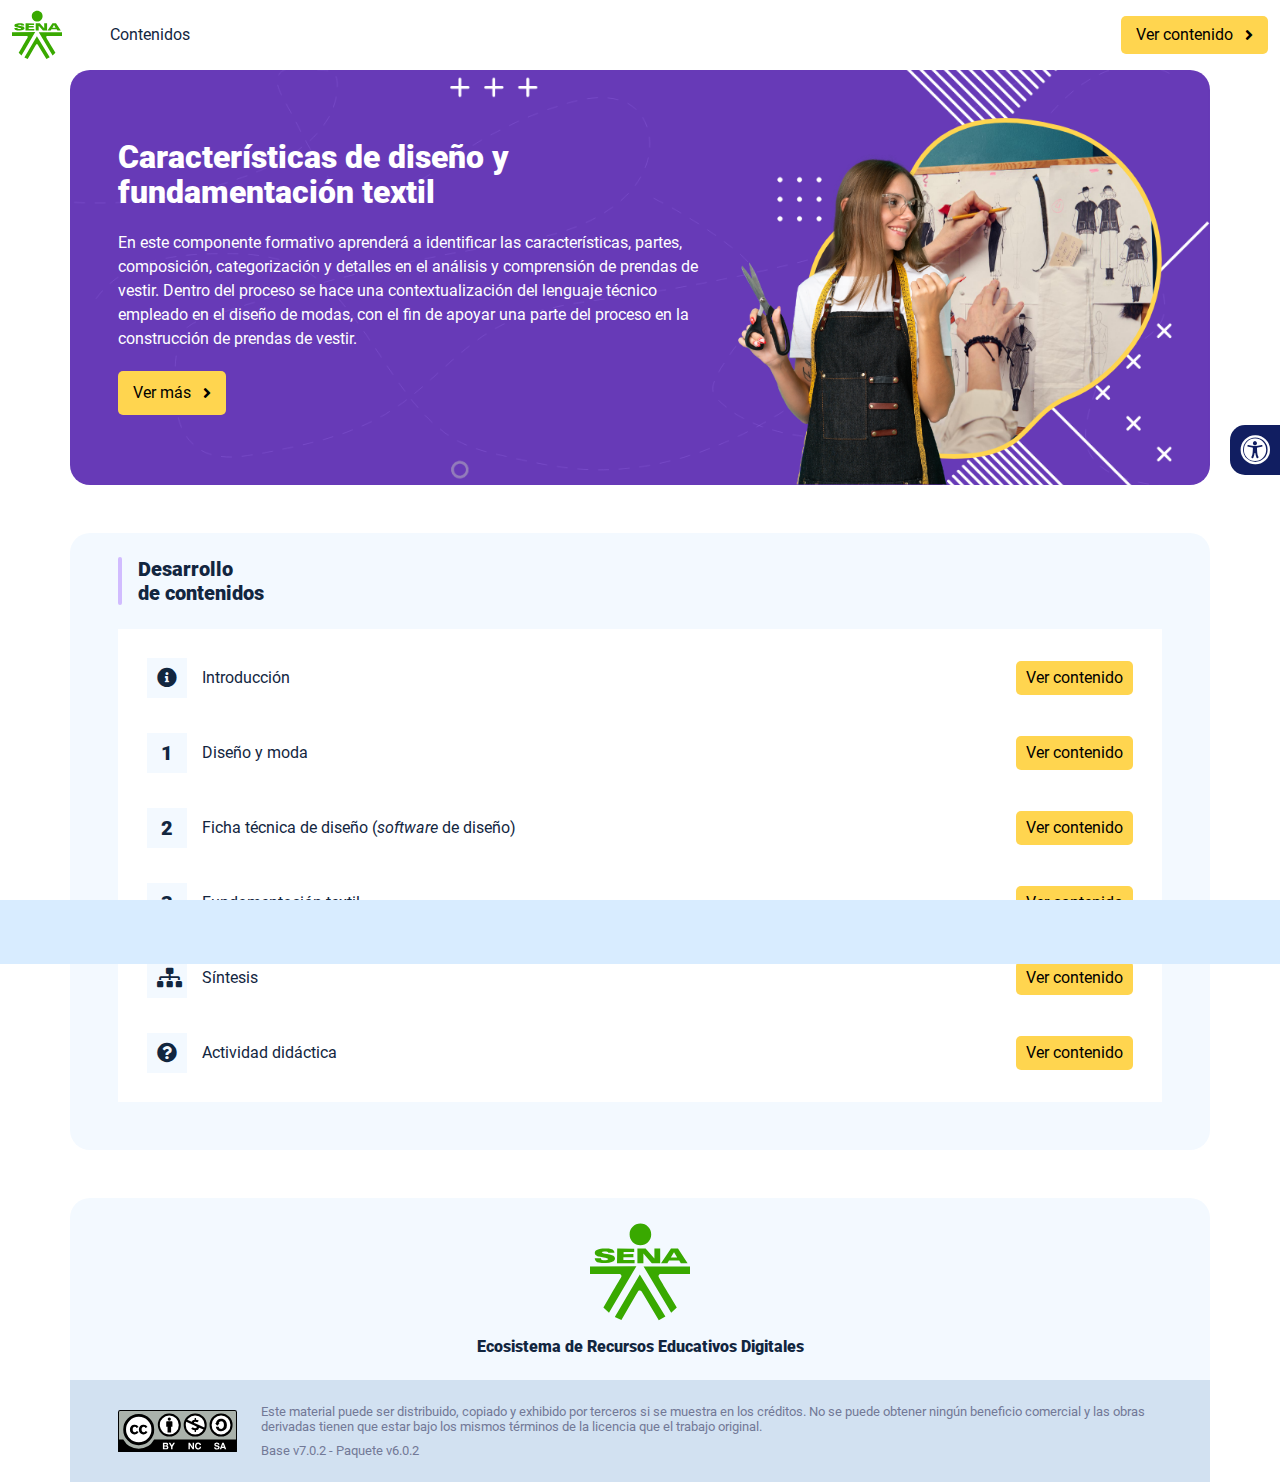
<file: index.html>
<!DOCTYPE html><html lang=""><head><meta charset="utf-8"><meta http-equiv="X-UA-Compatible" content="IE=edge"><meta name="viewport" content="width=device-width,initial-scale=1"><link rel="icon" href="favicon.ico"><title>Características de diseño y fundamentación textil</title><link href="css/chunk-110f1f0b.52141945.css" rel="prefetch"><link href="css/chunk-179248a2.52141945.css" rel="prefetch"><link href="css/chunk-2a9fce91.52141945.css" rel="prefetch"><link href="css/chunk-515a8379.3f18eaf9.css" rel="prefetch"><link href="css/chunk-59974754.cb4db94f.css" rel="prefetch"><link href="css/chunk-5d1ce150.52141945.css" rel="prefetch"><link href="css/chunk-60cbc06b.09438581.css" rel="prefetch"><link href="css/chunk-623f2040.52141945.css" rel="prefetch"><link href="css/chunk-6a43ec24.52141945.css" rel="prefetch"><link href="css/chunk-6e1e538a.3ba0a060.css" rel="prefetch"><link href="css/chunk-6e613899.52141945.css" rel="prefetch"><link href="css/chunk-766a929b.60db838f.css" rel="prefetch"><link href="css/chunk-7794bb60.52141945.css" rel="prefetch"><link href="css/comple.8e549fa9.css" rel="prefetch"><link href="css/creditos.e2fb9b3f.css" rel="prefetch"><link href="css/glosario.e70db779.css" rel="prefetch"><link href="css/referencias.712f0219.css" rel="prefetch"><link href="js/actividad.f0c26ff8.js" rel="prefetch"><link href="js/chunk-0206bfa0.db848401.js" rel="prefetch"><link href="js/chunk-110f1f0b.61a4ed11.js" rel="prefetch"><link href="js/chunk-13a6037e.0dbe5c65.js" rel="prefetch"><link href="js/chunk-179248a2.d6cf2861.js" rel="prefetch"><link href="js/chunk-18f95272.9d8cf629.js" rel="prefetch"><link href="js/chunk-2a9fce91.0ecc359b.js" rel="prefetch"><link href="js/chunk-2c06842c.6cae5bfb.js" rel="prefetch"><link href="js/chunk-2d0c5615.75151c9d.js" rel="prefetch"><link href="js/chunk-2d0e96ec.a0992f3a.js" rel="prefetch"><link href="js/chunk-2d208d90.7ca99724.js" rel="prefetch"><link href="js/chunk-2d21d0e2.662065e2.js" rel="prefetch"><link href="js/chunk-2d22c123.3ab92924.js" rel="prefetch"><link href="js/chunk-2e80bb9a.84e37d65.js" rel="prefetch"><link href="js/chunk-319206de.0748c1e6.js" rel="prefetch"><link href="js/chunk-36769079.db07006a.js" rel="prefetch"><link href="js/chunk-4cdd78c0.0277c010.js" rel="prefetch"><link href="js/chunk-515a8379.5df7d778.js" rel="prefetch"><link href="js/chunk-53ccb27e.cc458c56.js" rel="prefetch"><link href="js/chunk-55d286b8.f370762b.js" rel="prefetch"><link href="js/chunk-59974754.12fa6331.js" rel="prefetch"><link href="js/chunk-5d1ce150.6ee84259.js" rel="prefetch"><link href="js/chunk-60cbc06b.c331d9c0.js" rel="prefetch"><link href="js/chunk-623f2040.dfc3159f.js" rel="prefetch"><link href="js/chunk-659152b8.592218b5.js" rel="prefetch"><link href="js/chunk-6a43ec24.c4a1c2ef.js" rel="prefetch"><link href="js/chunk-6e1e538a.0a30a368.js" rel="prefetch"><link href="js/chunk-6e613899.042dd297.js" rel="prefetch"><link href="js/chunk-766a929b.cee86727.js" rel="prefetch"><link href="js/chunk-7794bb60.280b6865.js" rel="prefetch"><link href="js/chunk-c796899c.d7fc5ff3.js" rel="prefetch"><link href="js/chunk-e8a7823a.8074120d.js" rel="prefetch"><link href="js/chunk-fde47172.53c5fbd8.js" rel="prefetch"><link href="js/comple.4fde8766.js" rel="prefetch"><link href="js/creditos.2d37fb69.js" rel="prefetch"><link href="js/glosario.4441b145.js" rel="prefetch"><link href="js/intro.fd81d5b9.js" rel="prefetch"><link href="js/referencias.e20e93bf.js" rel="prefetch"><link href="js/sintesis.bd21ff18.js" rel="prefetch"><link href="js/tema1.4662e830.js" rel="prefetch"><link href="js/tema2.79c045ac.js" rel="prefetch"><link href="js/tema3.5c5f0d53.js" rel="prefetch"><link href="css/app.15bd088a.css" rel="preload" as="style"><link href="css/chunk-vendors.b158c067.css" rel="preload" as="style"><link href="js/app.342cf8cf.js" rel="preload" as="script"><link href="js/chunk-vendors.973bf7a8.js" rel="preload" as="script"><link href="css/chunk-vendors.b158c067.css" rel="stylesheet"><link href="css/app.15bd088a.css" rel="stylesheet"></head><body><noscript><strong>We're sorry but Características de diseño y fundamentación textil doesn't work properly without JavaScript enabled. Please enable it to continue.</strong></noscript><div id="app"></div><script src="js/chunk-vendors.973bf7a8.js"></script><script src="js/app.342cf8cf.js"></script></body></html>
</file>
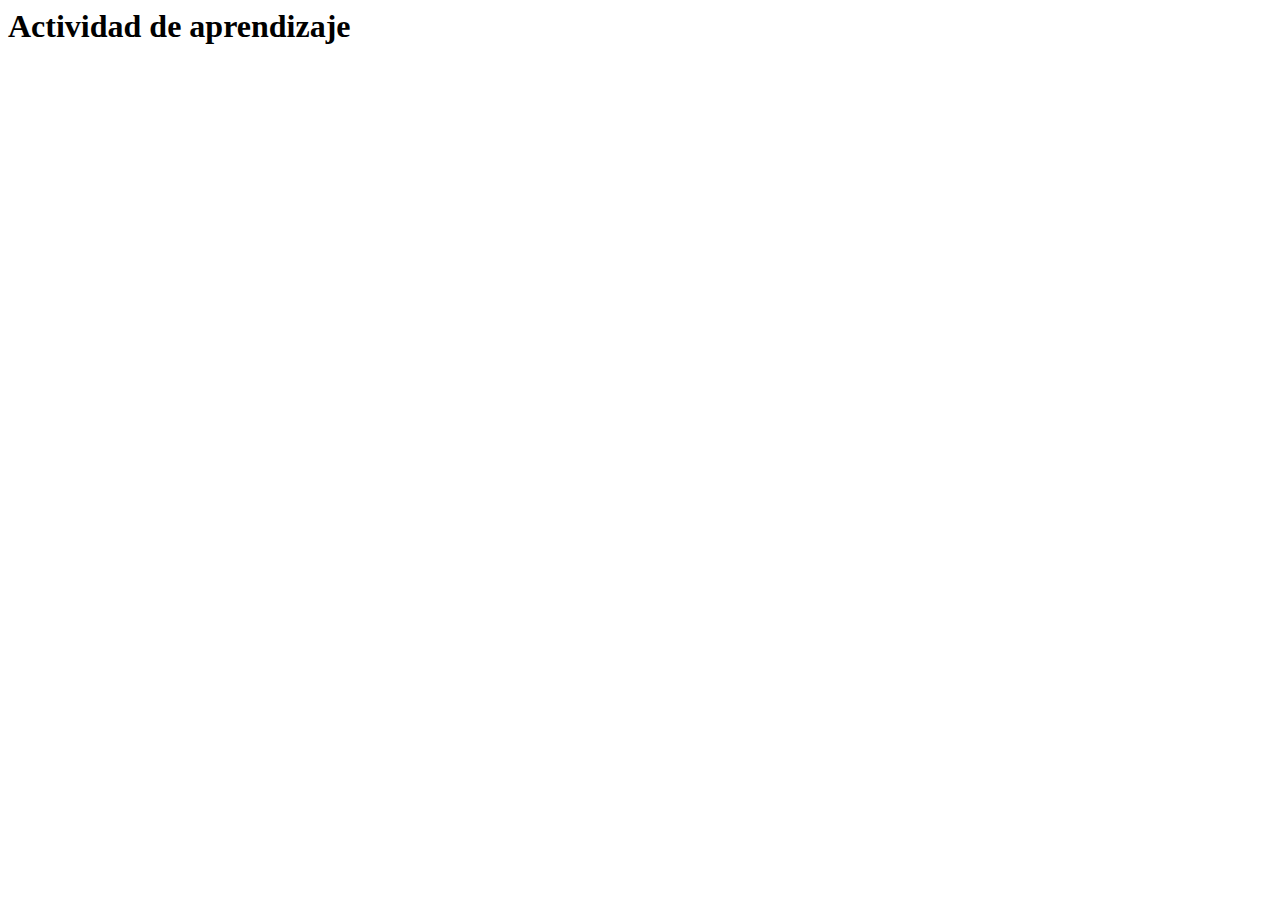
<file: actividades/actividad.html>
<html lang="en">
<head>
  <meta charset="UTF-8">
  <meta http-equiv="X-UA-Compatible" content="IE=edge">
  <meta name="viewport" content="width=device-width, initial-scale=1.0">
  <title>Actividad de aprendizaje</title>
</head>
<body>
  <h1>Actividad de aprendizaje</h1>
</body>
</html>
</file>
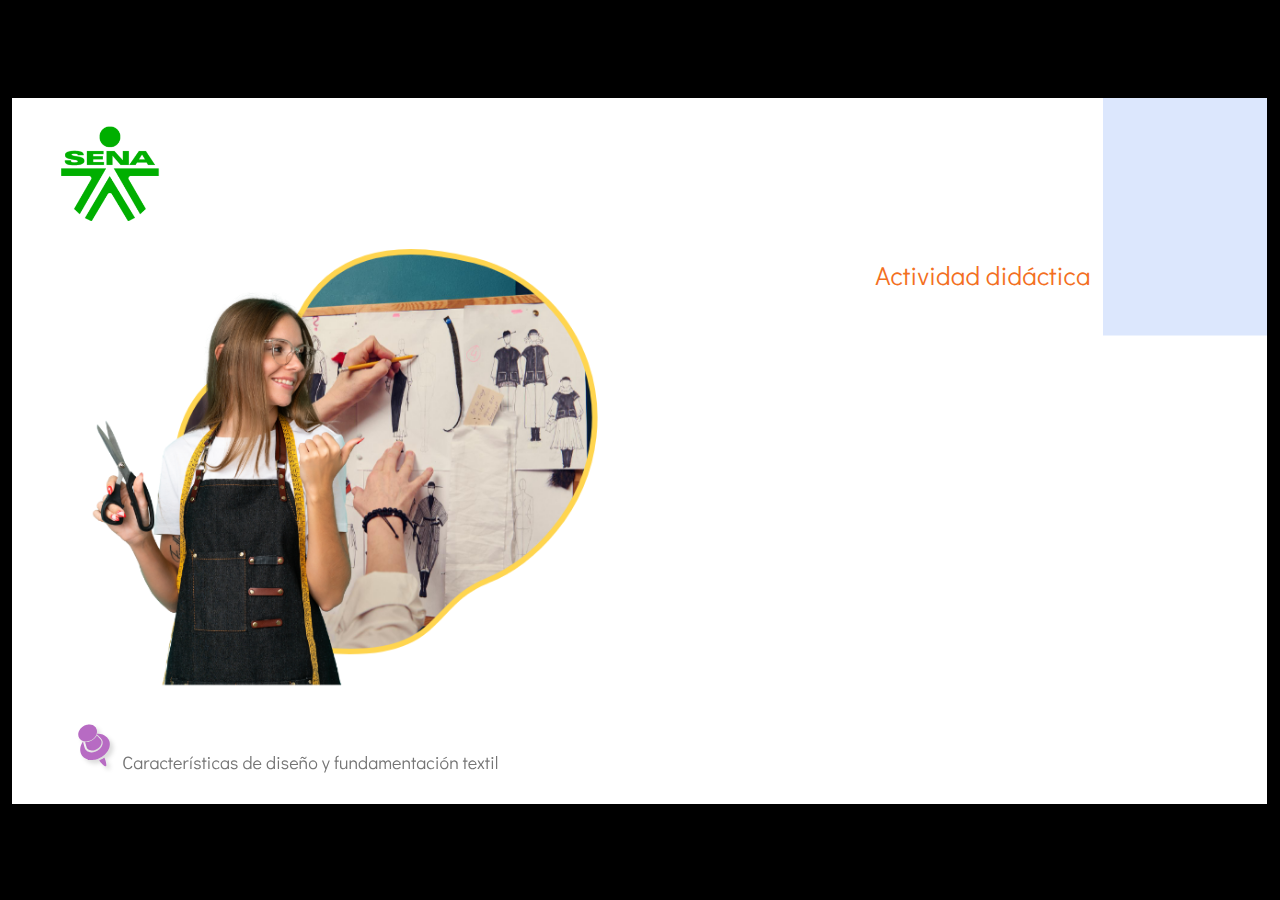
<file: actividades/story.html>
﻿<!doctype html>
<html lang="es">
<head>
  <meta charset="utf-8">
  <!-- Creado con Storyline 360 - http://www.articulate.com  -->
  <!-- version: 3.87.32265.0 -->
  <title>Actividad did&#225;ctica</title>
  <meta http-equiv="x-ua-compatible" content="IE=edge"/>
  <meta name="viewport" content="width=device-width,initial-scale=1,user-scalable=no,shrink-to-fit=no,minimal-ui"/>
  <meta name="apple-mobile-web-app-capable" content="yes"/>
  <style>
    html, body { height: 100%; padding: 0; margin: 0 }
    #app { height: 100%; width: 100%; }
  </style>

  <script>
    window.DS = {};
    window.globals = {
      DATA_PATH_BASE: '',
      HAS_FRAME: true,
      HAS_SLIDE: true,

      lmsPresent: false,
      tinCanPresent: false,
      cmi5Present: false,
      aoSupport: false,
      scale: 'show all',
      captureRc: false,
      browserSize: 'optimal',
      bgColor: '#000000',
      features: 'DropInBase,DropInInteractions,DropInMisc,DropInVectors,DropInVideo,LayerPresentAsDialog,MultipleQuizTracking,UpdatedThemeEditor',
      themeName: 'classic',
      preloaderColor: '#FFFFFF',
      suppressAnalytics: false,
      productChannel: 'stable',
      publishSource: 'storyline',
      aid: 'aid|5304b41d-7af7-4125-b8d1-83eb222823e2',
      cid: '04bfd34e-cd07-4569-9f02-371561cab23e',
      playerVersion: '3.87.32265.0',
      publishTimestamp: '2024-08-05T02:35:03.0536700Z',
      maxIosVideoElements: 10,
      connectionSettings: { mode: 'disabled' },
      hasFeature: function(feature) {
        return this.features.split(',').includes(feature);
      },
      
      parseParams: function(qs) {
        if (window.globals.parsedParams != null) {
          return window.globals.parsedParams;
        }
        qs = (qs || window.location.search.substr(1)).split('+').join(' ');
        var params = {},
            tokens,
            re = /[?&]?([^=]+)=([^&]*)/g;

        while (tokens = re.exec(qs)) {
          params[decodeURIComponent(tokens[1]).trim()] =
            decodeURIComponent(tokens[2]).trim();
        }
        window.globals.parsedParams = params;
        return params;
      }

    };
  </script>
  <script>
    var isIe11 = ('ActiveXObject' in window || window.MSBlobBuilder != null)
      && window.msCrypto != null && !window.ActiveXObject;
    if (isIe11) {
      window.globals.unsupportedBrowser = true;
      document.write(atob('[base64]'));
    }
  </script>

  <script>
    if (window.globals.hasFeature('MultiLanguageSupport')) {
      
      
    }
  </script>

  
  <script>window.THREE = { };</script>
  
</head>
<body style="background: #000000" class="cs-HTML theme-classic">
  <!-- 360 -->
  <script>!function(){var e,i=/iPhone/i,o=/iPod/i,n=/iPad/i,t=/\biOS-universal(?:.+)Mac\b/i,r=/\bAndroid(?:.+)Mobile\b/i,a=/Android/i,d=/(?:SD4930UR|\bSilk(?:.+)Mobile\b)/i,p=/Silk/i,l=/Windows Phone/i,u=/\bWindows(?:.+)ARM\b/i,b=/BlackBerry/i,s=/BB10/i,c=/Opera Mini/i,f=/\b(CriOS|Chrome)(?:.+)Mobile/i,h=/Mobile(?:.+)Firefox\b/i,v=function(e){return void 0!==e&&"MacIntel"===e.platform&&"number"==typeof e.maxTouchPoints&&e.maxTouchPoints>1&&"undefined"==typeof MSStream};e=function(e){var m={userAgent:"",platform:"",maxTouchPoints:0};e||"undefined"==typeof navigator?"string"==typeof e?m.userAgent=e:e&&e.userAgent&&(m={userAgent:e.userAgent,platform:e.platform,maxTouchPoints:e.maxTouchPoints||0}):m={userAgent:navigator.userAgent,platform:navigator.platform,maxTouchPoints:navigator.maxTouchPoints||0};var g=m.userAgent,y=g.split("[FBAN");void 0!==y[1]&&(g=y[0]),void 0!==(y=g.split("Twitter"))[1]&&(g=y[0]);var A=function(e){return function(i){return i.test(e)}}(g),w={apple:{phone:A(i)&&!A(l),ipod:A(o),tablet:!A(i)&&(A(n)||v(m))&&!A(l),universal:A(t),device:(A(i)||A(o)||A(n)||A(t)||v(m))&&!A(l)},amazon:{phone:A(d),tablet:!A(d)&&A(p),device:A(d)||A(p)},android:{phone:!A(l)&&A(d)||!A(l)&&A(r),tablet:!A(l)&&!A(d)&&!A(r)&&(A(p)||A(a)),device:!A(l)&&(A(d)||A(p)||A(r)||A(a))||A(/\bokhttp\b/i)},windows:{phone:A(l),tablet:A(u),device:A(l)||A(u)},other:{blackberry:A(b),blackberry10:A(s),opera:A(c),firefox:A(h),chrome:A(f),device:A(b)||A(s)||A(c)||A(h)||A(f)},any:!1,phone:!1,tablet:!1};return w.any=w.apple.device||w.android.device||w.windows.device||w.other.device,w.phone=w.apple.phone||w.android.phone||w.windows.phone,w.tablet=w.apple.tablet||w.android.tablet||w.windows.tablet,w}(),"object"==typeof exports&&"undefined"!=typeof module?module.exports=e:"function"==typeof define&&define.amd?define((function(){return e})):this.isMobile=e}();
    window.isMobile.apple.tablet = window.isMobile.apple.tablet ||
      (navigator.platform === 'MacIntel' && navigator.maxTouchPoints > 1);
    window.isMobile.apple.device = window.isMobile.apple.device || window.isMobile.apple.tablet;
    window.isMobile.tablet = window.isMobile.tablet || window.isMobile.apple.tablet;
    window.isMobile.any = window.isMobile.any || window.isMobile.apple.tablet;
  </script>

  <div id="focus-sink" tabindex="-1"></div>

  <div id="preso"></div>
  <script>
    (function() {

      var classTypes = [ 'desktop', 'mobile', 'phone', 'tablet' ];

      var addDeviceClasses = function(prefix, testObj) {
        var curr, i;
        for (i = 0; i < classTypes.length; i++) {
          curr = classTypes[i];
          if (testObj[curr]) {
            document.body.classList.add(prefix + curr);
          }
        }
      };

      var params = window.globals.parseParams(),
          isDevicePreview = params.devicepreview === '1',
          isPhoneOverride = params.deviceType === 'phone' || (isDevicePreview && params.phone == '1'),
          isTabletOverride = (params.deviceType === 'tablet' || isDevicePreview) && !isPhoneOverride,
          isMobileOverride = isPhoneOverride || isTabletOverride;

      var deviceView = {
        desktop: !window.isMobile.any && !isMobileOverride,
        mobile: window.isMobile.any || isMobileOverride,
        phone: isPhoneOverride || (window.isMobile.phone && !isTabletOverride),
        tablet: isTabletOverride || window.isMobile.tablet
      };

      window.globals.deviceView = deviceView;
      window.isMobile.desktop = !window.isMobile.any;
      window.isMobile.mobile = window.isMobile.any;

      addDeviceClasses('view-', deviceView);

    })();
  </script>
  
  <script src='story_content/triggers.js' type=text/javascript></script>
<script src='story_content/user.js' type=text/javascript></script>
  <div class="slide-loader"></div>

  <script>
    if (window.globals.deviceView.isMobile) { var doc = document, loader = doc.body.querySelector('.slide-loader'); [ 1, 2, 3 ].forEach(function(n) { var d = doc.createElement('div'); d.style.backgroundColor = window.globals.preloaderColor; d.classList.add('mobile-loader-dot'); d.classList.add('dot' + n); loader.appendChild(d); }); }
  </script>

  <div class="mobile-load-title-overlay" style="display: none">
    <div class="mobile-load-title">Actividad did&#225;ctica</div>
  </div>

  <div class="mobile-chrome-warning"></div>

  
<style>
  .warn-connection-dialog {
    display: none;
    background: transparent;
    pointer-events: all;
    position: fixed;
    left: 0;
    top: 0;
    width: 100%;
    height: 100%;
    z-index: 999;
  }

  .warn-connection-content {
    pointer-events: all;
    border-radius: 4px;
    background: white;
    border: 1px solid #E7E7E7;
    color: #333333;
    box-shadow: 0 2px 4px rgba(0, 0, 0, 0.25);
    transition: all 150ms ease-out;
    position: absolute;
    white-space: nowrap;
  }

  .view-phone.is-landscape .warn-connection-content {
    left: 23px;
    bottom: 23px;
  }

  .view-tablet.is-landscape .warn-connection-content {
    left: 50%;
    top: 20px;
    transform: translateX(-50%);
  }

  .view-mobile.is-portrait .warn-connection-content {
    transform: translate(-50%, calc(-100% - 15px));
  }

  .warn-connection-content p {
    display: inline-block;
    margin: 0 8px 0 0;
    line-height: 33px;
    font-size: 11px;
  }

  .warn-connection-content svg {
    position: relative;
    vertical-align: middle;
    margin: 0 2px 2px 8px;
  }

  .view-desktop .warn-connection-content {
    left: 1.5em;
    bottom: 1.5em;
  }

  .view-desktop .warn-connection-content p {
    font-size: 1.1em;
  }

  .is-offline .warn-connection-dialog {
    display: block;
  }

  .is-offline .cs-panel * {
    pointer-events: none !important;
  }

  .is-offline .cs-panel {
    pointer-events: all !important;
  }

  .is-offline #nav-controls * {
    pointer-events: none !important;
  }

  .is-offline #nav-controls {
    pointer-events: all !important;
  }
</style>

<div class="warn-connection-dialog" role="alertdialog" aria-modal="true" tabindex="0" aria-labelledby="warn-connection-message">
  <div class="warn-connection-content">
    <svg width="17" height="15" viewBox="0 0 17 15" xmlns="http://www.w3.org/2000/svg">
      <path fill="#8F0000" stroke="white" d="M16.07,12.98 L15.88,12.23 L9.51,1.21 C8.97,0.26,7.6,0.26,7.06,1.21 L0.69,12.23 C0.15,13.16,0.81,14.36,1.91,14.36 H14.65 C15.47,14.36,16.05,13.7,16.07,12.98 Z"/>
      <path fill="white" stroke="white" d="M8.58,5.5 C8.35,5.28,8.5,5.35,8.21,5.32 C8.09,5.35,7.97,5.49,7.96,5.67 C7.97,5.79,7.98,5.92,7.98,6.04 L7.98,6.04 C7.99,6.17,8,6.31,8.01,6.43 L8.01,6.44 C8.03,6.92,8.06,7.41,8.09,7.9 L8.09,7.9 C8.12,8.39,8.14,8.88,8.17,9.37 C8.17,9.39,8.18,9.42,8.2,9.44 C8.23,9.46,8.25,9.47,8.28,9.47 C8.31,9.47,8.34,9.46,8.35,9.44 C8.37,9.43,8.38,9.4,8.39,9.35 L8.39,9.34 C8.39,9.24,8.4,9.15,8.4,9.05 L8.4,9.05 C8.41,8.96,8.41,8.86,8.42,8.75 C8.43,8.44,8.45,8.12,8.47,7.81 L8.47,7.81 C8.49,7.49,8.51,7.18,8.53,6.87 C8.55,6.46,8.56,6.05,8.59,5.64 L8.6,5.62 C8.6,5.57,8.59,5.53,8.58,5.5 L8.21,5.32 Z"/>
      <circle fill="white" stroke="white" cx="8.3" cy="11.35" r="0.3"/>
    </svg>
    <p id="warn-connection-message">You are offline. Trying to reconnect...</p>
  </div>
</div>

<script>
  (function() {
    window.DS.connection = {
      warningShown: false,
      assets: {},
      loadingAssetGroup: false,
      retryDelay: 500
    };

    var connectionSettings = window.globals.connectionSettings || {};

    var useConnectionMessages = window.AbortController != null &&
      window.location.protocol != 'file:' &&
      connectionSettings.mode === 'normal';

    window.DS.connection.useConnectionMessages = useConnectionMessages;

    var assetCount = 0;
    var checkLoadedId;


    if (useConnectionMessages && connectionSettings != null) {
      var contentEl = document.querySelector('.warn-connection-content');
      var messageEl = contentEl.querySelector('p');

      if (connectionSettings.useDarkTheme) {
        contentEl.style.borderColor = '#BABBBA';
        contentEl.style.backgroundColor = '#282828';
        contentEl.style.color = '#FFFFFF';
      }

      if (connectionSettings.message != null) {
        messageEl.textContent = window.decodeURIComponent(connectionSettings.message);
      }
    }

    function checkAssetsReady() {
      for (var i in DS.connection.assets) {
        if (!DS.connection.assets[i].success) {
          return false;
        }
      }
      return true;
    }

    function stopAssetGroup() {
      if (!useConnectionMessages) { return; }

      assetCount = 0;

      DS.connection.oldAssetGroup = DS.connection.assets;
      DS.connection.assets = {};
      DS.connection.loadingAssetGroup = false;
      clearInterval(checkLoadedId);
    }

    function startAssetGroup() {
      if (!useConnectionMessages) { return; }
      var ticks = 0;
      clearInterval(checkLoadedId);
      checkLoadedId = setInterval(function() {
        var loaded = 0;
        if (assetCount === 0 && loaded === 0) {
          clearInterval(checkLoadedId);
          return;
        }

        for (var i in DS.connection.assets) {
          if (DS.connection.assets[i].success) {
            loaded++;
          }
        }

        if (assetCount === loaded && checkAssetsReady()) {
          for (var i in DS.connection.assets) {
            if (DS.connection.assets[i].action) {
              DS.connection.assets[i].action();
            }
          }
          hideWarning();
          stopAssetGroup();
        }
      }, 100)
    }

    function requiredAsset(url, action, retry, type) {
      if (!useConnectionMessages) { return; }
      if (DS.connection.assets[url]) { return; }

      DS.connection.assets[url] = {
        success: false, action: action, retry: retry, type: type
      };
      assetCount = Object.keys(DS.connection.assets).length;
      if (!DS.connection.loadingAssetGroup) {
        startAssetGroup();
      }
      DS.connection.loadingAssetGroup = true;
    }

    function assetLoaded(url) {
      if (!useConnectionMessages) { return; }
      if (DS.connection.assets[url]) {
        DS.connection.assets[url].success = true;
      }
    }

    function assetFailed(url) {
      if (!useConnectionMessages) { return; }
      if (!DS.connection.assets[url]) {
        if (/\.js$/.test(url) && url.indexOf('transcripts') === -1) {
          setTimeout(function() {
            if (DS.connection.lastSlideLoaded != null) {
              DS.connection.lastSlideLoaded();
            }
          }, DS.connection.retryDelay);
        }
        return;
      }
      if (!DS.connection.warningShown) { showWarning(); }
      if (DS.connection.assets[url].retry) {
        setTimeout(function() {
          if (!DS.connection.assets[url].success) {
            DS.connection.assets[url].retry()
          }
        }, DS.connection.retryDelay);
      }
    }

    function hideWarning() {
      document.body.classList.remove('is-offline');
      DS.connection.warningShown = false;
      enableKeys();
    }
    DS.connection.hideWarning = hideWarning

    function showWarning(btn) {
      document.body.classList.add('is-offline')
      DS.connection.warningShown = true;
      updateWarningPosition();
      disableKeys();
    }

    function updateWarningPosition() {
      if (!DS.connection.warningShown) {
        return;
      }

      var isPortrait = document.body.classList.contains('is-portrait');
      var isMobile = document.body.classList.contains('view-mobile');
      var warningEl = document.querySelector('.warn-connection-content');

      if (isPortrait && isMobile) {
        var slide = document.querySelector('.primary-slide');
        var slideRect = slide != null
          ? slide.getBoundingClientRect()
          : { top: window.innerHeight, left: 0, width: window.innerWidth };

        warningEl.style.top = `${slideRect.top}px`
        warningEl.style.left = `${slideRect.left + slideRect.width / 2}px`
      } else {
        warningEl.style.top = null;
        warningEl.style.left = null;
      }

      window.requestAnimationFrame(updateWarningPosition);
    }

    function onDisableKeyDown(e) {
      e.preventDefault();
      e.stopImmediatePropagation();
    }

    function onDisableKeyUp(e) {
      e.preventDefault();
      e.stopImmediatePropagation();
    }

    var accStyle = document.createElement('style');
    var warnDialogEl = document.querySelector('.warn-connection-dialog');

    function disableKeys() {
      if (DS.views && DS.views.nsStack && DS.views.nsStack.length === 1) {
        DS.views.nsStack[0].tabReachable = false
        DS.views.nsStack[0].updateTabIndex(true, true);
      }

      accStyle.innerHTML = '.acc-shadow-dom { display: none; }';
      document.body.appendChild(accStyle);

      warnDialogEl.parentNode.append(warnDialogEl);
      warnDialogEl.focus();
    }

    function enableKeys() {
      accStyle.remove();
      if (DS.views && DS.views.nsStack && DS.views.nsStack.length === 1 && DS.views.nsStack[0].name === '_frame') {
        DS.views.nsStack[0].tabReachable = true;
        DS.views.nsStack[0].updateTabIndex();
      }
    }

    // these will all be noops if the feature flag isn't set in
    // the data and `window.globals.features`
    DS.connection.requiredAsset = requiredAsset;
    DS.connection.assetLoaded = assetLoaded;
    DS.connection.assetFailed = assetFailed;
    DS.connection.stopAssetGroup = stopAssetGroup;
    DS.connection.startAssetGroup = startAssetGroup;
  })();
</script>


  <script>
    
    if (window.autoSpider && window.vInterfaceObject) {
      document.querySelector('.mobile-load-title-overlay').style.display = 'none';
    }
  </script>

  

  <link rel="stylesheet" href="html5/data/css/output.min.css" data-noprefix/>
</body>
<script src="html5/lib/scripts/bootstrapper.min.js"></script>
</html>
</file>
<file: css/chunk-110f1f0b.52141945.css>
.actividad[data-v-c4e6906c]{background-color:#f2f2f2}.horizontal-scroll__wrapper[data-v-c4e6906c]{overflow:hidden}.horizontal-scroll[data-v-c4e6906c]{display:flex;transition:transform .5s ease-in-out;align-items:center;flex-wrap:nowrap}.horizontal-scroll[data-v-c4e6906c]:not(.row){width:100%}.horizontal-scroll--item-fw[data-v-c4e6906c]>div{flex-grow:0;flex-shrink:0;width:100%;margin:0!important}
</file>
<file: css/chunk-179248a2.52141945.css>
.actividad[data-v-c4e6906c]{background-color:#f2f2f2}.horizontal-scroll__wrapper[data-v-c4e6906c]{overflow:hidden}.horizontal-scroll[data-v-c4e6906c]{display:flex;transition:transform .5s ease-in-out;align-items:center;flex-wrap:nowrap}.horizontal-scroll[data-v-c4e6906c]:not(.row){width:100%}.horizontal-scroll--item-fw[data-v-c4e6906c]>div{flex-grow:0;flex-shrink:0;width:100%;margin:0!important}
</file>
<file: css/chunk-2a9fce91.52141945.css>
.actividad[data-v-c4e6906c]{background-color:#f2f2f2}.horizontal-scroll__wrapper[data-v-c4e6906c]{overflow:hidden}.horizontal-scroll[data-v-c4e6906c]{display:flex;transition:transform .5s ease-in-out;align-items:center;flex-wrap:nowrap}.horizontal-scroll[data-v-c4e6906c]:not(.row){width:100%}.horizontal-scroll--item-fw[data-v-c4e6906c]>div{flex-grow:0;flex-shrink:0;width:100%;margin:0!important}
</file>
<file: css/chunk-515a8379.3f18eaf9.css>
.actividad{background-color:#f2f2f2}.banner-interno{position:relative}.banner-interno__fondo{position:absolute;top:0;bottom:-50px;left:0;right:0;background-color:#673ab7;background-size:cover;background-position:50%}.banner-interno__titulo{display:flex;align-items:center}.banner-interno__titulo__icono{display:block;width:32px;height:32px;border-radius:50%;background-color:#fff;position:relative}.banner-interno__titulo__icono i{color:#673ab7;position:absolute;left:50%;top:50%;transform:translate(-50%,-50%)}.banner-interno__titulo h1,.banner-interno__titulo h2,.banner-interno__titulo h3,.banner-interno__titulo h4,.banner-interno__titulo h5,.banner-interno__titulo h6{color:#fff;line-height:1.1em}
</file>
<file: css/chunk-59974754.cb4db94f.css>
.actividad{background-color:#f2f2f2}.aside-menu{position:fixed;top:70px;min-height:calc(100vh - 70px);max-height:calc(100vh - 70px);background-color:#f3f9ff;transition:flex .5s ease-in-out,width .5s ease-in-out;overflow-x:hidden;z-index:100001;width:300px}.aside-menu__black-background{position:fixed;inset:0;top:70px;background:rgba(0,0,0,.8);cursor:pointer}.aside-menu a{color:#111e61}.aside-menu__content{width:300px;display:flex;flex-direction:column;justify-content:space-between;min-height:calc(100vh - 70px);max-height:calc(100vh - 70px);border-right:1px solid #d8ecff;position:absolute;background:#fff}@media (max-height:800px){.aside-menu__content{min-height:800px;max-height:800px;overflow-y:auto}}.aside-menu__header{padding:10px;text-align:center;background-color:#d8ecff}.aside-menu__header h4{margin:0}.aside-menu__menu{overflow-y:auto;flex-grow:1;list-style:none;padding-left:0;margin-bottom:0}.aside-menu__menu__item--active .aside-menu__menu__item__lnk,.aside-menu__menu__item--active .aside-menu__sec-menu__item__lnk{background-color:#d8ecff;font-weight:700}.aside-menu__menu__item--sub-menu:hover,.aside-menu__menu__item:hover,.aside-menu__sec-menu__item:hover{background-color:#d8ecff}.aside-menu__menu__item--sub-menu{padding-left:10px}.aside-menu__menu__item--sub-menu--active .aside-menu__menu__item__lnk,.aside-menu__menu__item--sub-menu--active .aside-menu__sec-menu__item__lnk{background-color:#d8ecff;font-weight:700;position:relative}.aside-menu__menu__item--sub-menu--active .aside-menu__menu__item__lnk:before,.aside-menu__menu__item--sub-menu--active .aside-menu__sec-menu__item__lnk:before{content:"";display:block;position:absolute;left:0;bottom:0;top:0;width:4px;border-radius:2px;background-color:#d1bcff}.aside-menu__menu__item__lnk,.aside-menu__sec-menu__item__lnk{display:flex;align-items:center;padding:10px 15px;line-height:1.1em}.aside-menu__menu__item__lnk i,.aside-menu__menu__item__lnk span,.aside-menu__sec-menu__item__lnk i,.aside-menu__sec-menu__item__lnk span{margin-right:10px}.aside-menu__menu__item__lnk i:last-child,.aside-menu__menu__item__lnk span:last-child,.aside-menu__sec-menu__item__lnk i:last-child,.aside-menu__sec-menu__item__lnk span:last-child{margin-right:0}.aside-menu__sec-menu{background-color:#d8ecff;padding:10px 0;flex-shrink:0;margin-bottom:0}.aside-menu__sec-menu__item{padding:10px 15px}.aside-menu__sec-menu__item__lnk{padding:0;border-radius:1em}.aside-menu__sec-menu__item__lnk i{display:block;width:2em;height:2em;padding:.5em 0;text-align:center;background-color:#fff;border-radius:50%}.aside-menu__sec-menu__item__lnk:hover{background-color:#fff}@media (max-width:576px){.aside-menu__sec-menu{padding-bottom:110px}}.main-menu-enter-active{animation:main-menu-open-animation .3s}.main-menu-enter-active .aside-menu__black-background{animation:main-menu-background-animation .3s}.main-menu-leave-active{animation:main-menu-open-animation .3s reverse}.main-menu-leave-active .aside-menu__black-background{animation:main-menu-background-animation .3s reverse}@keyframes main-menu-open-animation{0%{width:0}to{width:300px}}@keyframes main-menu-background-animation{0%{opacity:0}to{opacity:1}}
</file>
<file: css/chunk-5d1ce150.52141945.css>
.actividad[data-v-c4e6906c]{background-color:#f2f2f2}.horizontal-scroll__wrapper[data-v-c4e6906c]{overflow:hidden}.horizontal-scroll[data-v-c4e6906c]{display:flex;transition:transform .5s ease-in-out;align-items:center;flex-wrap:nowrap}.horizontal-scroll[data-v-c4e6906c]:not(.row){width:100%}.horizontal-scroll--item-fw[data-v-c4e6906c]>div{flex-grow:0;flex-shrink:0;width:100%;margin:0!important}
</file>
<file: css/chunk-60cbc06b.09438581.css>
.actividad[data-v-7e5a4120]{background-color:#f2f2f2}.header[data-v-7e5a4120]{position:sticky;top:0;padding-top:10px;padding-bottom:10px;background-color:#fff;z-index:10010;line-height:1.1em}.header__logo[data-v-7e5a4120]{width:50px}@media (max-width:576px){.header__componente-formativo[data-v-7e5a4120]{font-size:.8em}}.header__menu[data-v-7e5a4120]{cursor:pointer}.header__menu span[data-v-7e5a4120]{font-size:.7em;display:block;line-height:1em;text-align:center;color:#111e61}.header__menu__btn[data-v-7e5a4120]{width:30px;height:30px;position:relative;margin-bottom:4px}.header__menu__btn .line-1[data-v-7e5a4120],.header__menu__btn .line-2[data-v-7e5a4120],.header__menu__btn .line-3[data-v-7e5a4120]{height:4px;width:30px;background-color:#111e61;transform-origin:center center;position:absolute;left:0;border-radius:2px}.header__menu__btn .line-1[data-v-7e5a4120]{top:4px;animation:line-1-inactive-data-v-7e5a4120 .5s ease-in-out forwards}.header__menu__btn .line-2[data-v-7e5a4120]{top:13px;animation:line-2-inactive-data-v-7e5a4120 .5s ease-in-out forwards}.header__menu__btn .line-3[data-v-7e5a4120]{top:22px;animation:line-3-inactive-data-v-7e5a4120 .5s ease-in-out forwards}.header__menu__btn[data-v-7e5a4120]:hover{cursor:pointer}.header__menu__btn--open .line-1[data-v-7e5a4120]{animation:line-1-active-data-v-7e5a4120 .5s ease-in-out forwards}.header__menu__btn--open .line-2[data-v-7e5a4120]{animation:line-2-active-data-v-7e5a4120 .5s ease-in-out forwards}.header__menu__btn--open .line-3[data-v-7e5a4120]{animation:line-3-active-data-v-7e5a4120 .5s ease-in-out forwards}@keyframes line-1-active-data-v-7e5a4120{0%{transform:translate(0) rotate(0)}50%{transform:translateY(9px) rotate(0)}to{transform:translateY(9px) rotate(45deg)}}@keyframes line-2-active-data-v-7e5a4120{0%{transform:scale(1)}to{transform:scale(0)}}@keyframes line-3-active-data-v-7e5a4120{0%{transform:translate(0) rotate(0)}50%{transform:translateY(-9px) rotate(0)}to{transform:translateY(-9px) rotate(-45deg)}}@keyframes line-1-inactive-data-v-7e5a4120{0%{transform:translateY(9px) rotate(45deg)}50%{transform:translateY(9px) rotate(0)}to{transform:translate(0) rotate(0)}}@keyframes line-2-inactive-data-v-7e5a4120{0%{transform:scale(0)}to{transform:scale(1)}}@keyframes line-3-inactive-data-v-7e5a4120{0%{transform:translateY(-9px) rotate(-45deg)}50%{transform:translateY(-9px) rotate(0)}to{transform:translate(0) rotate(0)}}
</file>
<file: css/chunk-623f2040.52141945.css>
.actividad[data-v-c4e6906c]{background-color:#f2f2f2}.horizontal-scroll__wrapper[data-v-c4e6906c]{overflow:hidden}.horizontal-scroll[data-v-c4e6906c]{display:flex;transition:transform .5s ease-in-out;align-items:center;flex-wrap:nowrap}.horizontal-scroll[data-v-c4e6906c]:not(.row){width:100%}.horizontal-scroll--item-fw[data-v-c4e6906c]>div{flex-grow:0;flex-shrink:0;width:100%;margin:0!important}
</file>
<file: css/chunk-6a43ec24.52141945.css>
.actividad[data-v-c4e6906c]{background-color:#f2f2f2}.horizontal-scroll__wrapper[data-v-c4e6906c]{overflow:hidden}.horizontal-scroll[data-v-c4e6906c]{display:flex;transition:transform .5s ease-in-out;align-items:center;flex-wrap:nowrap}.horizontal-scroll[data-v-c4e6906c]:not(.row){width:100%}.horizontal-scroll--item-fw[data-v-c4e6906c]>div{flex-grow:0;flex-shrink:0;width:100%;margin:0!important}
</file>
<file: css/chunk-6e1e538a.3ba0a060.css>
.actividad[data-v-4f6b7c58]{background-color:#f2f2f2}.accesibilidad[data-v-4f6b7c58]{position:fixed;right:0;top:50vh;height:50px;background-color:#111e61;border-top-left-radius:15px;border-bottom-left-radius:15px;transform:translateY(-50%) translateX(100%) translateX(-50px);overflow:hidden;transition:transform .3s ease-in-out,height .3s ease-in-out}.accesibilidad[data-v-4f6b7c58]:hover{transform:translateY(-50%) translateX(0);height:12.75rem}.accesibilidad [data-v-4f6b7c58]{color:#fff}.accesibilidad__menu__content .accesibilidad__menu__item[data-v-4f6b7c58]{cursor:pointer}.accesibilidad__menu__content .accesibilidad__menu__item[data-v-4f6b7c58]:hover{background-color:#273685}.accesibilidad__menu__content .accesibilidad__menu__item[data-v-4f6b7c58]:last-child{border:none}.accesibilidad__menu__item[data-v-4f6b7c58]{display:flex;align-items:center;padding:10px;border-bottom:1px solid #273685;line-height:1em;-moz-user-select:none;user-select:none}.accesibilidad__menu i[data-v-4f6b7c58]{font-size:30px;font-style:normal;margin-right:10px;line-height:1em}.accesibilidad__menu img[data-v-4f6b7c58]{width:30px;margin-right:10px}
</file>
<file: css/chunk-6e613899.52141945.css>
.actividad[data-v-c4e6906c]{background-color:#f2f2f2}.horizontal-scroll__wrapper[data-v-c4e6906c]{overflow:hidden}.horizontal-scroll[data-v-c4e6906c]{display:flex;transition:transform .5s ease-in-out;align-items:center;flex-wrap:nowrap}.horizontal-scroll[data-v-c4e6906c]:not(.row){width:100%}.horizontal-scroll--item-fw[data-v-c4e6906c]>div{flex-grow:0;flex-shrink:0;width:100%;margin:0!important}
</file>
<file: css/chunk-766a929b.60db838f.css>
.actividad{background-color:#f2f2f2}.barra-avance{display:flex;align-items:center;justify-content:space-between;position:fixed;bottom:0;left:0;width:100%;padding:10px;background-color:#d8ecff;transition:transform .5s ease-in-out;z-index:100000}.barra-avance__barra{margin:0 20px;flex:1;position:relative;max-width:800px}.barra-avance__barra--amarilla,.barra-avance__barra--blanca{height:4px}.barra-avance__barra--amarilla:after,.barra-avance__barra--amarilla:before,.barra-avance__barra--blanca:after,.barra-avance__barra--blanca:before{content:"";display:block;width:10px;height:10px;border-radius:50%;position:absolute;top:50%}.barra-avance__barra--amarilla:before,.barra-avance__barra--blanca:before{left:0;transform:translate(-50%,-50%)}.barra-avance__barra--amarilla:after,.barra-avance__barra--blanca:after{right:0;transform:translate(50%,-50%)}.barra-avance__barra--blanca{background-color:#fff}.barra-avance__barra--blanca:after,.barra-avance__barra--blanca:before{background-color:#fff}.barra-avance__barra--amarilla{position:absolute;width:100%;top:0;background-color:#ffd54f}.barra-avance__barra--amarilla:after,.barra-avance__barra--amarilla:before{background-color:#ffd54f}.barra-avance__boton--regresar{background-color:#b0c0d2}.barra-avance__boton--regresar span{color:#111e61!important}.barra-avance__boton--disable{opacity:0;pointer-events:none}.barra-avance--open{transform:translateY(0)}.barra-avance--close{transform:translateY(100%)}
</file>
<file: css/chunk-7794bb60.52141945.css>
.actividad[data-v-c4e6906c]{background-color:#f2f2f2}.horizontal-scroll__wrapper[data-v-c4e6906c]{overflow:hidden}.horizontal-scroll[data-v-c4e6906c]{display:flex;transition:transform .5s ease-in-out;align-items:center;flex-wrap:nowrap}.horizontal-scroll[data-v-c4e6906c]:not(.row){width:100%}.horizontal-scroll--item-fw[data-v-c4e6906c]>div{flex-grow:0;flex-shrink:0;width:100%;margin:0!important}
</file>
<file: css/comple.8e549fa9.css>
.banner-interno{position:relative}.banner-interno__fondo{position:absolute;top:0;bottom:-50px;left:0;right:0;background-color:#673ab7;background-size:cover;background-position:50%}.banner-interno__titulo{display:flex;align-items:center}.banner-interno__titulo__icono{display:block;width:32px;height:32px;border-radius:50%;background-color:#fff;position:relative}.banner-interno__titulo__icono i{color:#673ab7;position:absolute;left:50%;top:50%;transform:translate(-50%,-50%)}.banner-interno__titulo h1,.banner-interno__titulo h2,.banner-interno__titulo h3,.banner-interno__titulo h4,.banner-interno__titulo h5,.banner-interno__titulo h6{color:#fff;line-height:1.1em}.actividad{background-color:#f2f2f2}.complementario__enlaces{display:flex;justify-content:center;flex-wrap:wrap}.complementario__enlaces a{margin:0 5px}.complementario__btn{font-size:1.5em;line-height:1em}table{width:calc(100% - 1px);min-width:800px}table thead{background-color:#d8ecff}table thead th{border-color:#d8ecff}table td,table th{padding:25px 20px;text-align:center}
</file>
<file: css/creditos.e2fb9b3f.css>
.banner-interno{position:relative}.banner-interno__fondo{position:absolute;top:0;bottom:-50px;left:0;right:0;background-color:#673ab7;background-size:cover;background-position:50%}.banner-interno__titulo{display:flex;align-items:center}.banner-interno__titulo__icono{display:block;width:32px;height:32px;border-radius:50%;background-color:#fff;position:relative}.banner-interno__titulo__icono i{color:#673ab7;position:absolute;left:50%;top:50%;transform:translate(-50%,-50%)}.banner-interno__titulo h1,.banner-interno__titulo h2,.banner-interno__titulo h3,.banner-interno__titulo h4,.banner-interno__titulo h5,.banner-interno__titulo h6{color:#fff;line-height:1.1em}.actividad{background-color:#f2f2f2}.creditos-vista .tarjeta.credito{background-color:#d2e1f1}.creditos{color:#727997;overflow-x:auto}.creditos__item{min-width:490px}.creditos p{line-height:1.3em;margin-bottom:0;color:#727997}.creditos__titulo{font-weight:700;background-color:#d2e1f1;padding:5px 10px;border-top-radius:5px;border-top-left-radius:5px;border-top-right-radius:5px}.creditos table td,.creditos table th{border-color:#d2e1f1}
</file>
<file: css/glosario.e70db779.css>
.banner-interno{position:relative}.banner-interno__fondo{position:absolute;top:0;bottom:-50px;left:0;right:0;background-color:#673ab7;background-size:cover;background-position:50%}.banner-interno__titulo{display:flex;align-items:center}.banner-interno__titulo__icono{display:block;width:32px;height:32px;border-radius:50%;background-color:#fff;position:relative}.banner-interno__titulo__icono i{color:#673ab7;position:absolute;left:50%;top:50%;transform:translate(-50%,-50%)}.banner-interno__titulo h1,.banner-interno__titulo h2,.banner-interno__titulo h3,.banner-interno__titulo h4,.banner-interno__titulo h5,.banner-interno__titulo h6{color:#fff;line-height:1.1em}.actividad{background-color:#f2f2f2}.glosario__letra-item{display:flex}.glosario__letra-item__texto{padding-top:5px}.glosario__letra-item__letra__icono{width:32px;height:32px;position:relative;line-height:1em;border-radius:50%;background-color:#d2e1f1}.glosario__letra-item__letra__icono span{position:absolute;left:50%;top:50%;transform:translate(-50%,-50%);font-size:1.1em;font-weight:900}
</file>
<file: css/referencias.712f0219.css>
.banner-interno{position:relative}.banner-interno__fondo{position:absolute;top:0;bottom:-50px;left:0;right:0;background-color:#673ab7;background-size:cover;background-position:50%}.banner-interno__titulo{display:flex;align-items:center}.banner-interno__titulo__icono{display:block;width:32px;height:32px;border-radius:50%;background-color:#fff;position:relative}.banner-interno__titulo__icono i{color:#673ab7;position:absolute;left:50%;top:50%;transform:translate(-50%,-50%)}.banner-interno__titulo h1,.banner-interno__titulo h2,.banner-interno__titulo h3,.banner-interno__titulo h4,.banner-interno__titulo h5,.banner-interno__titulo h6{color:#fff;line-height:1.1em}.actividad{background-color:#f2f2f2}.referencias__item:last-child hr{display:none}.referencias__item a{color:#2196f3;text-decoration:underline;overflow-wrap:break-word}
</file>
<file: css/app.15bd088a.css>
*{box-sizing:inherit}:after,:before{box-sizing:inherit}html{height:100%;line-height:1.15;box-sizing:border-box;-webkit-font-smoothing:antialiased;-moz-osx-font-smoothing:grayscale;-webkit-text-size-adjust:100%;-ms-text-size-adjust:100%;text-rendering:optimizeLegibility}a,abbr,acronym,address,applet,article,aside,audio,b,big,blockquote,body,canvas,caption,center,cite,code,dd,del,details,dfn,div,dl,dt,em,embed,fieldset,figcaption,figure,footer,form,h1,h2,h3,h4,h5,h6,header,hgroup,html,i,iframe,img,ins,kbd,label,legend,li,mark,menu,nav,object,ol,output,p,pre,q,ruby,s,samp,section,small,span,strike,strong,sub,summary,sup,table,tbody,td,tfoot,th,thead,time,tr,tt,u,ul,var,video{margin:0;padding:0;border:0;outline:0;background:transparent;vertical-align:baseline}article,aside,details,figcaption,figure,footer,header,main,menu,nav,section,summary{display:block}[hidden],template{display:none}hr{box-sizing:content-box;height:0;border-bottom:1px solid #e8e8e8;border-left:0;border-right:0;border-top:0;margin:1.5em 0;overflow:visible}[hidden]{display:none}a{font-family:Roboto,sans-serif;font-size:1em;font-weight:400;text-decoration:none;color:#12263f;background-color:transparent;transition:all .15s ease-in-out;-webkit-text-decoration-skip:objects}a:active,a:hover{outline-width:0}a:active,a:focus,a:hover{color:#000}[type=button],[type=reset],[type=submit],button{-moz-appearance:none;appearance:none;cursor:pointer;display:inline-block;vertical-align:middle;border:0;border-radius:5px;color:#000;background-color:#ffd54f;font-family:Roboto,sans-serif;font-weight:400;font-size:1em;-webkit-font-smoothing:antialiased;line-height:1em;white-space:nowrap;text-decoration:none;text-transform:none;padding:.75em 1.5em;margin:0;-moz-user-select:none;user-select:none;overflow:visible;transition:background-color .15s ease-in-out}[type=button]:focus,[type=button]:hover,[type=reset]:focus,[type=reset]:hover,[type=submit]:focus,[type=submit]:hover,button:focus,button:hover{background-color:#ffd54f;color:#000}[type=button]:disabled,[type=reset]:disabled,[type=submit]:disabled,button:disabled{cursor:not-allowed;opacity:.5}[type=button]:disabled:hover,[type=reset]:disabled:hover,[type=submit]:disabled:hover,button:disabled:hover{background-color:#ffd54f}input,select,textarea{margin:0;display:block;font-family:Roboto,sans-serif;font-size:16px}input{overflow:visible}[type=color],[type=date],[type=datetime-local],[type=datetime],[type=email],[type=month],[type=number],[type=password],[type=search],[type=tel],[type=text],[type=time],[type=url],[type=week],input:not([type]),select,select[multiple],textarea{background-color:#fff;border:1px solid #e8e8e8;border-radius:5px;box-shadow:inset 0 1px 3px rgba(0,0,0,.06);box-sizing:inherit;margin-bottom:.75em;padding:.5em;transition:border-color .15s ease-in-out;width:100%}[type=color]:hover,[type=date]:hover,[type=datetime-local]:hover,[type=datetime]:hover,[type=email]:hover,[type=month]:hover,[type=number]:hover,[type=password]:hover,[type=search]:hover,[type=tel]:hover,[type=text]:hover,[type=time]:hover,[type=url]:hover,[type=week]:hover,input:not([type]):hover,select:hover,select[multiple]:hover,textarea:hover{border-color:shade(#e8e8e8,20%)}[type=color]:focus,[type=date]:focus,[type=datetime-local]:focus,[type=datetime]:focus,[type=email]:focus,[type=month]:focus,[type=number]:focus,[type=password]:focus,[type=search]:focus,[type=tel]:focus,[type=text]:focus,[type=time]:focus,[type=url]:focus,[type=week]:focus,input:not([type]):focus,select:focus,select[multiple]:focus,textarea:focus{border-color:#d1bcff;box-shadow:inset 0 1px 3px rgba(0,0,0,.06),0 0 5px rgba(92,52,164,.7);outline:none}[type=color]:disabled,[type=date]:disabled,[type=datetime-local]:disabled,[type=datetime]:disabled,[type=email]:disabled,[type=month]:disabled,[type=number]:disabled,[type=password]:disabled,[type=search]:disabled,[type=tel]:disabled,[type=text]:disabled,[type=time]:disabled,[type=url]:disabled,[type=week]:disabled,input:not([type]):disabled,select:disabled,select[multiple]:disabled,textarea:disabled{background-color:shade(#fff,5%);cursor:not-allowed}[type=color]:disabled:hover,[type=date]:disabled:hover,[type=datetime-local]:disabled:hover,[type=datetime]:disabled:hover,[type=email]:disabled:hover,[type=month]:disabled:hover,[type=number]:disabled:hover,[type=password]:disabled:hover,[type=search]:disabled:hover,[type=tel]:disabled:hover,[type=text]:disabled:hover,[type=time]:disabled:hover,[type=url]:disabled:hover,[type=week]:disabled:hover,input:not([type]):disabled:hover,select:disabled:hover,select[multiple]:disabled:hover,textarea:disabled:hover{border:1px solid #e8e8e8}select{text-transform:none;max-width:100%;border-radius:5px}::-webkit-file-upload-button{background-color:#ffd54f;border:none;cursor:pointer;color:#000;border-radius:5px;padding:.75em 1.5em}::-webkit-file-upload-button:hover{background-color:#ffd54f}optgroup{font-weight:700}fieldset{border:1px solid #e8e8e8;background-color:transparent;padding:1.5em;-webkit-margin-start:0;-webkit-margin-end:0;-webkit-padding-before:1.5em;-webkit-padding-start:1.5em;-webkit-padding-end:1.5em;-webkit-padding-after:1.5em}legend{box-sizing:border-box;color:inherit;display:table;max-width:100%;padding:0;white-space:normal;font-weight:600;-webkit-padding-start:0;-webkit-padding-end:0}label,legend{margin-bottom:.375em}label{display:block;font-size:1em;font-family:Roboto,sans-serif;font-weight:900}textarea{overflow:auto;resize:vertical}[type=checkbox],[type=radio]{box-sizing:border-box;padding:0;display:inline;margin-right:.375em}[type=number]::-webkit-inner-spin-button,[type=number]::-webkit-outer-spin-button{height:auto}[type=search]{-webkit-appearance:textfield;outline-offset:-2px}[type=search]::-webkit-search-cancel-button,[type=search]::-webkit-search-decoration{-webkit-appearance:none;-moz-appearance:none}::-moz-placeholder{color:#999}::placeholder{color:#999}::-webkit-file-upload-button{-webkit-appearance:button;-moz-appearance:button;font:inherit}[type=file]{margin-bottom:.75em;width:100%}[type=button],[type=reset],[type=submit],button{-webkit-appearance:button}[type=button]::-moz-focus-inner,[type=reset]::-moz-focus-inner,[type=submit]::-moz-focus-inner,button::-moz-focus-inner{border-style:none;padding:0}[type=button]:-moz-focusring,[type=reset]:-moz-focusring,[type=submit]:-moz-focusring,button:-moz-focusring{outline:1px dotted ButtonText}progress{vertical-align:baseline}ol,ul{list-style:none;margin-bottom:1em}dt{font-weight:700}figure,img,picture,svg{margin:0;width:100%;max-width:100%}figcaption{display:block;background-color:#e8e8e8;padding:.75em 1.5em;font-size:.8em;font-weight:700}img,svg{display:block;border-style:none}svg:not(:root){overflow:hidden}audio,canvas,progress,video{display:inline-block}audio:not([controls]){display:none;height:0}template{display:none}table{border-collapse:collapse;border-spacing:0;table-layout:fixed;width:100%}td,th,tr{vertical-align:middle}td,th{border:1px solid #e8e8e8;padding:.75em}th{font-size:.875em;line-height:1.2}td{line-height:1.5}body{font-size:16px;font-weight:400;line-height:1.5}body,h1,h2,h3,h4,h5,h6{color:#12263f;font-family:Roboto,sans-serif}h1,h2,h3,h4,h5,h6{font-weight:900;line-height:1.2;margin:0 0 .75em}h1{font-size:2em}h2{font-size:1.5em}h3{font-size:1.25em}h4{font-size:1.125em}h5{font-size:1em}h6{font-size:.875em}p{font-family:Roboto,sans-serif;font-size:1em;font-weight:400;line-height:1.5;color:#12263f;margin-bottom:1em}b,strong{font-weight:700}dfn,em,i{font-style:italic}br{line-height:2em}u{text-decoration:underline}code,kbd,pre,samp{color:#727997;font-family:Lucida Console,Courier New,monospace;font-size:1em}sub,sup{font-size:75%;line-height:0;position:relative;vertical-align:baseline}sub{bottom:-.25em}sup{top:-.5em}small{font-size:80%}mark{background-color:#ffeb3b;color:#000}abbr[title]{border-bottom:none;text-decoration:underline;text-decoration:underline dotted}blockquote,q{quotes:none}::selection{background:#2196f3!important;color:#fff!important;text-shadow:none}::-moz-selection{background:#2196f3!important;color:#fff!important;text-shadow:none}img::selection{background:transparent}img::-moz-selection{background:transparent}body{-webkit-tap-highlight-color:#2196F3!important}details,menu{display:block}summary{display:list-item}@media print{*{background:transparent!important;color:#000!important;box-shadow:none!important;text-shadow:none!important}:after,:before,:first-letter,:first-line{background:transparent!important;color:#000!important;box-shadow:none!important;text-shadow:none!important}a,a:visited{text-decoration:underline}a[href]:after{content:" (" attr(href) ")"}a abbr[title]:after{content:" (" attr(title) ")"}a[href^="#"]:after,a[href^="javascript:"]:after{content:""}blockquote,pre{border:1px solid #999;page-break-inside:avoid}thead{display:table-header-group}img,tr{page-break-inside:avoid}img{max-width:100%!important}h2,h3,p{orphans:3;widows:3}h2,h3{page-break-after:avoid}}[data-aos][data-aos][data-aos-duration="50"],body[data-aos-duration="50"] [data-aos]{transition-duration:50ms}[data-aos][data-aos][data-aos-delay="50"],body[data-aos-delay="50"] [data-aos]{transition-delay:0s}[data-aos][data-aos][data-aos-delay="50"].aos-animate,body[data-aos-delay="50"] [data-aos].aos-animate{transition-delay:50ms}[data-aos][data-aos][data-aos-duration="100"],body[data-aos-duration="100"] [data-aos]{transition-duration:.1s}[data-aos][data-aos][data-aos-delay="100"],body[data-aos-delay="100"] [data-aos]{transition-delay:0s}[data-aos][data-aos][data-aos-delay="100"].aos-animate,body[data-aos-delay="100"] [data-aos].aos-animate{transition-delay:.1s}[data-aos][data-aos][data-aos-duration="150"],body[data-aos-duration="150"] [data-aos]{transition-duration:.15s}[data-aos][data-aos][data-aos-delay="150"],body[data-aos-delay="150"] [data-aos]{transition-delay:0s}[data-aos][data-aos][data-aos-delay="150"].aos-animate,body[data-aos-delay="150"] [data-aos].aos-animate{transition-delay:.15s}[data-aos][data-aos][data-aos-duration="200"],body[data-aos-duration="200"] [data-aos]{transition-duration:.2s}[data-aos][data-aos][data-aos-delay="200"],body[data-aos-delay="200"] [data-aos]{transition-delay:0s}[data-aos][data-aos][data-aos-delay="200"].aos-animate,body[data-aos-delay="200"] [data-aos].aos-animate{transition-delay:.2s}[data-aos][data-aos][data-aos-duration="250"],body[data-aos-duration="250"] [data-aos]{transition-duration:.25s}[data-aos][data-aos][data-aos-delay="250"],body[data-aos-delay="250"] [data-aos]{transition-delay:0s}[data-aos][data-aos][data-aos-delay="250"].aos-animate,body[data-aos-delay="250"] [data-aos].aos-animate{transition-delay:.25s}[data-aos][data-aos][data-aos-duration="300"],body[data-aos-duration="300"] [data-aos]{transition-duration:.3s}[data-aos][data-aos][data-aos-delay="300"],body[data-aos-delay="300"] [data-aos]{transition-delay:0s}[data-aos][data-aos][data-aos-delay="300"].aos-animate,body[data-aos-delay="300"] [data-aos].aos-animate{transition-delay:.3s}[data-aos][data-aos][data-aos-duration="350"],body[data-aos-duration="350"] [data-aos]{transition-duration:.35s}[data-aos][data-aos][data-aos-delay="350"],body[data-aos-delay="350"] [data-aos]{transition-delay:0s}[data-aos][data-aos][data-aos-delay="350"].aos-animate,body[data-aos-delay="350"] [data-aos].aos-animate{transition-delay:.35s}[data-aos][data-aos][data-aos-duration="400"],body[data-aos-duration="400"] [data-aos]{transition-duration:.4s}[data-aos][data-aos][data-aos-delay="400"],body[data-aos-delay="400"] [data-aos]{transition-delay:0s}[data-aos][data-aos][data-aos-delay="400"].aos-animate,body[data-aos-delay="400"] [data-aos].aos-animate{transition-delay:.4s}[data-aos][data-aos][data-aos-duration="450"],body[data-aos-duration="450"] [data-aos]{transition-duration:.45s}[data-aos][data-aos][data-aos-delay="450"],body[data-aos-delay="450"] [data-aos]{transition-delay:0s}[data-aos][data-aos][data-aos-delay="450"].aos-animate,body[data-aos-delay="450"] [data-aos].aos-animate{transition-delay:.45s}[data-aos][data-aos][data-aos-duration="500"],body[data-aos-duration="500"] [data-aos]{transition-duration:.5s}[data-aos][data-aos][data-aos-delay="500"],body[data-aos-delay="500"] [data-aos]{transition-delay:0s}[data-aos][data-aos][data-aos-delay="500"].aos-animate,body[data-aos-delay="500"] [data-aos].aos-animate{transition-delay:.5s}[data-aos][data-aos][data-aos-duration="550"],body[data-aos-duration="550"] [data-aos]{transition-duration:.55s}[data-aos][data-aos][data-aos-delay="550"],body[data-aos-delay="550"] [data-aos]{transition-delay:0s}[data-aos][data-aos][data-aos-delay="550"].aos-animate,body[data-aos-delay="550"] [data-aos].aos-animate{transition-delay:.55s}[data-aos][data-aos][data-aos-duration="600"],body[data-aos-duration="600"] [data-aos]{transition-duration:.6s}[data-aos][data-aos][data-aos-delay="600"],body[data-aos-delay="600"] [data-aos]{transition-delay:0s}[data-aos][data-aos][data-aos-delay="600"].aos-animate,body[data-aos-delay="600"] [data-aos].aos-animate{transition-delay:.6s}[data-aos][data-aos][data-aos-duration="650"],body[data-aos-duration="650"] [data-aos]{transition-duration:.65s}[data-aos][data-aos][data-aos-delay="650"],body[data-aos-delay="650"] [data-aos]{transition-delay:0s}[data-aos][data-aos][data-aos-delay="650"].aos-animate,body[data-aos-delay="650"] [data-aos].aos-animate{transition-delay:.65s}[data-aos][data-aos][data-aos-duration="700"],body[data-aos-duration="700"] [data-aos]{transition-duration:.7s}[data-aos][data-aos][data-aos-delay="700"],body[data-aos-delay="700"] [data-aos]{transition-delay:0s}[data-aos][data-aos][data-aos-delay="700"].aos-animate,body[data-aos-delay="700"] [data-aos].aos-animate{transition-delay:.7s}[data-aos][data-aos][data-aos-duration="750"],body[data-aos-duration="750"] [data-aos]{transition-duration:.75s}[data-aos][data-aos][data-aos-delay="750"],body[data-aos-delay="750"] [data-aos]{transition-delay:0s}[data-aos][data-aos][data-aos-delay="750"].aos-animate,body[data-aos-delay="750"] [data-aos].aos-animate{transition-delay:.75s}[data-aos][data-aos][data-aos-duration="800"],body[data-aos-duration="800"] [data-aos]{transition-duration:.8s}[data-aos][data-aos][data-aos-delay="800"],body[data-aos-delay="800"] [data-aos]{transition-delay:0s}[data-aos][data-aos][data-aos-delay="800"].aos-animate,body[data-aos-delay="800"] [data-aos].aos-animate{transition-delay:.8s}[data-aos][data-aos][data-aos-duration="850"],body[data-aos-duration="850"] [data-aos]{transition-duration:.85s}[data-aos][data-aos][data-aos-delay="850"],body[data-aos-delay="850"] [data-aos]{transition-delay:0s}[data-aos][data-aos][data-aos-delay="850"].aos-animate,body[data-aos-delay="850"] [data-aos].aos-animate{transition-delay:.85s}[data-aos][data-aos][data-aos-duration="900"],body[data-aos-duration="900"] [data-aos]{transition-duration:.9s}[data-aos][data-aos][data-aos-delay="900"],body[data-aos-delay="900"] [data-aos]{transition-delay:0s}[data-aos][data-aos][data-aos-delay="900"].aos-animate,body[data-aos-delay="900"] [data-aos].aos-animate{transition-delay:.9s}[data-aos][data-aos][data-aos-duration="950"],body[data-aos-duration="950"] [data-aos]{transition-duration:.95s}[data-aos][data-aos][data-aos-delay="950"],body[data-aos-delay="950"] [data-aos]{transition-delay:0s}[data-aos][data-aos][data-aos-delay="950"].aos-animate,body[data-aos-delay="950"] [data-aos].aos-animate{transition-delay:.95s}[data-aos][data-aos][data-aos-duration="1000"],body[data-aos-duration="1000"] [data-aos]{transition-duration:1s}[data-aos][data-aos][data-aos-delay="1000"],body[data-aos-delay="1000"] [data-aos]{transition-delay:0s}[data-aos][data-aos][data-aos-delay="1000"].aos-animate,body[data-aos-delay="1000"] [data-aos].aos-animate{transition-delay:1s}[data-aos][data-aos][data-aos-duration="1050"],body[data-aos-duration="1050"] [data-aos]{transition-duration:1.05s}[data-aos][data-aos][data-aos-delay="1050"],body[data-aos-delay="1050"] [data-aos]{transition-delay:0s}[data-aos][data-aos][data-aos-delay="1050"].aos-animate,body[data-aos-delay="1050"] [data-aos].aos-animate{transition-delay:1.05s}[data-aos][data-aos][data-aos-duration="1100"],body[data-aos-duration="1100"] [data-aos]{transition-duration:1.1s}[data-aos][data-aos][data-aos-delay="1100"],body[data-aos-delay="1100"] [data-aos]{transition-delay:0s}[data-aos][data-aos][data-aos-delay="1100"].aos-animate,body[data-aos-delay="1100"] [data-aos].aos-animate{transition-delay:1.1s}[data-aos][data-aos][data-aos-duration="1150"],body[data-aos-duration="1150"] [data-aos]{transition-duration:1.15s}[data-aos][data-aos][data-aos-delay="1150"],body[data-aos-delay="1150"] [data-aos]{transition-delay:0s}[data-aos][data-aos][data-aos-delay="1150"].aos-animate,body[data-aos-delay="1150"] [data-aos].aos-animate{transition-delay:1.15s}[data-aos][data-aos][data-aos-duration="1200"],body[data-aos-duration="1200"] [data-aos]{transition-duration:1.2s}[data-aos][data-aos][data-aos-delay="1200"],body[data-aos-delay="1200"] [data-aos]{transition-delay:0s}[data-aos][data-aos][data-aos-delay="1200"].aos-animate,body[data-aos-delay="1200"] [data-aos].aos-animate{transition-delay:1.2s}[data-aos][data-aos][data-aos-duration="1250"],body[data-aos-duration="1250"] [data-aos]{transition-duration:1.25s}[data-aos][data-aos][data-aos-delay="1250"],body[data-aos-delay="1250"] [data-aos]{transition-delay:0s}[data-aos][data-aos][data-aos-delay="1250"].aos-animate,body[data-aos-delay="1250"] [data-aos].aos-animate{transition-delay:1.25s}[data-aos][data-aos][data-aos-duration="1300"],body[data-aos-duration="1300"] [data-aos]{transition-duration:1.3s}[data-aos][data-aos][data-aos-delay="1300"],body[data-aos-delay="1300"] [data-aos]{transition-delay:0s}[data-aos][data-aos][data-aos-delay="1300"].aos-animate,body[data-aos-delay="1300"] [data-aos].aos-animate{transition-delay:1.3s}[data-aos][data-aos][data-aos-duration="1350"],body[data-aos-duration="1350"] [data-aos]{transition-duration:1.35s}[data-aos][data-aos][data-aos-delay="1350"],body[data-aos-delay="1350"] [data-aos]{transition-delay:0s}[data-aos][data-aos][data-aos-delay="1350"].aos-animate,body[data-aos-delay="1350"] [data-aos].aos-animate{transition-delay:1.35s}[data-aos][data-aos][data-aos-duration="1400"],body[data-aos-duration="1400"] [data-aos]{transition-duration:1.4s}[data-aos][data-aos][data-aos-delay="1400"],body[data-aos-delay="1400"] [data-aos]{transition-delay:0s}[data-aos][data-aos][data-aos-delay="1400"].aos-animate,body[data-aos-delay="1400"] [data-aos].aos-animate{transition-delay:1.4s}[data-aos][data-aos][data-aos-duration="1450"],body[data-aos-duration="1450"] [data-aos]{transition-duration:1.45s}[data-aos][data-aos][data-aos-delay="1450"],body[data-aos-delay="1450"] [data-aos]{transition-delay:0s}[data-aos][data-aos][data-aos-delay="1450"].aos-animate,body[data-aos-delay="1450"] [data-aos].aos-animate{transition-delay:1.45s}[data-aos][data-aos][data-aos-duration="1500"],body[data-aos-duration="1500"] [data-aos]{transition-duration:1.5s}[data-aos][data-aos][data-aos-delay="1500"],body[data-aos-delay="1500"] [data-aos]{transition-delay:0s}[data-aos][data-aos][data-aos-delay="1500"].aos-animate,body[data-aos-delay="1500"] [data-aos].aos-animate{transition-delay:1.5s}[data-aos][data-aos][data-aos-duration="1550"],body[data-aos-duration="1550"] [data-aos]{transition-duration:1.55s}[data-aos][data-aos][data-aos-delay="1550"],body[data-aos-delay="1550"] [data-aos]{transition-delay:0s}[data-aos][data-aos][data-aos-delay="1550"].aos-animate,body[data-aos-delay="1550"] [data-aos].aos-animate{transition-delay:1.55s}[data-aos][data-aos][data-aos-duration="1600"],body[data-aos-duration="1600"] [data-aos]{transition-duration:1.6s}[data-aos][data-aos][data-aos-delay="1600"],body[data-aos-delay="1600"] [data-aos]{transition-delay:0s}[data-aos][data-aos][data-aos-delay="1600"].aos-animate,body[data-aos-delay="1600"] [data-aos].aos-animate{transition-delay:1.6s}[data-aos][data-aos][data-aos-duration="1650"],body[data-aos-duration="1650"] [data-aos]{transition-duration:1.65s}[data-aos][data-aos][data-aos-delay="1650"],body[data-aos-delay="1650"] [data-aos]{transition-delay:0s}[data-aos][data-aos][data-aos-delay="1650"].aos-animate,body[data-aos-delay="1650"] [data-aos].aos-animate{transition-delay:1.65s}[data-aos][data-aos][data-aos-duration="1700"],body[data-aos-duration="1700"] [data-aos]{transition-duration:1.7s}[data-aos][data-aos][data-aos-delay="1700"],body[data-aos-delay="1700"] [data-aos]{transition-delay:0s}[data-aos][data-aos][data-aos-delay="1700"].aos-animate,body[data-aos-delay="1700"] [data-aos].aos-animate{transition-delay:1.7s}[data-aos][data-aos][data-aos-duration="1750"],body[data-aos-duration="1750"] [data-aos]{transition-duration:1.75s}[data-aos][data-aos][data-aos-delay="1750"],body[data-aos-delay="1750"] [data-aos]{transition-delay:0s}[data-aos][data-aos][data-aos-delay="1750"].aos-animate,body[data-aos-delay="1750"] [data-aos].aos-animate{transition-delay:1.75s}[data-aos][data-aos][data-aos-duration="1800"],body[data-aos-duration="1800"] [data-aos]{transition-duration:1.8s}[data-aos][data-aos][data-aos-delay="1800"],body[data-aos-delay="1800"] [data-aos]{transition-delay:0s}[data-aos][data-aos][data-aos-delay="1800"].aos-animate,body[data-aos-delay="1800"] [data-aos].aos-animate{transition-delay:1.8s}[data-aos][data-aos][data-aos-duration="1850"],body[data-aos-duration="1850"] [data-aos]{transition-duration:1.85s}[data-aos][data-aos][data-aos-delay="1850"],body[data-aos-delay="1850"] [data-aos]{transition-delay:0s}[data-aos][data-aos][data-aos-delay="1850"].aos-animate,body[data-aos-delay="1850"] [data-aos].aos-animate{transition-delay:1.85s}[data-aos][data-aos][data-aos-duration="1900"],body[data-aos-duration="1900"] [data-aos]{transition-duration:1.9s}[data-aos][data-aos][data-aos-delay="1900"],body[data-aos-delay="1900"] [data-aos]{transition-delay:0s}[data-aos][data-aos][data-aos-delay="1900"].aos-animate,body[data-aos-delay="1900"] [data-aos].aos-animate{transition-delay:1.9s}[data-aos][data-aos][data-aos-duration="1950"],body[data-aos-duration="1950"] [data-aos]{transition-duration:1.95s}[data-aos][data-aos][data-aos-delay="1950"],body[data-aos-delay="1950"] [data-aos]{transition-delay:0s}[data-aos][data-aos][data-aos-delay="1950"].aos-animate,body[data-aos-delay="1950"] [data-aos].aos-animate{transition-delay:1.95s}[data-aos][data-aos][data-aos-duration="2000"],body[data-aos-duration="2000"] [data-aos]{transition-duration:2s}[data-aos][data-aos][data-aos-delay="2000"],body[data-aos-delay="2000"] [data-aos]{transition-delay:0s}[data-aos][data-aos][data-aos-delay="2000"].aos-animate,body[data-aos-delay="2000"] [data-aos].aos-animate{transition-delay:2s}[data-aos][data-aos][data-aos-duration="2050"],body[data-aos-duration="2050"] [data-aos]{transition-duration:2.05s}[data-aos][data-aos][data-aos-delay="2050"],body[data-aos-delay="2050"] [data-aos]{transition-delay:0s}[data-aos][data-aos][data-aos-delay="2050"].aos-animate,body[data-aos-delay="2050"] [data-aos].aos-animate{transition-delay:2.05s}[data-aos][data-aos][data-aos-duration="2100"],body[data-aos-duration="2100"] [data-aos]{transition-duration:2.1s}[data-aos][data-aos][data-aos-delay="2100"],body[data-aos-delay="2100"] [data-aos]{transition-delay:0s}[data-aos][data-aos][data-aos-delay="2100"].aos-animate,body[data-aos-delay="2100"] [data-aos].aos-animate{transition-delay:2.1s}[data-aos][data-aos][data-aos-duration="2150"],body[data-aos-duration="2150"] [data-aos]{transition-duration:2.15s}[data-aos][data-aos][data-aos-delay="2150"],body[data-aos-delay="2150"] [data-aos]{transition-delay:0s}[data-aos][data-aos][data-aos-delay="2150"].aos-animate,body[data-aos-delay="2150"] [data-aos].aos-animate{transition-delay:2.15s}[data-aos][data-aos][data-aos-duration="2200"],body[data-aos-duration="2200"] [data-aos]{transition-duration:2.2s}[data-aos][data-aos][data-aos-delay="2200"],body[data-aos-delay="2200"] [data-aos]{transition-delay:0s}[data-aos][data-aos][data-aos-delay="2200"].aos-animate,body[data-aos-delay="2200"] [data-aos].aos-animate{transition-delay:2.2s}[data-aos][data-aos][data-aos-duration="2250"],body[data-aos-duration="2250"] [data-aos]{transition-duration:2.25s}[data-aos][data-aos][data-aos-delay="2250"],body[data-aos-delay="2250"] [data-aos]{transition-delay:0s}[data-aos][data-aos][data-aos-delay="2250"].aos-animate,body[data-aos-delay="2250"] [data-aos].aos-animate{transition-delay:2.25s}[data-aos][data-aos][data-aos-duration="2300"],body[data-aos-duration="2300"] [data-aos]{transition-duration:2.3s}[data-aos][data-aos][data-aos-delay="2300"],body[data-aos-delay="2300"] [data-aos]{transition-delay:0s}[data-aos][data-aos][data-aos-delay="2300"].aos-animate,body[data-aos-delay="2300"] [data-aos].aos-animate{transition-delay:2.3s}[data-aos][data-aos][data-aos-duration="2350"],body[data-aos-duration="2350"] [data-aos]{transition-duration:2.35s}[data-aos][data-aos][data-aos-delay="2350"],body[data-aos-delay="2350"] [data-aos]{transition-delay:0s}[data-aos][data-aos][data-aos-delay="2350"].aos-animate,body[data-aos-delay="2350"] [data-aos].aos-animate{transition-delay:2.35s}[data-aos][data-aos][data-aos-duration="2400"],body[data-aos-duration="2400"] [data-aos]{transition-duration:2.4s}[data-aos][data-aos][data-aos-delay="2400"],body[data-aos-delay="2400"] [data-aos]{transition-delay:0s}[data-aos][data-aos][data-aos-delay="2400"].aos-animate,body[data-aos-delay="2400"] [data-aos].aos-animate{transition-delay:2.4s}[data-aos][data-aos][data-aos-duration="2450"],body[data-aos-duration="2450"] [data-aos]{transition-duration:2.45s}[data-aos][data-aos][data-aos-delay="2450"],body[data-aos-delay="2450"] [data-aos]{transition-delay:0s}[data-aos][data-aos][data-aos-delay="2450"].aos-animate,body[data-aos-delay="2450"] [data-aos].aos-animate{transition-delay:2.45s}[data-aos][data-aos][data-aos-duration="2500"],body[data-aos-duration="2500"] [data-aos]{transition-duration:2.5s}[data-aos][data-aos][data-aos-delay="2500"],body[data-aos-delay="2500"] [data-aos]{transition-delay:0s}[data-aos][data-aos][data-aos-delay="2500"].aos-animate,body[data-aos-delay="2500"] [data-aos].aos-animate{transition-delay:2.5s}[data-aos][data-aos][data-aos-duration="2550"],body[data-aos-duration="2550"] [data-aos]{transition-duration:2.55s}[data-aos][data-aos][data-aos-delay="2550"],body[data-aos-delay="2550"] [data-aos]{transition-delay:0s}[data-aos][data-aos][data-aos-delay="2550"].aos-animate,body[data-aos-delay="2550"] [data-aos].aos-animate{transition-delay:2.55s}[data-aos][data-aos][data-aos-duration="2600"],body[data-aos-duration="2600"] [data-aos]{transition-duration:2.6s}[data-aos][data-aos][data-aos-delay="2600"],body[data-aos-delay="2600"] [data-aos]{transition-delay:0s}[data-aos][data-aos][data-aos-delay="2600"].aos-animate,body[data-aos-delay="2600"] [data-aos].aos-animate{transition-delay:2.6s}[data-aos][data-aos][data-aos-duration="2650"],body[data-aos-duration="2650"] [data-aos]{transition-duration:2.65s}[data-aos][data-aos][data-aos-delay="2650"],body[data-aos-delay="2650"] [data-aos]{transition-delay:0s}[data-aos][data-aos][data-aos-delay="2650"].aos-animate,body[data-aos-delay="2650"] [data-aos].aos-animate{transition-delay:2.65s}[data-aos][data-aos][data-aos-duration="2700"],body[data-aos-duration="2700"] [data-aos]{transition-duration:2.7s}[data-aos][data-aos][data-aos-delay="2700"],body[data-aos-delay="2700"] [data-aos]{transition-delay:0s}[data-aos][data-aos][data-aos-delay="2700"].aos-animate,body[data-aos-delay="2700"] [data-aos].aos-animate{transition-delay:2.7s}[data-aos][data-aos][data-aos-duration="2750"],body[data-aos-duration="2750"] [data-aos]{transition-duration:2.75s}[data-aos][data-aos][data-aos-delay="2750"],body[data-aos-delay="2750"] [data-aos]{transition-delay:0s}[data-aos][data-aos][data-aos-delay="2750"].aos-animate,body[data-aos-delay="2750"] [data-aos].aos-animate{transition-delay:2.75s}[data-aos][data-aos][data-aos-duration="2800"],body[data-aos-duration="2800"] [data-aos]{transition-duration:2.8s}[data-aos][data-aos][data-aos-delay="2800"],body[data-aos-delay="2800"] [data-aos]{transition-delay:0s}[data-aos][data-aos][data-aos-delay="2800"].aos-animate,body[data-aos-delay="2800"] [data-aos].aos-animate{transition-delay:2.8s}[data-aos][data-aos][data-aos-duration="2850"],body[data-aos-duration="2850"] [data-aos]{transition-duration:2.85s}[data-aos][data-aos][data-aos-delay="2850"],body[data-aos-delay="2850"] [data-aos]{transition-delay:0s}[data-aos][data-aos][data-aos-delay="2850"].aos-animate,body[data-aos-delay="2850"] [data-aos].aos-animate{transition-delay:2.85s}[data-aos][data-aos][data-aos-duration="2900"],body[data-aos-duration="2900"] [data-aos]{transition-duration:2.9s}[data-aos][data-aos][data-aos-delay="2900"],body[data-aos-delay="2900"] [data-aos]{transition-delay:0s}[data-aos][data-aos][data-aos-delay="2900"].aos-animate,body[data-aos-delay="2900"] [data-aos].aos-animate{transition-delay:2.9s}[data-aos][data-aos][data-aos-duration="2950"],body[data-aos-duration="2950"] [data-aos]{transition-duration:2.95s}[data-aos][data-aos][data-aos-delay="2950"],body[data-aos-delay="2950"] [data-aos]{transition-delay:0s}[data-aos][data-aos][data-aos-delay="2950"].aos-animate,body[data-aos-delay="2950"] [data-aos].aos-animate{transition-delay:2.95s}[data-aos][data-aos][data-aos-duration="3000"],body[data-aos-duration="3000"] [data-aos]{transition-duration:3s}[data-aos][data-aos][data-aos-delay="3000"],body[data-aos-delay="3000"] [data-aos]{transition-delay:0s}[data-aos][data-aos][data-aos-delay="3000"].aos-animate,body[data-aos-delay="3000"] [data-aos].aos-animate{transition-delay:3s}[data-aos]{pointer-events:none}[data-aos].aos-animate{pointer-events:auto}[data-aos][data-aos][data-aos-easing=linear],body[data-aos-easing=linear] [data-aos]{transition-timing-function:cubic-bezier(.25,.25,.75,.75)}[data-aos][data-aos][data-aos-easing=ease],body[data-aos-easing=ease] [data-aos]{transition-timing-function:ease}[data-aos][data-aos][data-aos-easing=ease-in],body[data-aos-easing=ease-in] [data-aos]{transition-timing-function:ease-in}[data-aos][data-aos][data-aos-easing=ease-out],body[data-aos-easing=ease-out] [data-aos]{transition-timing-function:ease-out}[data-aos][data-aos][data-aos-easing=ease-in-out],body[data-aos-easing=ease-in-out] [data-aos]{transition-timing-function:ease-in-out}[data-aos][data-aos][data-aos-easing=ease-in-back],body[data-aos-easing=ease-in-back] [data-aos]{transition-timing-function:cubic-bezier(.6,-.28,.735,.045)}[data-aos][data-aos][data-aos-easing=ease-out-back],body[data-aos-easing=ease-out-back] [data-aos]{transition-timing-function:cubic-bezier(.175,.885,.32,1.275)}[data-aos][data-aos][data-aos-easing=ease-in-out-back],body[data-aos-easing=ease-in-out-back] [data-aos]{transition-timing-function:cubic-bezier(.68,-.55,.265,1.55)}[data-aos][data-aos][data-aos-easing=ease-in-sine],body[data-aos-easing=ease-in-sine] [data-aos]{transition-timing-function:cubic-bezier(.47,0,.745,.715)}[data-aos][data-aos][data-aos-easing=ease-out-sine],body[data-aos-easing=ease-out-sine] [data-aos]{transition-timing-function:cubic-bezier(.39,.575,.565,1)}[data-aos][data-aos][data-aos-easing=ease-in-out-sine],body[data-aos-easing=ease-in-out-sine] [data-aos]{transition-timing-function:cubic-bezier(.445,.05,.55,.95)}[data-aos][data-aos][data-aos-easing=ease-in-quad],body[data-aos-easing=ease-in-quad] [data-aos]{transition-timing-function:cubic-bezier(.55,.085,.68,.53)}[data-aos][data-aos][data-aos-easing=ease-out-quad],body[data-aos-easing=ease-out-quad] [data-aos]{transition-timing-function:cubic-bezier(.25,.46,.45,.94)}[data-aos][data-aos][data-aos-easing=ease-in-out-quad],body[data-aos-easing=ease-in-out-quad] [data-aos]{transition-timing-function:cubic-bezier(.455,.03,.515,.955)}[data-aos][data-aos][data-aos-easing=ease-in-cubic],body[data-aos-easing=ease-in-cubic] [data-aos]{transition-timing-function:cubic-bezier(.55,.085,.68,.53)}[data-aos][data-aos][data-aos-easing=ease-out-cubic],body[data-aos-easing=ease-out-cubic] [data-aos]{transition-timing-function:cubic-bezier(.25,.46,.45,.94)}[data-aos][data-aos][data-aos-easing=ease-in-out-cubic],body[data-aos-easing=ease-in-out-cubic] [data-aos]{transition-timing-function:cubic-bezier(.455,.03,.515,.955)}[data-aos][data-aos][data-aos-easing=ease-in-quart],body[data-aos-easing=ease-in-quart] [data-aos]{transition-timing-function:cubic-bezier(.55,.085,.68,.53)}[data-aos][data-aos][data-aos-easing=ease-out-quart],body[data-aos-easing=ease-out-quart] [data-aos]{transition-timing-function:cubic-bezier(.25,.46,.45,.94)}[data-aos][data-aos][data-aos-easing=ease-in-out-quart],body[data-aos-easing=ease-in-out-quart] [data-aos]{transition-timing-function:cubic-bezier(.455,.03,.515,.955)}@media screen{html:not(.no-js) [data-aos^=fade][data-aos^=fade]{opacity:0;transition-property:opacity,transform}html:not(.no-js) [data-aos^=fade][data-aos^=fade].aos-animate{opacity:1;transform:none}html:not(.no-js) [data-aos=fade-up]{transform:translate3d(0,100px,0)}html:not(.no-js) [data-aos=fade-down]{transform:translate3d(0,-100px,0)}html:not(.no-js) [data-aos=fade-right]{transform:translate3d(-100px,0,0)}html:not(.no-js) [data-aos=fade-left]{transform:translate3d(100px,0,0)}html:not(.no-js) [data-aos=fade-up-right]{transform:translate3d(-100px,100px,0)}html:not(.no-js) [data-aos=fade-up-left]{transform:translate3d(100px,100px,0)}html:not(.no-js) [data-aos=fade-down-right]{transform:translate3d(-100px,-100px,0)}html:not(.no-js) [data-aos=fade-down-left]{transform:translate3d(100px,-100px,0)}html:not(.no-js) [data-aos^=zoom][data-aos^=zoom]{opacity:0;transition-property:opacity,transform}html:not(.no-js) [data-aos^=zoom][data-aos^=zoom].aos-animate{opacity:1;transform:translateZ(0) scale(1)}html:not(.no-js) [data-aos=zoom-in]{transform:scale(.6)}html:not(.no-js) [data-aos=zoom-in-up]{transform:translate3d(0,100px,0) scale(.6)}html:not(.no-js) [data-aos=zoom-in-down]{transform:translate3d(0,-100px,0) scale(.6)}html:not(.no-js) [data-aos=zoom-in-right]{transform:translate3d(-100px,0,0) scale(.6)}html:not(.no-js) [data-aos=zoom-in-left]{transform:translate3d(100px,0,0) scale(.6)}html:not(.no-js) [data-aos=zoom-out]{transform:scale(1.2)}html:not(.no-js) [data-aos=zoom-out-up]{transform:translate3d(0,100px,0) scale(1.2)}html:not(.no-js) [data-aos=zoom-out-down]{transform:translate3d(0,-100px,0) scale(1.2)}html:not(.no-js) [data-aos=zoom-out-right]{transform:translate3d(-100px,0,0) scale(1.2)}html:not(.no-js) [data-aos=zoom-out-left]{transform:translate3d(100px,0,0) scale(1.2)}html:not(.no-js) [data-aos^=flip][data-aos^=flip]{backface-visibility:hidden;transition-property:transform}html:not(.no-js) [data-aos=flip-left]{transform:perspective(2500px) rotateY(-100deg)}html:not(.no-js) [data-aos=flip-left].aos-animate{transform:perspective(2500px) rotateY(0)}html:not(.no-js) [data-aos=flip-right]{transform:perspective(2500px) rotateY(100deg)}html:not(.no-js) [data-aos=flip-right].aos-animate{transform:perspective(2500px) rotateY(0)}html:not(.no-js) [data-aos=flip-up]{transform:perspective(2500px) rotateX(-100deg)}html:not(.no-js) [data-aos=flip-up].aos-animate{transform:perspective(2500px) rotateX(0)}html:not(.no-js) [data-aos=flip-down]{transform:perspective(2500px) rotateX(100deg)}html:not(.no-js) [data-aos=flip-down].aos-animate{transform:perspective(2500px) rotateX(0)}}.actividad{background-color:#f2f2f2}.acordion{position:relative}.acordion__header{display:flex;align-items:center;margin-bottom:25px;cursor:pointer;justify-content:space-between}.acordion__accion__btn--a,.acordion__accion__btn--b{width:40px;height:40px;border-radius:50%;position:relative}.acordion__accion__btn--a i,.acordion__accion__btn--b i{position:absolute;top:50%;left:50%;transform:translate(-50%,-50%)}.acordion__accion__btn--a{background-color:#fff;box-shadow:0 3px 5px 0 rgba(17,30,97,.3)}.acordion__accion__btn--b{border:1px solid #111e61}.acordion__contenido{overflow:hidden;transition:height .5s ease-in-out}.acordion .indicador__container{transform:translateY(15px)}.bloque-texto-a{position:relative}.bloque-texto-a:before{content:"";display:block;position:absolute;top:0;bottom:0;left:50%;right:0}.bloque-texto-a>div{position:relative}.bloque-texto-a.color-primario,.bloque-texto-a__texto{background-color:#fff}.bloque-texto-a.color-primario:before{background-color:#673ab7}.bloque-texto-a.color-secundario{background-color:#c5aeec}.bloque-texto-a.color-secundario:before{background-color:#895cd8}.bloque-texto-a.color-acento-contenido{background-color:#fff}.bloque-texto-a.color-acento-contenido:before{background-color:#d1bcff}.bloque-texto-a.color-acento-botones{background-color:#fffae8}.bloque-texto-a.color-acento-botones:before{background-color:#ffd54f}.bloque-texto-b{position:relative}.bloque-texto-b:before{content:"";display:block;position:absolute;top:40%;bottom:0;left:35%;right:0}.bloque-texto-b__texto{position:relative}.bloque-texto-b__texto *{display:inline}.bloque-texto-b i{font-size:2.5em;color:#d1bcff}.bloque-texto-b i:first-of-type{margin-right:15px}.bloque-texto-b i:last-of-type{margin-left:15px;vertical-align:text-top}.bloque-texto-b.color-primario:before{background-color:#673ab7}.bloque-texto-b.color-secundario:before{background-color:#895cd8}.bloque-texto-b.color-acento-contenido:before{background-color:#d1bcff}.bloque-texto-b.color-acento-botones:before{background-color:#ffd54f}.bloque-texto-c i{font-size:2.5em;color:#d1bcff}.bloque-texto-c:after{content:"";display:block;width:30px;height:30px;background-color:#d1bcff;position:relative;left:calc(100% - 30px)}.bloque-texto-c.color-primario{background-color:#673ab7}.bloque-texto-c.color-secundario{background-color:#895cd8}.bloque-texto-c.color-acento-contenido{background-color:#d1bcff}.bloque-texto-c.color-acento-botones{background-color:#ffd54f}.bloque-texto-d{border-top:1px solid #d1bcff;position:relative}.bloque-texto-d:before{content:"";display:block;position:absolute;top:40%;bottom:0;left:35%;right:0}.bloque-texto-d__texto{position:relative}.bloque-texto-d__texto *{display:inline}.bloque-texto-d i{font-size:2.5em;color:#d1bcff}.bloque-texto-d i:first-of-type{margin-right:15px}.bloque-texto-d i:last-of-type{margin-left:15px;vertical-align:text-top}.bloque-texto-d__autor,.bloque-texto-e__autor{text-align:right;position:relative}.bloque-texto-d.color-primario:before{background-color:#673ab7}.bloque-texto-d.color-secundario:before{background-color:#895cd8}.bloque-texto-d.color-acento-contenido:before{background-color:#d1bcff}.bloque-texto-d.color-acento-botones:before{background-color:#ffd54f}.bloque-texto-e__texto *{display:inline}.bloque-texto-e i{font-size:2.5em;color:#d1bcff}.bloque-texto-e i:first-of-type{margin-right:15px}.bloque-texto-e i:last-of-type{margin-left:15px;vertical-align:text-top}.bloque-texto-e.color-primario{background-color:#673ab7}.bloque-texto-e.color-secundario{background-color:#895cd8}.bloque-texto-e.color-acento-contenido{background-color:#d1bcff}.bloque-texto-e.color-acento-botones{background-color:#ffd54f}.bloque-texto-f{display:flex;flex-direction:column;position:relative;padding-bottom:50px}.bloque-texto-f:before{content:"";display:block;position:absolute;top:0;left:0;right:0;bottom:50px}.bloque-texto-f__comillas{position:static}.bloque-texto-f__comillas i{position:absolute;font-size:2.5em;color:#d1bcff}.bloque-texto-f__comillas i:first-of-type{margin-right:15px;top:0;left:40px;transform:translate(-50%,-50%)}.bloque-texto-f__comillas i:last-of-type{margin-left:15px;vertical-align:text-top;top:calc(100% - 50px);right:10px;margin:0;transform:translate(-50%,-50%)}.bloque-texto-f__texto{position:relative}.bloque-texto-f__texto *{display:inline}.bloque-texto-f__autor{text-align:center;position:relative}.bloque-texto-f__avatar{position:relative;height:50px}.bloque-texto-f__avatar__img{background-color:#fff;position:absolute;top:0;left:50%;transform:translateX(-50%);width:100px;border-radius:50%;overflow:hidden;border:5px solid #fff;box-shadow:0 0 10px 0 rgba(0,0,0,.3)}.bloque-texto-f.color-primario:before{background-color:#673ab7}.bloque-texto-f.color-secundario:before{background-color:#895cd8}.bloque-texto-f.color-acento-contenido:before{background-color:#d1bcff}.bloque-texto-f.color-acento-botones:before{background-color:#ffd54f}.bloque-texto-g{position:relative;display:flex;justify-content:flex-end}.bloque-texto-g__img{width:50%;position:absolute;top:0;left:0;bottom:0;background-position:50%;background-size:cover}.bloque-texto-g__texto{position:relative;width:60%;background-color:hsla(0,0%,100%,.95)}.bloque-texto-g__texto *{display:inline}.bloque-texto-g--inverso{justify-content:flex-start}.bloque-texto-g--inverso .bloque-texto-g__img{left:auto;right:0}@media (max-width:992px){.bloque-texto-g{padding-top:40%!important}.bloque-texto-g__img{width:100%;height:50%}.bloque-texto-g__texto{width:100%}}@media (max-width:576px){.bloque-texto-g{padding-top:200px!important}.bloque-texto-g__img{height:250px}}.bloque-texto-g.color-primario{background-color:#673ab7}.bloque-texto-g.color-secundario{background-color:#895cd8}.bloque-texto-g.color-acento-contenido{background-color:#d1bcff}.bloque-texto-g.color-acento-botones{background-color:#ffd54f}.tabs-a__tab{display:block;width:100%;text-align:left;background-color:#d8ecff;padding:15px 20px;border-radius:5px;color:#111e61;line-height:1.2em}.tabs-a__tab__text{overflow:hidden;text-overflow:ellipsis}.tabs-a__tab:last-child{margin-bottom:0!important}.tabs-a__tab:active,.tabs-a__tab:focus,.tabs-a__tab:hover{color:#111e61}.tabs-a__tab__selected{font-weight:700}@media (min-width:992px){.tabs-a__tab__selected{position:relative}.tabs-a__tab__selected:before{content:"";display:block;position:absolute;right:0;top:50%;width:15px;height:15px;transform:translate(5px,-50%) rotate(45deg);background-color:#ffd54f}}.tabs-a__content-item{opacity:0}.tabs-a__content-item--active{animation:tab-content-active .5s ease-in-out forwards}.tabs-a.color-primario .tabs-a__tab:active,.tabs-a.color-primario .tabs-a__tab:focus,.tabs-a.color-primario .tabs-a__tab:hover{background-color:#673ab7;color:#fff}.tabs-a.color-primario .tabs-a__tab__selected{background-color:#673ab7;color:#fff}.tabs-a.color-primario .tabs-a__tab__selected:before{background-color:#673ab7}.tabs-a.color-secundario .tabs-a__tab:active,.tabs-a.color-secundario .tabs-a__tab:focus,.tabs-a.color-secundario .tabs-a__tab:hover{background-color:#895cd8;color:#12263f}.tabs-a.color-secundario .tabs-a__tab__selected{background-color:#895cd8;color:#12263f}.tabs-a.color-secundario .tabs-a__tab__selected:before{background-color:#895cd8}.tabs-a.color-acento-contenido .tabs-a__tab:active,.tabs-a.color-acento-contenido .tabs-a__tab:focus,.tabs-a.color-acento-contenido .tabs-a__tab:hover{background-color:#d1bcff;color:#12263f}.tabs-a.color-acento-contenido .tabs-a__tab__selected{background-color:#d1bcff;color:#12263f}.tabs-a.color-acento-contenido .tabs-a__tab__selected:before{background-color:#d1bcff}.tabs-a.color-acento-botones .tabs-a__tab:active,.tabs-a.color-acento-botones .tabs-a__tab:focus,.tabs-a.color-acento-botones .tabs-a__tab:hover{background-color:#ffd54f;color:#12263f}.tabs-a.color-acento-botones .tabs-a__tab__selected{background-color:#ffd54f;color:#12263f}.tabs-a.color-acento-botones .tabs-a__tab__selected:before{background-color:#ffd54f}@keyframes tab-content-active{0%{opacity:0}to{opacity:1}}.tabs-b{border-bottom:1px solid #afafaf}.tabs-b__tab{display:flex;flex-direction:column;align-items:center;padding:20px;background-color:#f6f6f6;border-right:2px solid #afafaf;border-bottom:2px solid #afafaf;cursor:pointer}.tabs-b__tab:active,.tabs-b__tab:focus,.tabs-b__tab:hover{background-color:#e8e8e8}.tabs-b__tab:last-child{border-right:none}.tabs-b__tab__icon{width:50px;margin-bottom:20px}.tabs-b__tab__title{text-align:center;font-size:.875em;line-height:1.1em;display:flex;height:100%;align-items:center}.tabs-b__tab--active{background-color:transparent;border-top:5px solid!important;border-bottom:none}.tabs-b__tab--active:active,.tabs-b__tab--active:focus,.tabs-b__tab--active:hover{background-color:transparent}.tabs-b__tab--active .tabs-b__tab__title{font-weight:700}@media (min-width:576px) and (max-width:992px){.tabs-b__tab{border-top:2px solid #afafaf}.tabs-b__tab:first-child{border-left:2px solid #afafaf}.tabs-b__tab:last-child{border-right:2px solid #afafaf}.tabs-b__tab:nth-child(4){border-left:2px solid #afafaf}.tabs-b__tab:nth-child(n+4){border-top:none}.tabs-b__tab--active:nth-child(-n+3){border-bottom:2px solid #afafaf}}@media (max-width:576px){.tabs-b__tab:last-child{border-right:2px solid #afafaf}.tabs-b__tab:nth-child(-n+2){border-top:2px solid #afafaf}.tabs-b__tab:nth-child(odd){border-left:2px solid #afafaf}}.tabs-b.color-primario .tabs-b__tab--active{border-top-color:#673ab7!important}.tabs-b.color-secundario .tabs-b__tab--active{border-top-color:#895cd8!important}.tabs-b.color-acento-contenido .tabs-b__tab--active{border-top-color:#d1bcff!important}.tabs-b.color-acento-botones .tabs-b__tab--active{border-top-color:#ffd54f!important}.tabs-c{border-bottom:1px solid #afafaf}.tabs-c__header{margin-bottom:15px}.tabs-c__tab{border-bottom:4px solid #e8e8e8;line-height:1.2;text-align:center;display:flex;align-items:center;justify-content:center;position:relative}.tabs-c__tab:after,.tabs-c__tab:before{content:"";display:block;position:absolute;transform:translate(-50%,-50%)}.tabs-c__tab:after{width:2px;height:20px;top:50%;right:-2px;background-color:#e8e8e8}.tabs-c__tab:last-child:after{display:none}@media (min-width:992px) and (max-width:1200px){.tabs-c__tab:nth-child(3n):after{display:none}}@media (min-width:576px) and (max-width:992px){.tabs-c__tab:nth-child(2n):after{display:none}}@media (max-width:576px){.tabs-c__tab:after{display:none}}.tabs-c__tab--active{border-bottom:4px solid!important}.tabs-c__tab--active:before{width:0;height:0;border-left:10px solid transparent;border-right:10px solid transparent;border-top:10px solid;left:50%;top:calc(100% + 6px)}.tabs-c__tab--active:active,.tabs-c__tab--active:focus,.tabs-c__tab--active:hover{background-color:transparent}.tabs-c__tab--active .tabs-b__tab__title{font-weight:700}.tabs-c.color-primario .tabs-c__tab--active{border-bottom-color:#673ab7!important}.tabs-c.color-primario .tabs-c__tab--active:before{border-top-color:#673ab7}.tabs-c.color-secundario .tabs-c__tab--active{border-bottom-color:#895cd8!important}.tabs-c.color-secundario .tabs-c__tab--active:before{border-top-color:#895cd8}.tabs-c.color-acento-contenido .tabs-c__tab--active{border-bottom-color:#d1bcff!important}.tabs-c.color-acento-contenido .tabs-c__tab--active:before{border-top-color:#d1bcff}.tabs-c.color-acento-botones .tabs-c__tab--active{border-bottom-color:#ffd54f!important}.tabs-c.color-acento-botones .tabs-c__tab--active:before{border-top-color:#ffd54f}.fade-enter-active,.fade-leave-active{transition:opacity .5s}.fade-enter,.fade-leave-to{opacity:0}table *{line-height:1.2}table caption{margin-top:5px;color:#12263f;font-size:.8em;background-color:#e8e8e8;padding:.75em 1.5em;font-weight:700}.tabla-a{overflow-x:auto}.tabla-a table{min-width:700px}.tabla-a thead{border-top:5px solid;color:#111e61;background-color:#e8e8e8}.tabla-a th{border-color:#e8e8e8;font-weight:700;text-align:center;font-size:1.125em}.tabla-a.color-primario thead{border-color:#673ab7}.tabla-a.color-secundario thead{border-color:#895cd8}.tabla-a.color-acento-contenido thead{border-color:#d1bcff}.tabla-a.color-acento-botones thead{border-color:#ffd54f}.tabla-b,.tabla-c{overflow-x:auto}.tabla-b__header{background-color:#d1bcff;padding:15px;text-align:center;position:sticky;left:0}.tabla-b__header *{color:#fff}.tabla-b table,.tabla-c table{table-layout:auto;min-width:700px}.tabla-b tr:nth-child(2n),.tabla-c tr:nth-child(2n){background-color:hsla(0,0%,91%,.4)}.tabla-b td,.tabla-b th,.tabla-c td,.tabla-c th{border:none;padding:20px 40px}.tabla-b th,.tabla-c th{width:200px;border-right:1px solid #e8e8e8}.color-primario.tabla-c .tabla-b__header,.tabla-b.color-primario .tabla-b__header{background-color:#673ab7}.color-primario.tabla-c .tabla-b__header *,.tabla-b.color-primario .tabla-b__header *{color:#fff}.color-secundario.tabla-c .tabla-b__header,.tabla-b.color-secundario .tabla-b__header{background-color:#895cd8}.color-secundario.tabla-c .tabla-b__header *,.tabla-b.color-secundario .tabla-b__header *{color:#12263f}.color-acento-contenido.tabla-c .tabla-b__header,.tabla-b.color-acento-contenido .tabla-b__header{background-color:#d1bcff}.color-acento-contenido.tabla-c .tabla-b__header *,.tabla-b.color-acento-contenido .tabla-b__header *{color:#12263f}.color-acento-botones.tabla-c .tabla-b__header,.tabla-b.color-acento-botones .tabla-b__header{background-color:#ffd54f}.color-acento-botones.tabla-c .tabla-b__header *,.tabla-b.color-acento-botones .tabla-b__header *{color:#12263f}.tabla-c{box-shadow:0 0 10px 0 rgba(0,0,0,.25)}.tabla-c table{border-radius:10px;border-collapse:collapse}.tabla-c caption{border-radius:0}.tabla-c td,.tabla-c th{border:none;padding:20px}.tabla-c th{width:16%}.tabla-c th+td{width:36%}.tabla-c td{width:16%}.tabla-c td:first-child{width:36%}.linea-tiempo-a{position:relative;padding:30px 0}.linea-tiempo-a__row{display:flex;align-items:center;margin-bottom:90px;position:relative;cursor:pointer}.linea-tiempo-a__row:after,.linea-tiempo-a__row:before{content:"";display:block;top:50%;left:50%;width:40px;height:40px;border-radius:50%;position:absolute;transform:translate(-50%,-50%)}.linea-tiempo-a__row:after{width:20px;height:20px;background:#d2e1f1}.linea-tiempo-a__row:nth-child(2n){flex-direction:row-reverse}.linea-tiempo-a__row:nth-child(2n) .linea-tiempo-a__content{text-align:left}.linea-tiempo-a__row:nth-child(2n) .linea-tiempo-a__text{align-items:flex-start;margin-right:0;margin-left:80px}.linea-tiempo-a__row:nth-child(2n) .linea-tiempo-a__icon{justify-content:flex-end}.linea-tiempo-a__row:nth-child(2n) .linea-tiempo-a__icon__container{margin-left:0;margin-right:50px}.linea-tiempo-a__row:nth-child(2n) .linea-tiempo-a__icon__container:before{left:auto;right:0;transform:translate(35%,-50%) rotate(45deg)}.linea-tiempo-a__row:nth-child(2n):hover .linea-tiempo-a__icon__container{transform:scale(1.3) translateX(-15px)}.linea-tiempo-a__row:nth-child(2n):hover .linea-tiempo-a__text{transform:translateX(-30px)}.linea-tiempo-a__row:hover .linea-tiempo-a__icon__container{transform:scale(1.3) translateX(15px)}.linea-tiempo-a__row:hover .linea-tiempo-a__text{transform:translateX(30px)}.linea-tiempo-a__row:last-child{margin-bottom:0}.linea-tiempo-a__content{width:50%;text-align:right}.linea-tiempo-a__content span{display:block;margin:0;max-width:250px;line-height:1.1em}.linea-tiempo-a__text{display:flex;flex-direction:column;align-items:flex-end;margin-right:80px;transition:transform .3s ease-in-out}.linea-tiempo-a__icon{display:flex}.linea-tiempo-a__icon__container{position:relative;width:130px;height:130px;background:#d1bcff;border-radius:50%;margin-left:50px;transition:transform .3s ease-in-out;display:flex;justify-content:center;align-items:center}.linea-tiempo-a__icon__container:before{content:"";display:block;top:50%;left:0;width:30px;height:30px;position:absolute;background:#d1bcff;transform:translate(-35%,-50%) rotate(45deg)}.linea-tiempo-a__icon__container span{position:relative;text-align:center;font-weight:900}.linea-tiempo-a__icon img{width:60px;position:absolute;top:50%;left:50%;transform:translate(-50%,-50%)}.linea-tiempo-a:before{content:"";display:block;top:0;left:50%;width:10px;height:100%;border-radius:5px;position:absolute;background:#d2e1f1;transform:translate(-50%)}@media screen and (max-width:768px){.linea-tiempo-a__row:nth-child(2n) .linea-tiempo-a__text{margin-left:40px}.linea-tiempo-a__row:nth-child(2n):hover .linea-tiempo-a__icon__container{transform:scale(1.3) translateX(-5px)}.linea-tiempo-a__row:nth-child(2n):hover .linea-tiempo-a__text{transform:translateX(-10px)}.linea-tiempo-a__row:hover .linea-tiempo-a__icon__container{transform:scale(1.3) translateX(5px)}.linea-tiempo-a__row:hover .linea-tiempo-a__text{transform:translateX(10px)}.linea-tiempo-a__text{margin-right:40px}}@media screen and (max-width:450px){.linea-tiempo-a__content span{font-size:16px}.linea-tiempo-a__icon__container{width:100px;height:100px}.linea-tiempo-a__icon__container span{font-size:16px}.linea-tiempo-a__icon__inner{width:100%;height:100%}.linea-tiempo-a__icon__inner:after{width:70px;height:70px}.linea-tiempo-a__icon img{width:40px}}.linea-tiempo-a.color-primario .linea-tiempo-a__row:before{background-color:#673ab7}.linea-tiempo-a.color-primario .linea-tiempo-a__icon__container{background-color:#673ab7;color:#fff}.linea-tiempo-a.color-primario .linea-tiempo-a__icon__container:before{background-color:#673ab7}.linea-tiempo-a.color-secundario .linea-tiempo-a__row:before{background-color:#895cd8}.linea-tiempo-a.color-secundario .linea-tiempo-a__icon__container{background-color:#895cd8;color:#12263f}.linea-tiempo-a.color-secundario .linea-tiempo-a__icon__container:before{background-color:#895cd8}.linea-tiempo-a.color-acento-contenido .linea-tiempo-a__row:before{background-color:#d1bcff}.linea-tiempo-a.color-acento-contenido .linea-tiempo-a__icon__container{background-color:#d1bcff;color:#12263f}.linea-tiempo-a.color-acento-contenido .linea-tiempo-a__icon__container:before{background-color:#d1bcff}.linea-tiempo-a.color-acento-botones .linea-tiempo-a__row:before{background-color:#ffd54f}.linea-tiempo-a.color-acento-botones .linea-tiempo-a__icon__container{background-color:#ffd54f;color:#12263f}.linea-tiempo-a.color-acento-botones .linea-tiempo-a__icon__container:before{background-color:#ffd54f}.linea-tiempo-b{position:relative}.linea-tiempo-b__icon{padding-top:100%;border-radius:50%;position:relative}.linea-tiempo-b__icon:after{content:"";display:block;width:15px;height:4px;position:absolute;left:100%;top:50%;transform:translateY(-50%)}.linea-tiempo-b__icon img{position:absolute;width:80%;top:50%;left:50%;transform:translate(-50%,-50%)}.linea-tiempo-b__row{margin-bottom:50px}.linea-tiempo-b__row:last-child{margin-bottom:0}@media (min-width:768px){.linea-tiempo-b__row:nth-child(odd){flex-direction:row-reverse}.linea-tiempo-b__row:nth-child(odd) .linea-tiempo-b__content{text-align:right}.linea-tiempo-b__row:nth-child(odd) .linea-tiempo-b__icon:after{right:100%;left:auto}}.linea-tiempo-b__line{margin-left:calc(50% - 2px)}.linea-tiempo-b__line:after{content:"";display:block;position:absolute;border-left:4px dotted #727997;top:0;bottom:0}.linea-tiempo-b.color-primario .linea-tiempo-b__icon{background-color:#673ab7}.linea-tiempo-b.color-primario .linea-tiempo-b__icon:after{background-color:#673ab7}.linea-tiempo-b.color-secundario .linea-tiempo-b__icon{background-color:#895cd8}.linea-tiempo-b.color-secundario .linea-tiempo-b__icon:after{background-color:#895cd8}.linea-tiempo-b.color-acento-contenido .linea-tiempo-b__icon{background-color:#d1bcff}.linea-tiempo-b.color-acento-contenido .linea-tiempo-b__icon:after{background-color:#d1bcff}.linea-tiempo-b.color-acento-botones .linea-tiempo-b__icon{background-color:#ffd54f}.linea-tiempo-b.color-acento-botones .linea-tiempo-b__icon:after{background-color:#ffd54f}.linea-tiempo-c{display:flex;flex-direction:column}.linea-tiempo-c__header{display:flex;align-items:center}.linea-tiempo-c__header__items{display:flex;flex:auto}.linea-tiempo-c__header__items .horizontal-scroll{align-items:flex-end!important}.linea-tiempo-c__header__item{display:flex;flex-direction:column;align-items:center;cursor:pointer}.linea-tiempo-c__header__item__year{line-height:1.1em;text-align:center;margin-bottom:10px}.linea-tiempo-c__header__item__line-container{width:100%;display:flex;align-items:center}.linea-tiempo-c__header__item__line-container:after,.linea-tiempo-c__header__item__line-container:before{content:"";display:block;width:50%;height:3px;background-color:#ccc}.linea-tiempo-c__header__item__dot{min-width:20px;max-width:20px;min-height:20px;max-height:20px;border:3px solid #ccc;border-radius:50%}.linea-tiempo-c__header__item--active .linea-tiempo-c__header__item__year{font-weight:900}.linea-tiempo-c__header__item--active .linea-tiempo-c__header__item__line-container:before{background-color:#d1bcff}.linea-tiempo-c__header__item--active .linea-tiempo-c__header__item__dot{border-color:#d1bcff;position:relative}.linea-tiempo-c__header__item--active .linea-tiempo-c__header__item__dot:after{content:"";display:block;width:9px;height:9px;background-color:#d1bcff;border-radius:50%;position:absolute;left:50%;top:50%;transform:translate(-50%,-50%)}.linea-tiempo-c__header__item--before .linea-tiempo-c__header__item__line-container:after,.linea-tiempo-c__header__item--before .linea-tiempo-c__header__item__line-container:before{background-color:#d1bcff}.linea-tiempo-c__header__item--before .linea-tiempo-c__header__item__dot{border-color:#d1bcff}.linea-tiempo-c__header__item:first-child .linea-tiempo-c__header__item__line-container:before{background-color:transparent!important}.linea-tiempo-c__header__item:last-child .linea-tiempo-c__header__item__line-container:after{background-color:transparent!important}.linea-tiempo-c__header__btn,.linea-tiempo-c__header__btn--left,.linea-tiempo-c__header__btn--right,.pasos-b__header__btn--left,.pasos-b__header__btn--right{min-width:50px;max-width:50px;min-height:50px;max-height:50px;flex:auto;border-radius:50%;border:2px solid #ccc;background-color:#fff;position:relative;cursor:pointer;transition:border-color .2s ease-in-out}.linea-tiempo-c__header__btn--left i,.linea-tiempo-c__header__btn--right i,.linea-tiempo-c__header__btn i,.pasos-b__header__btn--left i,.pasos-b__header__btn--right i{position:absolute;left:50%;top:50%;transform:translate(-45%,-45%);font-size:1.3em;display:block;line-height:1em}.linea-tiempo-c__header__btn--left:hover,.linea-tiempo-c__header__btn--right:hover,.linea-tiempo-c__header__btn:hover,.pasos-b__header__btn--left:hover,.pasos-b__header__btn--right:hover{border-color:#d1bcff}@media (max-width:768px){.linea-tiempo-c__header__items{flex-wrap:wrap;justify-content:center}.linea-tiempo-c__header__item{flex:none;min-width:25%;margin-bottom:10px}}@media (max-width:576px){.linea-tiempo-c__header__btn,.linea-tiempo-c__header__btn--left,.linea-tiempo-c__header__btn--right,.pasos-b__header__btn--left,.pasos-b__header__btn--right{min-width:30px;max-width:30px;min-height:30px;max-height:30px}}.linea-tiempo-c.color-primario .linea-tiempo-c__header__item--active .linea-tiempo-c__header__item__line-container:before{background-color:#673ab7}.linea-tiempo-c.color-primario .linea-tiempo-c__header__item--active .linea-tiempo-c__header__item__dot{border-color:#673ab7}.linea-tiempo-c.color-primario .linea-tiempo-c__header__item--active .linea-tiempo-c__header__item__dot:after{background-color:#673ab7}.linea-tiempo-c.color-primario .linea-tiempo-c__header__item--before .linea-tiempo-c__header__item__line-container:after,.linea-tiempo-c.color-primario .linea-tiempo-c__header__item--before .linea-tiempo-c__header__item__line-container:before{background-color:#673ab7}.linea-tiempo-c.color-primario .linea-tiempo-c__header__item--before .linea-tiempo-c__header__item__dot{border-color:#673ab7}.linea-tiempo-c.color-secundario .linea-tiempo-c__header__item--active .linea-tiempo-c__header__item__line-container:before{background-color:#895cd8}.linea-tiempo-c.color-secundario .linea-tiempo-c__header__item--active .linea-tiempo-c__header__item__dot{border-color:#895cd8}.linea-tiempo-c.color-secundario .linea-tiempo-c__header__item--active .linea-tiempo-c__header__item__dot:after{background-color:#895cd8}.linea-tiempo-c.color-secundario .linea-tiempo-c__header__item--before .linea-tiempo-c__header__item__line-container:after,.linea-tiempo-c.color-secundario .linea-tiempo-c__header__item--before .linea-tiempo-c__header__item__line-container:before{background-color:#895cd8}.linea-tiempo-c.color-secundario .linea-tiempo-c__header__item--before .linea-tiempo-c__header__item__dot{border-color:#895cd8}.linea-tiempo-c.color-acento-contenido .linea-tiempo-c__header__item--active .linea-tiempo-c__header__item__line-container:before{background-color:#d1bcff}.linea-tiempo-c.color-acento-contenido .linea-tiempo-c__header__item--active .linea-tiempo-c__header__item__dot{border-color:#d1bcff}.linea-tiempo-c.color-acento-contenido .linea-tiempo-c__header__item--active .linea-tiempo-c__header__item__dot:after{background-color:#d1bcff}.linea-tiempo-c.color-acento-contenido .linea-tiempo-c__header__item--before .linea-tiempo-c__header__item__line-container:after,.linea-tiempo-c.color-acento-contenido .linea-tiempo-c__header__item--before .linea-tiempo-c__header__item__line-container:before{background-color:#d1bcff}.linea-tiempo-c.color-acento-contenido .linea-tiempo-c__header__item--before .linea-tiempo-c__header__item__dot{border-color:#d1bcff}.linea-tiempo-c.color-acento-botones .linea-tiempo-c__header__item--active .linea-tiempo-c__header__item__line-container:before{background-color:#ffd54f}.linea-tiempo-c.color-acento-botones .linea-tiempo-c__header__item--active .linea-tiempo-c__header__item__dot{border-color:#ffd54f}.linea-tiempo-c.color-acento-botones .linea-tiempo-c__header__item--active .linea-tiempo-c__header__item__dot:after{background-color:#ffd54f}.linea-tiempo-c.color-acento-botones .linea-tiempo-c__header__item--before .linea-tiempo-c__header__item__line-container:after,.linea-tiempo-c.color-acento-botones .linea-tiempo-c__header__item--before .linea-tiempo-c__header__item__line-container:before{background-color:#ffd54f}.linea-tiempo-c.color-acento-botones .linea-tiempo-c__header__item--before .linea-tiempo-c__header__item__dot{border-color:#ffd54f}.linea-tiempo-c .indicador__container{transform:translateY(10px)}.linea-tiempo-d__item--selected .linea-tiempo-d__item__content__title,.linea-tiempo-d__item--selected .linea-tiempo-d__item__number{font-weight:700}.linea-tiempo-d__item__col-number{display:flex;flex-direction:column}.linea-tiempo-d__item__dots{flex:1;display:flex;justify-content:center;padding:5px 0}.linea-tiempo-d__item__dots:after{content:"";display:block;width:0;height:100%;border-left:5px dotted #d8ecff}.linea-tiempo-d__item__number{justify-content:center;min-width:40px;transition:background-color .3s ease-in-out,color .3s ease-in-out}.linea-tiempo-d__item__content__title,.linea-tiempo-d__item__number{display:flex;align-items:center;height:40px;cursor:pointer}.linea-tiempo-d__item__content__title:hover{font-weight:700}.linea-tiempo-d__item__content__slot{overflow:hidden;transition:height .5s ease-in-out}.linea-tiempo-d .tarjeta{border-radius:5px}.linea-tiempo-d.color-primario .linea-tiempo-d__item--selected .linea-tiempo-d__item__number{background-color:#673ab7;color:#fff}.linea-tiempo-d.color-secundario .linea-tiempo-d__item--selected .linea-tiempo-d__item__number{background-color:#895cd8;color:#12263f}.linea-tiempo-d.color-acento-contenido .linea-tiempo-d__item--selected .linea-tiempo-d__item__number{background-color:#d1bcff;color:#12263f}.linea-tiempo-d.color-acento-botones .linea-tiempo-d__item--selected .linea-tiempo-d__item__number{background-color:#ffd54f;color:#12263f}.linea-tiempo-e{width:100%;position:relative}.linea-tiempo-e:before{content:"";position:absolute;top:0;bottom:0;left:25%;width:5px;background:#ddd;transform:translateX(-50%)}.linea-tiempo-e__item{display:flex;position:relative;padding:25px 0}.linea-tiempo-e__item__header{margin-bottom:.5em;width:25%;padding-right:30px;text-align:right;position:relative}.linea-tiempo-e__item__header:before{content:"";position:absolute;width:20px;height:20px;border-radius:50%;border:5px solid;background-color:#fff;top:20px;right:-20px;z-index:99;transform:translateX(-50%)}.linea-tiempo-e__item__body{width:75%;padding-left:30px}@media (max-width:576px){.linea-tiempo-e:before{display:none}.linea-tiempo-e .linea-tiempo-e__item{flex-direction:column}.linea-tiempo-e .linea-tiempo-e__item__header{width:100%;text-align:left;padding:0;margin-bottom:15px}.linea-tiempo-e .linea-tiempo-e__item__header:before{display:none}.linea-tiempo-e .linea-tiempo-e__item__body{width:100%;padding:0}}.linea-tiempo-e.color-primario .linea-tiempo-e__item__header:before{border-color:#673ab7}.linea-tiempo-e.color-secundario .linea-tiempo-e__item__header:before{border-color:#895cd8}.linea-tiempo-e.color-acento-contenido .linea-tiempo-e__item__header:before{border-color:#d1bcff}.linea-tiempo-e.color-acento-botones .linea-tiempo-e__item__header:before{border-color:#ffd54f}.anexo{display:block;background-color:#f3f9ff;position:relative;margin-left:30px;padding:20px;padding-left:50px;white-space:normal;text-align:left;border-radius:10px}.anexo *{line-height:1.2;color:#2196f3}.anexo p{margin-bottom:0}.anexo__icono{width:45px;position:absolute;left:-15px;top:0}.anexo:active,.anexo:focus,.anexo:hover{background-color:#daecff}.pasos-a,.pasos-a__numero{position:relative}.pasos-a__numero{align-self:stretch}.pasos-a__numero:after{content:"";position:absolute;border-left:3px solid;z-index:1}.pasos-a .bottom:after{height:50%;left:50%;top:50%}.pasos-a .full:after{height:100%;left:50%}.pasos-a .top:after{height:50%;left:50%;top:0}.pasos-a__linea div{padding:0;height:40px}.pasos-a__linea .hor-line{border-top:3px solid;margin:0;top:17px;position:relative}.pasos-a__linea__esquina{display:flex;overflow:hidden}.pasos-a__linea__esquina__linea{border:3px solid;width:100%;position:relative;border-radius:15px}.pasos-a__linea .top-right{left:50%;top:-50%}.pasos-a__linea .left-bottom{left:calc(-50% + 3px);top:calc(50% - 3px)}.pasos-a__linea .top-left{left:calc(-50% + 3px);top:-50%}.pasos-a__linea .right-bottom{left:50%;top:calc(50% - 3px)}.pasos-a__circle{width:50px;height:50px;min-width:50px;border-radius:50%;z-index:2;position:relative}.pasos-a__circle div{position:absolute;top:50%;left:50%;transform:translate(-50%,-50%)}.pasos-a.color-primario .pasos-a__numero:after{border-left-color:#673ab7}.pasos-a.color-primario .pasos-a__linea .hor-line{border-top-color:#673ab7}.pasos-a.color-primario .pasos-a__linea__esquina__linea{border-color:#673ab7}.pasos-a.color-primario .pasos-a__circle{background-color:#673ab7}.pasos-a.color-primario .pasos-a__circle div{color:#fff}.pasos-a.color-secundario .pasos-a__numero:after{border-left-color:#895cd8}.pasos-a.color-secundario .pasos-a__linea .hor-line{border-top-color:#895cd8}.pasos-a.color-secundario .pasos-a__linea__esquina__linea{border-color:#895cd8}.pasos-a.color-secundario .pasos-a__circle{background-color:#895cd8}.pasos-a.color-secundario .pasos-a__circle div{color:#12263f}.pasos-a.color-acento-contenido .pasos-a__numero:after{border-left-color:#d1bcff}.pasos-a.color-acento-contenido .pasos-a__linea .hor-line{border-top-color:#d1bcff}.pasos-a.color-acento-contenido .pasos-a__linea__esquina__linea{border-color:#d1bcff}.pasos-a.color-acento-contenido .pasos-a__circle{background-color:#d1bcff}.pasos-a.color-acento-contenido .pasos-a__circle div{color:#12263f}.pasos-a.color-acento-botones .pasos-a__numero:after{border-left-color:#ffd54f}.pasos-a.color-acento-botones .pasos-a__linea .hor-line{border-top-color:#ffd54f}.pasos-a.color-acento-botones .pasos-a__linea__esquina__linea{border-color:#ffd54f}.pasos-a.color-acento-botones .pasos-a__circle{background-color:#ffd54f}.pasos-a.color-acento-botones .pasos-a__circle div{color:#12263f}.pasos-b{flex-direction:column}.pasos-b,.pasos-b__header{display:flex}.pasos-b__header__items{display:flex;flex:auto}.pasos-b__header__item{display:flex;flex-direction:column;align-items:center}.pasos-b__header__item__tittle{text-align:center;line-height:1.1em}.pasos-b__header__item__line-container{width:100%;display:flex;align-items:center;margin-bottom:10px}.pasos-b__header__item__line-container:after,.pasos-b__header__item__line-container:before{content:"";display:block;width:50%;height:3px;background-color:#ccc}.pasos-b__header__item__dot{min-width:40px;max-width:40px;min-height:40px;max-height:40px;border:3px solid #ccc;border-radius:50%;position:relative}.pasos-b__header__item__dot i,.pasos-b__header__item__dot span{display:block;position:absolute;left:50%;top:50%;transform:translate(-50%,-50%);line-height:1em}.pasos-b__header__item__dot i{color:#fff;display:none}.pasos-b__header__item--active .pasos-b__header__item__tittle{font-weight:900}.pasos-b__header__item--active .pasos-b__header__item__line-container:before{background-color:#6ec071}.pasos-b__header__item--active .pasos-b__header__item__dot{position:relative}.pasos-b__header__item--active .pasos-b__header__item__dot span{color:#fff}.pasos-b__header__item--before .pasos-b__header__item__line-container:after,.pasos-b__header__item--before .pasos-b__header__item__line-container:before{background-color:#6ec071}.pasos-b__header__item--before .pasos-b__header__item__dot{border-color:#6ec071;background-color:#6ec071}.pasos-b__header__item--before .pasos-b__header__item__dot span{display:none}.pasos-b__header__item--before .pasos-b__header__item__dot i{display:block}.pasos-b__header__item:first-child .pasos-b__header__item__line-container:before{background-color:transparent}.pasos-b__header__item:last-child .pasos-b__header__item__line-container:after{background-color:transparent}.pasos-b__header__btn{min-width:50px;max-width:50px;min-height:50px;max-height:50px;flex:auto;border-radius:50%;border:2px solid #ccc;background-color:#fff;position:relative;cursor:pointer;transition:border-color .2s ease-in-out}.pasos-b__header__btn i{position:absolute;left:50%;top:50%;transform:translate(-45%,-45%);font-size:1.3em;display:block;line-height:1em}.pasos-b__header__btn:hover{border-color:#d1bcff}.pasos-b__header .horizontal-scroll{align-items:baseline!important}@media (max-width:768px){.pasos-b__header__items{flex-wrap:wrap;justify-content:center}.pasos-b__header__item{flex:none;min-width:25%;margin-bottom:10px}}@media (max-width:576px){.pasos-b__header__btn{min-width:30px;max-width:30px;min-height:30px;max-height:30px}}.pasos-b.color-primario .pasos-b__header__item--active .pasos-b__header__item__dot{border-color:#673ab7;background-color:#673ab7}.pasos-b.color-primario .pasos-b__header__item--active .pasos-b__header__item__dot span{color:#fff}.pasos-b.color-secundario .pasos-b__header__item--active .pasos-b__header__item__dot{border-color:#895cd8;background-color:#895cd8}.pasos-b.color-secundario .pasos-b__header__item--active .pasos-b__header__item__dot span{color:#12263f}.pasos-b.color-acento-contenido .pasos-b__header__item--active .pasos-b__header__item__dot{border-color:#d1bcff;background-color:#d1bcff}.pasos-b.color-acento-contenido .pasos-b__header__item--active .pasos-b__header__item__dot span{color:#12263f}.pasos-b.color-acento-botones .pasos-b__header__item--active .pasos-b__header__item__dot{border-color:#ffd54f;background-color:#ffd54f}.pasos-b.color-acento-botones .pasos-b__header__item--active .pasos-b__header__item__dot span{color:#12263f}.pasos-b .indicador__container{transform:translateY(15px)}.video{position:relative;padding-top:56.25%}.video iframe{position:absolute;top:0;left:0;width:100%;height:100%}.imagen-titulo,.imagen-titulo--der,.imagen-titulo--izq{position:relative}.imagen-titulo--der:before,.imagen-titulo--izq:before,.imagen-titulo:before{content:"";display:block;position:absolute;width:50%;height:70%;bottom:-10px;border-radius:10px}.imagen-titulo--der figure,.imagen-titulo--izq figure,.imagen-titulo figure{position:relative}.imagen-titulo__titulo{position:absolute;bottom:10%;background-color:#895cd8;padding:10px}.imagen-titulo--der{margin-right:10px}.imagen-titulo--der:before{right:-10px}.imagen-titulo--der .imagen-titulo__titulo{right:0}.imagen-titulo--izq{margin-left:10px}.imagen-titulo--izq:before{left:-10px}.imagen-titulo--izq .imagen-titulo__titulo{left:0}.color-primario.imagen-titulo--der:before,.color-primario.imagen-titulo--izq:before,.imagen-titulo.color-primario:before{background-color:#673ab7}.color-primario.imagen-titulo--der .imagen-titulo__titulo,.color-primario.imagen-titulo--izq .imagen-titulo__titulo,.imagen-titulo.color-primario .imagen-titulo__titulo{background-color:#673ab7}.color-primario.imagen-titulo--der .imagen-titulo__titulo *,.color-primario.imagen-titulo--izq .imagen-titulo__titulo *,.imagen-titulo.color-primario .imagen-titulo__titulo *{color:#fff}.color-secundario.imagen-titulo--der:before,.color-secundario.imagen-titulo--izq:before,.imagen-titulo.color-secundario:before{background-color:#895cd8}.color-secundario.imagen-titulo--der .imagen-titulo__titulo,.color-secundario.imagen-titulo--izq .imagen-titulo__titulo,.imagen-titulo.color-secundario .imagen-titulo__titulo{background-color:#895cd8}.color-secundario.imagen-titulo--der .imagen-titulo__titulo *,.color-secundario.imagen-titulo--izq .imagen-titulo__titulo *,.imagen-titulo.color-secundario .imagen-titulo__titulo *{color:#12263f}.color-acento-contenido.imagen-titulo--der:before,.color-acento-contenido.imagen-titulo--izq:before,.imagen-titulo.color-acento-contenido:before{background-color:#d1bcff}.color-acento-contenido.imagen-titulo--der .imagen-titulo__titulo,.color-acento-contenido.imagen-titulo--izq .imagen-titulo__titulo,.imagen-titulo.color-acento-contenido .imagen-titulo__titulo{background-color:#d1bcff}.color-acento-contenido.imagen-titulo--der .imagen-titulo__titulo *,.color-acento-contenido.imagen-titulo--izq .imagen-titulo__titulo *,.imagen-titulo.color-acento-contenido .imagen-titulo__titulo *{color:#12263f}.color-acento-botones.imagen-titulo--der:before,.color-acento-botones.imagen-titulo--izq:before,.imagen-titulo.color-acento-botones:before{background-color:#ffd54f}.color-acento-botones.imagen-titulo--der .imagen-titulo__titulo,.color-acento-botones.imagen-titulo--izq .imagen-titulo__titulo,.imagen-titulo.color-acento-botones .imagen-titulo__titulo{background-color:#ffd54f}.color-acento-botones.imagen-titulo--der .imagen-titulo__titulo *,.color-acento-botones.imagen-titulo--izq .imagen-titulo__titulo *,.imagen-titulo.color-acento-botones .imagen-titulo__titulo *{color:#12263f}.tarjeta{border-radius:20px}.tarjeta--container>.tarjeta{border-radius:0}.tarjeta--container>.tarjeta:first-child{border-top-left-radius:20px;border-bottom-left-radius:20px}.tarjeta--container>.tarjeta:last-child{border-top-right-radius:20px;border-bottom-right-radius:20px}.tarjeta--blanca{background-color:#fff}.tarjeta--gris{background-color:#f6f6f6}.tarjeta--azul{background-color:#d8ecff}.tarjeta--boton{border-radius:20px;background-color:#f6f6f6;cursor:pointer;transition:background-color .3s ease-in-out}.tarjeta--boton.color-primario:active,.tarjeta--boton.color-primario:focus,.tarjeta--boton.color-primario:hover{background-color:#673ab7}.tarjeta--boton.color-primario:active *,.tarjeta--boton.color-primario:focus *,.tarjeta--boton.color-primario:hover *{color:#fff}.tarjeta--boton.color-secundario:active,.tarjeta--boton.color-secundario:focus,.tarjeta--boton.color-secundario:hover{background-color:#895cd8}.tarjeta--boton.color-secundario:active *,.tarjeta--boton.color-secundario:focus *,.tarjeta--boton.color-secundario:hover *{color:#12263f}.tarjeta--boton.color-acento-contenido:active,.tarjeta--boton.color-acento-contenido:focus,.tarjeta--boton.color-acento-contenido:hover{background-color:#d1bcff}.tarjeta--boton.color-acento-contenido:active *,.tarjeta--boton.color-acento-contenido:focus *,.tarjeta--boton.color-acento-contenido:hover *{color:#12263f}.tarjeta--boton.color-acento-botones:active,.tarjeta--boton.color-acento-botones:focus,.tarjeta--boton.color-acento-botones:hover{background-color:#ffd54f}.tarjeta--boton.color-acento-botones:active *,.tarjeta--boton.color-acento-botones:focus *,.tarjeta--boton.color-acento-botones:hover *{color:#12263f}.tarjeta--tabla{background-color:#d8ecff}.tarjeta--tabla:nth-child(2n){background-color:#f3f9ff}.tarjeta.color-primario{background-color:#673ab7}.tarjeta.color-primario *{color:#fff}.tarjeta.color-primario--borde{background-color:#f7f4fc;color:#12263f;border:4px solid #673ab7}.tarjeta.color-secundario{background-color:#895cd8}.tarjeta.color-secundario *{color:#12263f}.tarjeta.color-secundario--borde{background-color:#fff;color:#12263f;border:4px solid #895cd8}.tarjeta.color-acento-contenido{background-color:#d1bcff}.tarjeta.color-acento-contenido *{color:#12263f}.tarjeta.color-acento-contenido--borde{background-color:#fff;color:#12263f;border:4px solid #d1bcff}.tarjeta.color-acento-botones{background-color:#ffd54f}.tarjeta.color-acento-botones *{color:#12263f}.tarjeta.color-acento-botones--borde{background-color:#fff;color:#12263f;border:4px solid #ffd54f}.tarjeta-avatar{height:100%;position:relative;padding-top:75px}.tarjeta-avatar>img{position:absolute;left:50%;top:0;transform:translateX(-50%);display:block;width:150px;margin:0 auto}.tarjeta-avatar .tarjeta{display:inline-block;padding-top:60px!important;height:100%}.tarjeta-avatar-b{display:flex}.tarjeta-avatar-b__img{min-width:20%;max-width:20%;position:relative;display:flex;align-items:center}.tarjeta-avatar-b .tarjeta{width:100%;margin-left:-10%;padding-left:10%}.tarjeta-numerada{border:2px solid;border-radius:20px;position:relative;margin-left:30px}.tarjeta-numerada__numero{border-radius:60px;width:60px;height:60px;display:inline-block;position:absolute;left:0;top:25px;transform:translateX(-50%)}.tarjeta-numerada__numero div{position:absolute;left:50%;top:50%;transform:translate(-50%,-50%)}.tarjeta-numerada.color-primario{border-color:#673ab7}.tarjeta-numerada.color-primario .tarjeta-numerada__numero{background-color:#673ab7}.tarjeta-numerada.color-primario .tarjeta-numerada__numero div{color:#fff}.tarjeta-numerada.color-secundario{border-color:#895cd8}.tarjeta-numerada.color-secundario .tarjeta-numerada__numero{background-color:#895cd8}.tarjeta-numerada.color-secundario .tarjeta-numerada__numero div{color:#12263f}.tarjeta-numerada.color-acento-contenido{border-color:#d1bcff}.tarjeta-numerada.color-acento-contenido .tarjeta-numerada__numero{background-color:#d1bcff}.tarjeta-numerada.color-acento-contenido .tarjeta-numerada__numero div{color:#12263f}.tarjeta-numerada.color-acento-botones{border-color:#ffd54f}.tarjeta-numerada.color-acento-botones .tarjeta-numerada__numero{background-color:#ffd54f}.tarjeta-numerada.color-acento-botones .tarjeta-numerada__numero div{color:#12263f}.tarjeta-flip{background-color:transparent!important;perspective:1000px;height:100%}.tarjeta-flip.tarjeta .tarjeta-flip__contenido,.tarjeta-flip.tarjeta .tarjeta-flip__img{border-radius:20px;overflow:hidden}.tarjeta-flip__contenedor{position:relative;width:100%;height:100%;transition:transform .5s ease-in-out;transform-style:preserve-3d}.tarjeta-flip:hover .tarjeta-flip__contenedor{transform:rotateY(180deg)}.tarjeta-flip__contenido,.tarjeta-flip__img{backface-visibility:hidden}.tarjeta-flip__img{position:absolute;inset:0;background-size:cover;background-position:50%}.tarjeta-flip__contenido{transform:rotateY(180deg);height:100%}.tarjeta-flip.color-primario .tarjeta-flip__img{background-color:#673ab7}.tarjeta-flip.color-primario .tarjeta-flip__contenido{background-color:#673ab7;color:#fff}.tarjeta-flip.color-secundario .tarjeta-flip__img{background-color:#895cd8}.tarjeta-flip.color-secundario .tarjeta-flip__contenido{background-color:#895cd8;color:#12263f}.tarjeta-flip.color-acento-contenido .tarjeta-flip__img{background-color:#d1bcff}.tarjeta-flip.color-acento-contenido .tarjeta-flip__contenido{background-color:#d1bcff;color:#12263f}.tarjeta-flip.color-acento-botones .tarjeta-flip__img{background-color:#ffd54f}.tarjeta-flip.color-acento-botones .tarjeta-flip__contenido{background-color:#ffd54f;color:#12263f}.tarjeta-slide{height:100%;position:relative;overflow:hidden}.tarjeta-slide__img{position:absolute;inset:0;background-size:cover;background-position:50%;transform:translate(0);transition:transform .3s ease-in-out}.tarjeta-slide.arriba:hover .tarjeta-slide__img{transform:translateY(-100%)}.tarjeta-slide.abajo:hover .tarjeta-slide__img{transform:translateY(100%)}.tarjeta-slide.izquierda:hover .tarjeta-slide__img{transform:translate(-100%)}.tarjeta-slide.derecha:hover .tarjeta-slide__img{transform:translate(100%)}.tarjeta-slide.color-primario .tarjeta-slide__img{background-color:#673ab7}.tarjeta-slide.color-secundario .tarjeta-slide__img{background-color:#895cd8}.tarjeta-slide.color-acento-contenido .tarjeta-slide__img{background-color:#d1bcff}.tarjeta-slide.color-acento-botones .tarjeta-slide__img{background-color:#ffd54f}.tarjeta-avatar-slide{overflow-x:hidden}.tarjeta-avatar-slide:hover .tarjeta-avatar-slide__img{transform:translateX(-50%)}.tarjeta-avatar-slide__img{display:flex;width:200%;position:relative;transition:transform .3s ease-in-out}.tarjeta-avatar-slide__img__item{flex:1;display:flex;justify-content:center}.slyder-a{position:relative}.slyder-a__btn--atrs,.slyder-a__btn--sigt{width:50px;height:50px;background-color:#fff;border-radius:50%;background-image:url(../img/arrow.813beb4d.svg);background-repeat:no-repeat;background-size:16px 24px;background-position:50%;border:1px solid #d8ecff;top:50%;z-index:10000;opacity:.7;box-shadow:0 0 0 0 rgba(0,0,0,.3);transition:opacity .3s ease-in-out,box-shadow .3s ease-in-out;cursor:pointer}.slyder-a__btn--atrs:hover,.slyder-a__btn--sigt:hover{opacity:1;box-shadow:0 0 5px 0 rgba(0,0,0,.3);border-color:#fff}.slyder-a__bullets{display:flex;z-index:10000}.slyder-a__bullets__item{width:15px;height:15px;background-color:#fff;border-radius:50%;box-shadow:0 0 5px 0 transparent;margin:0 10px;cursor:pointer;opacity:.7;transition:opacity .3s ease-in-out,box-shadow .3s ease-in-out;border:1px solid #d8ecff}.slyder-a__bullets__item--active{background-color:#727997;border-color:#727997;opacity:1}.slyder-a__bullets__item:hover{opacity:1;box-shadow:0 0 5px 0 rgba(0,0,0,.3);border-color:#727997}.slyder-a__tipo-a{position:absolute;inset:0}.slyder-a__tipo-a .slyder-a__btn--atrs,.slyder-a__tipo-a .slyder-a__btn--sigt{position:absolute}.slyder-a__tipo-a .slyder-a__btn--sigt{transform:translateY(-50%) rotate(-90deg);right:15px}.slyder-a__tipo-a .slyder-a__btn--sigt .indicador__container{transform:translateY(15px) rotate(90deg)}.slyder-a__tipo-a .slyder-a__btn--atrs{transform:translateY(-50%) rotate(90deg);left:15px}.slyder-a__tipo-a .slyder-a__bullets{position:absolute;bottom:50px;left:50%;transform:translateX(-50%)}.slyder-a__tipo-b{position:relative;display:flex;justify-content:space-between;align-items:center}.slyder-a__tipo-b .slyder-a__btn--sigt{transform:rotate(-90deg);right:15px}.slyder-a__tipo-b .slyder-a__btn--sigt .indicador__container{transform:rotate(90deg)}.slyder-a__tipo-b .slyder-a__btn--atrs{transform:rotate(90deg);left:15px}.slyder-a__tipo-b .slyder-a__bullets{position:relative}.slyder-a__tipo-b .hide{opacity:0;pointer-events:none}.slyder-b__img,.slyder-c__img{border-radius:10px;overflow:hidden}.slyder-c__content__header{align-items:center;justify-content:space-between}.slyder-c .indicador__container{transform:translateX(-15px)}.slyder-d__imagen{position:relative}.slyder-d__content{position:absolute;bottom:0}.slyder-d__content__card{background-color:#fff}@media (max-width:768px){.slyder-d__content{position:relative}}.slyder-d .indicador__container{transform:translateY(5px)}.slyder__action{display:flex;align-items:center;justify-content:flex-end}.slyder__btn{display:block;width:30px;height:30px;position:relative;background-color:#e8e8e8;margin-left:15px}.slyder__btn i{position:absolute;top:50%;left:50%;transform:translate(-50%,-50%)}.slyder__btn:hover{background-color:#b0c0d2}.slyder-f{display:flex}.slyder-f__main{width:84%}.slyder-f__main .horizontal-scroll{align-items:stretch!important}.slyder-f__btn{width:8%;display:flex;align-items:center;justify-content:center;cursor:pointer}.slyder-f__btn i{font-size:4rem}.slyder-f__slyde>.tarjeta{height:100%}.modal-a{pointer-events:none}.modal-a__content{position:fixed;top:50%;left:50%;background-color:#fff;width:90%;max-width:1300px;max-height:100vh;overflow-y:auto;z-index:110001;border-radius:20px;transform:translate(-50%,-50%) scale(0);transition:transform .3s ease-in-out}.modal-a__fondo{position:fixed;background-color:rgba(0,0,0,.9);top:0;left:0;bottom:0;right:0;opacity:0;z-index:110000;transition:opacity .3s ease-in-out;cursor:pointer}.modal-a__close-btn{position:absolute;width:30px;height:30px;top:10px;right:10px;border-radius:50%;cursor:pointer}.modal-a__close-btn i{font-size:1.5em;position:absolute;top:50%;left:50%;transform:translate(-50%,-50%)}.modal-a--abierto{pointer-events:auto}.modal-a--abierto .modal-a__content{transform:translate(-50%,-50%) scale(1)}.modal-a--abierto .modal-a__fondo{opacity:1}.img-infografica,.img-infografica-b{position:relative}.img-infografica-b__item,.img-infografica__item{position:absolute;cursor:pointer;transform:translate(-50%,-50%);width:2.5%}.img-infografica-b__item:hover .img-infografica-b__item__tooltip,.img-infografica-b__item:hover .img-infografica__item__tooltip,.img-infografica__item:hover .img-infografica-b__item__tooltip,.img-infografica__item:hover .img-infografica__item__tooltip{opacity:1}.img-infografica-b__item__tooltip,.img-infografica__item__tooltip{position:absolute;bottom:calc(100% + 5px);left:50%;transform:translateX(-50%);background-color:#ccc;padding:10px;width:150px;opacity:0;transition:opacity .3s ease-in-out;pointer-events:none}.img-infografica-b__item__tooltip span,.img-infografica__item__tooltip span{display:block;text-align:center;line-height:1em}.img-infografica-b__item__dot,.img-infografica__item__dot{position:relative;width:100%;padding-top:100%}.img-infografica-b__item__dot i,.img-infografica__item__dot i{position:absolute;top:50%;left:50%;transform:translate(-50%,-50%)}.img-infografica-b__item__dot:after,.img-infografica-b__item__dot:before,.img-infografica__item__dot:after,.img-infografica__item__dot:before{content:"";display:block;width:100%;height:100%;border-radius:50%;position:absolute;top:0;left:0;transition:transform .3s ease-in-out,opacity .3s ease-in-out;opacity:.7}.img-infografica-b__item__dot:after,.img-infografica__item__dot:after{animation:pulse 2s infinite;pointer-events:none}.img-infografica-b__item__numero,.img-infografica__item__numero{position:absolute;left:50%;top:50%;transform:translate(-50%,-50%);font-weight:700;line-height:1em}.img-infografica-b__card,.img-infografica__card{position:absolute;width:300px;opacity:0;pointer-events:none;transition:opacity .3s ease-in-out,transform .3s ease-in-out;transform:translateY(-10px);cursor:pointer}.img-infografica-b__card--selected,.img-infografica__card--selected{opacity:1;transform:translateY(0);pointer-events:auto}.img-infografica-b__indicador,.img-infografica__indicador{position:absolute}.img-infografica-b.color-primario .img-infografica-b__item__dot i,.img-infografica-b.color-primario .img-infografica__item__dot i,.img-infografica.color-primario .img-infografica-b__item__dot i,.img-infografica.color-primario .img-infografica__item__dot i{color:#fff}.img-infografica-b.color-primario .img-infografica-b__item__dot:after,.img-infografica-b.color-primario .img-infografica-b__item__dot:before,.img-infografica-b.color-primario .img-infografica__item__dot:after,.img-infografica-b.color-primario .img-infografica__item__dot:before,.img-infografica.color-primario .img-infografica-b__item__dot:after,.img-infografica.color-primario .img-infografica-b__item__dot:before,.img-infografica.color-primario .img-infografica__item__dot:after,.img-infografica.color-primario .img-infografica__item__dot:before{background-color:#673ab7}.img-infografica-b.color-primario .img-infografica__item__numero,.img-infografica.color-primario .img-infografica__item__numero{color:#fff}.img-infografica-b.color-secundario .img-infografica-b__item__dot i,.img-infografica-b.color-secundario .img-infografica__item__dot i,.img-infografica.color-secundario .img-infografica-b__item__dot i,.img-infografica.color-secundario .img-infografica__item__dot i{color:#12263f}.img-infografica-b.color-secundario .img-infografica-b__item__dot:after,.img-infografica-b.color-secundario .img-infografica-b__item__dot:before,.img-infografica-b.color-secundario .img-infografica__item__dot:after,.img-infografica-b.color-secundario .img-infografica__item__dot:before,.img-infografica.color-secundario .img-infografica-b__item__dot:after,.img-infografica.color-secundario .img-infografica-b__item__dot:before,.img-infografica.color-secundario .img-infografica__item__dot:after,.img-infografica.color-secundario .img-infografica__item__dot:before{background-color:#895cd8}.img-infografica-b.color-acento-contenido .img-infografica-b__item__dot i,.img-infografica-b.color-acento-contenido .img-infografica__item__dot i,.img-infografica-b.color-secundario .img-infografica__item__numero,.img-infografica.color-acento-contenido .img-infografica-b__item__dot i,.img-infografica.color-acento-contenido .img-infografica__item__dot i,.img-infografica.color-secundario .img-infografica__item__numero{color:#12263f}.img-infografica-b.color-acento-contenido .img-infografica-b__item__dot:after,.img-infografica-b.color-acento-contenido .img-infografica-b__item__dot:before,.img-infografica-b.color-acento-contenido .img-infografica__item__dot:after,.img-infografica-b.color-acento-contenido .img-infografica__item__dot:before,.img-infografica.color-acento-contenido .img-infografica-b__item__dot:after,.img-infografica.color-acento-contenido .img-infografica-b__item__dot:before,.img-infografica.color-acento-contenido .img-infografica__item__dot:after,.img-infografica.color-acento-contenido .img-infografica__item__dot:before{background-color:#d1bcff}.img-infografica-b.color-acento-botones .img-infografica-b__item__dot i,.img-infografica-b.color-acento-botones .img-infografica__item__dot i,.img-infografica-b.color-acento-contenido .img-infografica__item__numero,.img-infografica.color-acento-botones .img-infografica-b__item__dot i,.img-infografica.color-acento-botones .img-infografica__item__dot i,.img-infografica.color-acento-contenido .img-infografica__item__numero{color:#12263f}.img-infografica-b.color-acento-botones .img-infografica-b__item__dot:after,.img-infografica-b.color-acento-botones .img-infografica-b__item__dot:before,.img-infografica-b.color-acento-botones .img-infografica__item__dot:after,.img-infografica-b.color-acento-botones .img-infografica__item__dot:before,.img-infografica.color-acento-botones .img-infografica-b__item__dot:after,.img-infografica.color-acento-botones .img-infografica-b__item__dot:before,.img-infografica.color-acento-botones .img-infografica__item__dot:after,.img-infografica.color-acento-botones .img-infografica__item__dot:before{background-color:#ffd54f}.img-infografica-b.color-acento-botones .img-infografica__item__numero,.img-infografica.color-acento-botones .img-infografica__item__numero{color:#12263f}@media (max-width:768px){.img-infografica-b__item,.img-infografica__item{width:5%}}.img-infografica-b--open .img-infografica-b__img{position:absolute;width:100%}.img-infografica-b__modal{background-color:rgba(0,0,0,.9);animation:entrada-modal .2s ease-in-out forwards}.img-infografica-b__modal__contenido div>*{color:#fff!important}.img-infografica-b__modal__btn-cerrar{position:absolute;right:10px;top:10px;padding:5px;cursor:pointer}.img-infografica-b__modal__btn-cerrar i{display:block;line-height:.8em;font-size:1.5rem;color:#fff}@media (max-width:1200px){.img-infografica-b__modal__btn-cerrar{right:0;top:0}.img-infografica-b__modal__btn-cerrar i{font-size:1rem}}.img-infografica-b.color-primario .img-infografica-b__item__numero,.img-infografica-b.color-primario .img-infografica-b__item__numero i{color:#fff}.img-infografica-b.color-acento-botones .img-infografica-b__item__numero,.img-infografica-b.color-acento-botones .img-infografica-b__item__numero i,.img-infografica-b.color-acento-contenido .img-infografica-b__item__numero,.img-infografica-b.color-acento-contenido .img-infografica-b__item__numero i,.img-infografica-b.color-secundario .img-infografica-b__item__numero,.img-infografica-b.color-secundario .img-infografica-b__item__numero i{color:#12263f}@keyframes pulse{0%{transform:scale(1);opacity:0}10%{opacity:.7}to{transform:scale(2);opacity:0}}@keyframes entrada-modal{0%{transform:scale(.9);opacity:0}to{transform:scale(1);opacity:1}}.indicador__container{position:relative;z-index:1001}.indicador--click,.indicador--hover{position:absolute;top:50%;left:50%;pointer-events:none;z-index:1001}.indicador--click:after,.indicador--hover:after{content:"";display:block;position:absolute;width:50px;height:50px;z-index:1001;background-image:url(../img/puntero.0121b65a.svg)}.indicador--sm{transform:scale(.6)}.indicador--hover:after{animation:indicador-hover 5s infinite}.indicador--click:after{animation:indicador-click 5s infinite}.indicador--click:before{content:"";display:block;position:absolute;width:10px;height:10px;top:0;left:0;border:1px solid #000;border-radius:50%;animation:indicador-onda 5s infinite}.indicador--left .indicador--hover:after{animation:indicador-hover-left 5s infinite}.indicador--left .indicador--click:after{animation:indicador-click-left 5s infinite}@keyframes indicador-hover{0%{transform:translatex(150px);opacity:0}30%{transform:translatex(0);opacity:1}55%{transform:translatex(0);opacity:1}65%{transform:translatex(0);opacity:0}to{transform:translatex(0);opacity:0}}@keyframes indicador-hover-left{0%{transform:translatex(-150px);opacity:0}30%{transform:translatex(0);opacity:1}55%{transform:translatex(0);opacity:1}65%{transform:translatex(0);opacity:0}to{transform:translatex(0);opacity:0}}@keyframes indicador-click{0%{transform:translatex(150px);opacity:0}20%{transform:translatex(0);opacity:1}23%{transform:scale(.9)}27%{transform:scale(1)}30%{transform:translatex(0);opacity:1}40%{transform:translatex(0);opacity:1}50%{transform:translatex(0);opacity:0}to{transform:translatex(0);opacity:0}}@keyframes indicador-click-left{0%{transform:translatex(-150px);opacity:0}20%{transform:translatex(0);opacity:1}23%{transform:scale(.9)}27%{transform:scale(1)}30%{transform:translatex(0);opacity:1}40%{transform:translatex(0);opacity:1}50%{transform:translatex(0);opacity:0}to{transform:translatex(0);opacity:0}}@keyframes indicador-onda{0%{opacity:0}20%{transform:scale(.5);opacity:0}23%{transform:scale(.5);opacity:1}30%{transform:scale(5);opacity:0}to{opacity:0}}.zoom,.zoom__img{position:relative}.zoom__img{cursor:crosshair}.zoom__lens{background:#fff;border-radius:50%;position:absolute;border:2px solid #fff;pointer-events:none;transition:transform .25s ease-in-out,opacity .2s ease;opacity:0;transform-origin:50% 50%;overflow:hidden;z-index:100}.zoom__lens:before{content:"";position:absolute;margin:auto;left:0;top:0;right:0;bottom:0;width:100%;height:100%;border-radius:50%;display:none}.zoom__lens img{position:absolute;left:0;top:0;transition:opacity .25s ease;display:initial;width:auto;max-width:none}.zoom__lens.show{opacity:1}.audio{width:34px;height:34px;display:flex;align-items:center;justify-content:center}.audio__btn{border-radius:50%;width:100%;display:block;padding:0;transition-property:background-color,transform;transition-duration:.2s}.audio__btn:hover{transform:scale(1.1)}.audio .spinner-border{border-right-color:transparent!important}.audio.color-primario .audio__btn,.tarjeta-audio.color-primario .audio__btn,.tarjeta-dialogo.color-primario .audio__btn{background-color:#673ab7}.audio.color-primario .audio__btn:hover,.tarjeta-audio.color-primario .audio__btn:hover,.tarjeta-dialogo.color-primario .audio__btn:hover{background-color:#512e90}.audio.color-primario .spinner-border,.tarjeta-audio.color-primario .spinner-border,.tarjeta-dialogo.color-primario .spinner-border{border-color:#673ab7}.audio.color-secundario .audio__btn,.tarjeta-audio.color-secundario .audio__btn,.tarjeta-dialogo.color-secundario .audio__btn{background-color:#895cd8}.audio.color-secundario .audio__btn:hover,.tarjeta-audio.color-secundario .audio__btn:hover,.tarjeta-dialogo.color-secundario .audio__btn:hover{background-color:#6b33ce}.audio.color-secundario .spinner-border,.tarjeta-audio.color-secundario .spinner-border,.tarjeta-dialogo.color-secundario .spinner-border{border-color:#895cd8}.audio.color-acento-contenido .audio__btn,.tarjeta-audio.color-acento-contenido .audio__btn,.tarjeta-dialogo.color-acento-contenido .audio__btn{background-color:#d1bcff}.audio.color-acento-contenido .audio__btn:hover,.tarjeta-audio.color-acento-contenido .audio__btn:hover,.tarjeta-dialogo.color-acento-contenido .audio__btn:hover{background-color:#ae89ff}.audio.color-acento-contenido .spinner-border,.tarjeta-audio.color-acento-contenido .spinner-border,.tarjeta-dialogo.color-acento-contenido .spinner-border{border-color:#d1bcff}.audio.color-acento-botones .audio__btn,.tarjeta-audio.color-acento-botones .audio__btn,.tarjeta-dialogo.color-acento-botones .audio__btn{background-color:#ffd54f}.audio.color-acento-botones .audio__btn:hover,.tarjeta-audio.color-acento-botones .audio__btn:hover,.tarjeta-dialogo.color-acento-botones .audio__btn:hover{background-color:#ffc91c}.audio.color-acento-botones .spinner-border,.tarjeta-audio.color-acento-botones .spinner-border,.tarjeta-dialogo.color-acento-botones .spinner-border{border-color:#ffd54f}.audio.color-adicional-1 .audio__btn,.tarjeta-audio.color-adicional-1 .audio__btn,.tarjeta-dialogo.color-adicional-1 .audio__btn{background-color:#dee9f0}.audio.color-adicional-1 .audio__btn:hover,.tarjeta-audio.color-adicional-1 .audio__btn:hover,.tarjeta-dialogo.color-adicional-1 .audio__btn:hover{background-color:#bbd2e0}.audio.color-adicional-1 .spinner-border,.tarjeta-audio.color-adicional-1 .spinner-border,.tarjeta-dialogo.color-adicional-1 .spinner-border{border-color:#dee9f0}.audio.color-adicional-2 .audio__btn,.tarjeta-audio.color-adicional-2 .audio__btn,.tarjeta-dialogo.color-adicional-2 .audio__btn{background-color:#f9f7ec}.audio.color-adicional-2 .audio__btn:hover,.tarjeta-audio.color-adicional-2 .audio__btn:hover,.tarjeta-dialogo.color-adicional-2 .audio__btn:hover{background-color:#ede7c5}.audio.color-adicional-2 .spinner-border,.tarjeta-audio.color-adicional-2 .spinner-border,.tarjeta-dialogo.color-adicional-2 .spinner-border{border-color:#f9f7ec}.tarjeta-audio{border:2px solid;padding:.65em .7em .7em 1.5em;border-radius:30px;min-height:60px}.tarjeta-audio__input input[type=range]{-webkit-appearance:none;cursor:ew-resize;border:none;width:100%;border-radius:5px;background-repeat:no-repeat!important;height:4px}.tarjeta-audio__input input[type=range]::-webkit-slider-runnable-track{-webkit-appearance:none;height:4px}.tarjeta-audio__input input[type=range]::-webkit-slider-thumb{-webkit-appearance:none;width:10px;height:10px;margin-top:-3px;border-radius:50%}.tarjeta-audio__input input[type=range]::-moz-range-thumb{-webkit-appearance:none;width:10px;height:10px;border:none}.tarjeta-audio.color-primario{border-color:#673ab7}.tarjeta-audio.color-primario .tarjeta-audio__texto{color:#673ab7}.tarjeta-audio.color-primario .tarjeta-audio__input input[type=range]{background:rgba(103,58,183,.2);background-image:linear-gradient(#673ab7,#673ab7)}.tarjeta-audio.color-primario .tarjeta-audio__input input[type=range]::-webkit-slider-runnable-track{background:rgba(103,58,183,.2)}.tarjeta-audio.color-primario .tarjeta-audio__input input[type=range]::-webkit-slider-thumb{background-color:#673ab7}.tarjeta-audio.color-primario .tarjeta-audio__input input[type=range]::-moz-range-thumb{background-color:#673ab7}.tarjeta-audio.color-secundario{border-color:#895cd8}.tarjeta-audio.color-secundario .tarjeta-audio__texto{color:#895cd8}.tarjeta-audio.color-secundario .tarjeta-audio__input input[type=range]{background:rgba(137,92,216,.2);background-image:linear-gradient(#895cd8,#895cd8)}.tarjeta-audio.color-secundario .tarjeta-audio__input input[type=range]::-webkit-slider-runnable-track{background:rgba(137,92,216,.2)}.tarjeta-audio.color-secundario .tarjeta-audio__input input[type=range]::-webkit-slider-thumb{background-color:#895cd8}.tarjeta-audio.color-secundario .tarjeta-audio__input input[type=range]::-moz-range-thumb{background-color:#895cd8}.tarjeta-audio.color-acento-contenido{border-color:#d1bcff}.tarjeta-audio.color-acento-contenido .tarjeta-audio__texto{color:#d1bcff}.tarjeta-audio.color-acento-contenido .tarjeta-audio__input input[type=range]{background:rgba(209,188,255,.2);background-image:linear-gradient(#d1bcff,#d1bcff)}.tarjeta-audio.color-acento-contenido .tarjeta-audio__input input[type=range]::-webkit-slider-runnable-track{background:rgba(209,188,255,.2)}.tarjeta-audio.color-acento-contenido .tarjeta-audio__input input[type=range]::-webkit-slider-thumb{background-color:#d1bcff}.tarjeta-audio.color-acento-contenido .tarjeta-audio__input input[type=range]::-moz-range-thumb{background-color:#d1bcff}.tarjeta-audio.color-acento-botones{border-color:#ffd54f}.tarjeta-audio.color-acento-botones .tarjeta-audio__texto{color:#ffd54f}.tarjeta-audio.color-acento-botones .tarjeta-audio__input input[type=range]{background:rgba(255,213,79,.2);background-image:linear-gradient(#ffd54f,#ffd54f)}.tarjeta-audio.color-acento-botones .tarjeta-audio__input input[type=range]::-webkit-slider-runnable-track{background:rgba(255,213,79,.2)}.tarjeta-audio.color-acento-botones .tarjeta-audio__input input[type=range]::-webkit-slider-thumb{background-color:#ffd54f}.tarjeta-audio.color-acento-botones .tarjeta-audio__input input[type=range]::-moz-range-thumb{background-color:#ffd54f}.dialogo{border:2px solid;border-radius:10px;overflow:hidden}.dialogo,.dialogo__chat{background-color:#f8f9ff}.dialogo__chat{overflow-y:scroll;overflow-x:hidden;border-radius:10px;height:450px;margin-right:1.5rem;padding-top:.5rem;padding-right:1.5rem}.dialogo__chat::-webkit-scrollbar{width:10px}.dialogo__chat::-webkit-scrollbar-track{border-radius:10px;background-color:#e5e5e5}.dialogo__chat::-webkit-scrollbar-thumb{background-color:#b4bfd8;height:20px;border-radius:10px}.dialogo__chat::-webkit-scrollbar-thumb:hover{background-color:#d1bcff}.dialogo__chat::-webkit-scrollbar-thumb:active{background-color:#d1bcff}@media only screen and (max-width:768px){.dialogo__chat{height:300px;margin-right:0;padding-right:.5rem}.dialogo__chat .dialogo__chat__item{margin-right:0}}@media only screen and (max-width:450px){.dialogo__chat{height:250px}}.dialogo__chat__item{display:flex;align-items:flex-start}.dialogo__chat__item__person{text-align:center;margin-right:1em}.dialogo__chat__item__person img{width:50px;height:50px;border-radius:50%}.dialogo__chat__item__message{display:inline-block}.dialogo__chat__item__message__bubble{text-align:left;padding:1em;border-radius:10px;background-color:#fff;box-shadow:0 2px 10px 0 rgba(0,0,0,.2);position:relative}.dialogo__chat__item__message__bubble--tail:before{content:"";position:absolute;top:0;left:0;width:13px;height:13px;transform:translate(-5px,20px) rotate(45deg);background-color:#fff}@media (max-width:768px){.dialogo__chat__item__message__bubble{padding:.5em}}.dialogo__chat__item__message__text span{line-height:1.4em}.dialogo__chat__item__message__text__drop{border-bottom:2px solid #673ab7;background-color:#e1e8ff;border-radius:3px 3px 0 0;min-height:1.8em;vertical-align:baseline;text-align:center}.dialogo__chat__item__message__text__drop.is-active{border-color:#4caf50}.dialogo__chat__item__message__text__drop__response{padding:0 .2em}.dialogo__chat__item__message__text__drop__default{display:inline-block;min-width:50px}.dialogo__chat__item__message__text__esp .dialogo__chat__item__message__text__drop{border-bottom-color:transparent;background-color:#e6e6e6}.dialogo__chat__item__message__text__esp *{color:#666}.dialogo__chat__item__message__translate-btn{padding:.3rem .6rem .4rem .6rem;border-radius:0 0 7px 7px;color:#fff;line-height:1em}.dialogo__chat__item.borde .dialogo__chat__item__message__bubble{border:2px solid}.dialogo__chat__item.borde .dialogo__chat__item__message__bubble--tail:before{border-bottom:2px solid;border-left:2px solid;transform:translate(-8px,20px) rotate(45deg)}.dialogo__chat__item.color-primario .dialogo__chat__item__message__bubble{border-color:#673ab7}.dialogo__chat__item.color-primario button{background-color:#673ab7;color:#fff}.dialogo__chat__item.color-primario button:hover{background-color:#9f80d7}.dialogo__chat__item.color-primario.borde .dialogo__chat__item__message__bubble--tail{border-color:#673ab7}.dialogo__chat__item.color-primario.borde .dialogo__chat__item__message__bubble--tail:before{border-color:#673ab7}.dialogo__chat__item.color-secundario .dialogo__chat__item__message__bubble{border-color:#895cd8}.dialogo__chat__item.color-secundario button{background-color:#895cd8;color:#12263f}.dialogo__chat__item.color-secundario button:hover{background-color:#c5aeec}.dialogo__chat__item.color-secundario.borde .dialogo__chat__item__message__bubble--tail{border-color:#895cd8}.dialogo__chat__item.color-secundario.borde .dialogo__chat__item__message__bubble--tail:before{border-color:#895cd8}.dialogo__chat__item.color-acento-contenido .dialogo__chat__item__message__bubble{border-color:#d1bcff}.dialogo__chat__item.color-acento-contenido button{background-color:#d1bcff;color:#12263f}.dialogo__chat__item.color-acento-contenido button:hover{background-color:#fff}.dialogo__chat__item.color-acento-contenido.borde .dialogo__chat__item__message__bubble--tail{border-color:#d1bcff}.dialogo__chat__item.color-acento-contenido.borde .dialogo__chat__item__message__bubble--tail:before{border-color:#d1bcff}.dialogo__chat__item.color-acento-botones .dialogo__chat__item__message__bubble{border-color:#ffd54f}.dialogo__chat__item.color-acento-botones button{background-color:#ffd54f;color:#12263f}.dialogo__chat__item.color-acento-botones button:hover{background-color:#ffedb5}.dialogo__chat__item.color-acento-botones.borde .dialogo__chat__item__message__bubble--tail{border-color:#ffd54f}.dialogo__chat__item.color-acento-botones.borde .dialogo__chat__item__message__bubble--tail:before{border-color:#ffd54f}.dialogo__chat__item.color-adicional-1 .dialogo__chat__item__message__bubble{border-color:#dee9f0}.dialogo__chat__item.color-adicional-1 button{background-color:#dee9f0;color:#12263f}.dialogo__chat__item.color-adicional-1 button:hover{background-color:#fff}.dialogo__chat__item.color-adicional-1.borde .dialogo__chat__item__message__bubble--tail{border-color:#dee9f0}.dialogo__chat__item.color-adicional-1.borde .dialogo__chat__item__message__bubble--tail:before{border-color:#dee9f0}.dialogo__chat__item.color-adicional-2 .dialogo__chat__item__message__bubble{border-color:#f9f7ec}.dialogo__chat__item.color-adicional-2 button{background-color:#f9f7ec;color:#12263f}.dialogo__chat__item.color-adicional-2 button:hover{background-color:#fff}.dialogo__chat__item.color-adicional-2.borde .dialogo__chat__item__message__bubble--tail{border-color:#f9f7ec}.dialogo__chat__item.color-adicional-2.borde .dialogo__chat__item__message__bubble--tail:before{border-color:#f9f7ec}.dialogo__chat .dialogo__chat__item:nth-child(2n){flex-direction:row-reverse}.dialogo__chat .dialogo__chat__item:nth-child(2n) .dialogo__chat__item__person{margin-right:0;margin-left:1em}.dialogo__chat .dialogo__chat__item:nth-child(2n) .dialogo__chat__item__message__container{text-align:right}.dialogo__chat .dialogo__chat__item:nth-child(2n) .dialogo__chat__item__message__bubble:before{left:auto;right:0;transform:translate(5px,20px) rotate(45deg)}.dialogo__chat.borde{border:2px solid}.dialogo__chat--no-scroll{overflow-y:auto;height:auto}.dialogo__chat.color-primario{border-color:#673ab7}.dialogo__chat.color-primario button{background-color:#673ab7;color:#fff}.dialogo__chat.color-primario button:hover{background-color:#9f80d7}.dialogo__chat.color-secundario{border-color:#895cd8}.dialogo__chat.color-secundario button{background-color:#895cd8;color:#12263f}.dialogo__chat.color-secundario button:hover{background-color:#c5aeec}.dialogo__chat.color-acento-contenido{border-color:#d1bcff}.dialogo__chat.color-acento-contenido button{background-color:#d1bcff;color:#12263f}.dialogo__chat.color-acento-contenido button:hover{background-color:#fff}.dialogo__chat.color-acento-botones{border-color:#ffd54f}.dialogo__chat.color-acento-botones button{background-color:#ffd54f;color:#12263f}.dialogo__chat.color-acento-botones button:hover{background-color:#ffedb5}.dialogo__chat.color-adicional-1{border-color:#dee9f0}.dialogo__chat.color-adicional-1 button{background-color:#dee9f0;color:#12263f}.dialogo__chat.color-adicional-1 button:hover{background-color:#fff}.dialogo__chat.color-adicional-2{border-color:#f9f7ec}.dialogo__chat.color-adicional-2 button{background-color:#f9f7ec;color:#12263f}.dialogo__chat.color-adicional-2 button:hover{background-color:#fff}.dialogo__words{display:flex;flex-direction:column}.dialogo__words__content{flex:1 0 0%;display:flex;flex-direction:column}@media only screen and (max-width:768px){.dialogo__words__content{flex-direction:column-reverse}}.dialogo__words__word{display:inline-block;padding:.2em .4em;margin:.2em;cursor:grab;box-shadow:0 2px 3px rgba(0,0,0,.15)}.dialogo__words__word.grabbing{cursor:grabbing;cursor:-webkit-grabbing}.dialogo__words__word.touch-drag{position:fixed;opacity:.7}.dialogo__score{border-radius:10px}.dialogo__score .approved{background-color:#e2f3d5}.dialogo__score .disapproved{background-color:#fbb9be}.dialogo.color-primario{border-color:#673ab7}.dialogo.color-primario button{background-color:#673ab7;color:#fff}.dialogo.color-primario button:hover{background-color:#9f80d7}.dialogo.color-primario .dialogo__header{background-color:#673ab7}.dialogo.color-primario .dialogo__header *{color:#fff}.dialogo.color-primario .dialogo__words__word{background-color:#f7f4fc;color:#673ab7}.dialogo.color-secundario{border-color:#895cd8}.dialogo.color-secundario button{background-color:#895cd8;color:#12263f}.dialogo.color-secundario button:hover{background-color:#c5aeec}.dialogo.color-secundario .dialogo__header{background-color:#895cd8}.dialogo.color-secundario .dialogo__header *{color:#12263f}.dialogo.color-secundario .dialogo__words__word{background-color:#fff;color:#895cd8}.dialogo.color-acento-contenido{border-color:#d1bcff}.dialogo.color-acento-contenido button{background-color:#d1bcff;color:#12263f}.dialogo.color-acento-contenido button:hover{background-color:#fff}.dialogo.color-acento-contenido .dialogo__header{background-color:#d1bcff}.dialogo.color-acento-contenido .dialogo__header *{color:#12263f}.dialogo.color-acento-contenido .dialogo__words__word{background-color:#fff;color:#d1bcff}.dialogo.color-acento-botones{border-color:#ffd54f}.dialogo.color-acento-botones button{background-color:#ffd54f;color:#12263f}.dialogo.color-acento-botones button:hover{background-color:#ffedb5}.dialogo.color-acento-botones .dialogo__header{background-color:#ffd54f}.dialogo.color-acento-botones .dialogo__header *{color:#12263f}.dialogo.color-acento-botones .dialogo__words__word{background-color:#fff;color:#ffd54f}.dialogo.color-adicional-1{border-color:#dee9f0}.dialogo.color-adicional-1 button{background-color:#dee9f0;color:#12263f}.dialogo.color-adicional-1 button:hover{background-color:#fff}.dialogo.color-adicional-1 .dialogo__header{background-color:#dee9f0}.dialogo.color-adicional-1 .dialogo__header *{color:#12263f}.dialogo.color-adicional-1 .dialogo__words__word{background-color:#fff;color:#dee9f0}.dialogo.color-adicional-2{border-color:#f9f7ec}.dialogo.color-adicional-2 button{background-color:#f9f7ec;color:#12263f}.dialogo.color-adicional-2 button:hover{background-color:#fff}.dialogo.color-adicional-2 .dialogo__header{background-color:#f9f7ec}.dialogo.color-adicional-2 .dialogo__header *{color:#12263f}.dialogo.color-adicional-2 .dialogo__words__word{background-color:#fff;color:#f9f7ec}.dialogoChat{border-radius:10px;overflow:hidden;border:2px solid #d1bcff}.dialogoChat__chat{overflow-y:scroll;overflow-x:hidden;height:450px;margin-right:1.5rem;padding-top:.5rem;padding-right:1.5rem}.dialogoChat__chat::-webkit-scrollbar{width:10px}.dialogoChat__chat::-webkit-scrollbar-track{border-radius:10px;background-color:#e5e5e5}.dialogoChat__chat::-webkit-scrollbar-thumb{background-color:#b4bfd8;height:20px;border-radius:10px}.dialogoChat__chat::-webkit-scrollbar-thumb:hover{background-color:#d1bcff}.dialogoChat__chat::-webkit-scrollbar-thumb:active{background-color:#d1bcff}@media only screen and (max-width:768px){.dialogoChat__chat{height:300px;margin-right:0;padding-right:.5rem}.dialogoChat__chat .dialogoChat__chat__item{margin-right:0}}@media only screen and (max-width:450px){.dialogoChat__chat{height:250px}}.dialogoChat__chat__item{display:flex;align-items:flex-start}.dialogoChat__chat__item__person{text-align:center;margin-right:1em}.dialogoChat__chat__item__person img{width:50px;height:50px;border-radius:50%}.dialogoChat__chat__item__message{display:inline-block}.dialogoChat__chat__item__message__bubble{text-align:left;padding:1em;border-radius:10px;background-color:#fff;box-shadow:0 2px 10px 0 rgba(0,0,0,.2);position:relative}.dialogoChat__chat__item__message__bubble:before{content:"";position:absolute;top:0;left:0;width:15px;height:15px;transform:translate(-5px,20px) rotate(45deg);background-color:#fff}@media (max-width:768px){.dialogoChat__chat__item__message__bubble{padding:.5em}}.dialogoChat__chat__item:nth-child(2n){flex-direction:row-reverse}.dialogoChat__chat__item:nth-child(2n) .dialogoChat__chat__item__person{margin-right:0;margin-left:1em}.dialogoChat__chat__item:nth-child(2n) .dialogoChat__chat__item__message__container{text-align:right}.dialogoChat__chat__item:nth-child(2n) .dialogoChat__chat__item__message__bubble:before{left:auto;right:0;transform:translate(5px,20px) rotate(45deg)}.dialogoChat.color-primario{border-color:#673ab7}.dialogoChat.color-primario button{background-color:#673ab7;color:#fff}.dialogoChat.color-primario button:hover{background-color:#9f80d7}.dialogoChat.color-primario .dialogo__header{background-color:#673ab7}.dialogoChat.color-primario .dialogo__header *{color:#fff}.dialogoChat.color-secundario{border-color:#895cd8}.dialogoChat.color-secundario button{background-color:#895cd8;color:#12263f}.dialogoChat.color-secundario button:hover{background-color:#c5aeec}.dialogoChat.color-secundario .dialogo__header{background-color:#895cd8}.dialogoChat.color-secundario .dialogo__header *{color:#12263f}.dialogoChat.color-acento-contenido{border-color:#d1bcff}.dialogoChat.color-acento-contenido button{background-color:#d1bcff;color:#12263f}.dialogoChat.color-acento-contenido button:hover{background-color:#fff}.dialogoChat.color-acento-contenido .dialogo__header{background-color:#d1bcff}.dialogoChat.color-acento-contenido .dialogo__header *{color:#12263f}.dialogoChat.color-acento-botones{border-color:#ffd54f}.dialogoChat.color-acento-botones button{background-color:#ffd54f;color:#12263f}.dialogoChat.color-acento-botones button:hover{background-color:#ffedb5}.dialogoChat.color-acento-botones .dialogo__header{background-color:#ffd54f}.dialogoChat.color-acento-botones .dialogo__header *{color:#12263f}.dialogoChat.color-adicional-1{border-color:#dee9f0}.dialogoChat.color-adicional-1 button{background-color:#dee9f0;color:#12263f}.dialogoChat.color-adicional-1 button:hover{background-color:#fff}.dialogoChat.color-adicional-1 .dialogo__header{background-color:#dee9f0}.dialogoChat.color-adicional-1 .dialogo__header *{color:#12263f}.dialogoChat.color-adicional-2{border-color:#f9f7ec}.dialogoChat.color-adicional-2 button{background-color:#f9f7ec;color:#12263f}.dialogoChat.color-adicional-2 button:hover{background-color:#fff}.dialogoChat.color-adicional-2 .dialogo__header{background-color:#f9f7ec}.dialogoChat.color-adicional-2 .dialogo__header *{color:#12263f}.contenedor-principal{display:flex;align-items:flex-start}.seccion-principal{width:100%}.seccion-principal--barra-avance-open .curso-main-container{padding-bottom:80px!important}.insignia{display:inline-block;color:#fff;background-color:#d1bcff;border-radius:.5em;padding:5px;line-height:1em}.tarjeta__template--azul-claro{background-color:#f3f9ff}.titulo__template--a{position:relative;padding-left:20px}.titulo__template--a span{line-height:1.1em}.titulo__template--a:before{content:"";display:block;width:4px;background-color:#d1bcff;position:absolute;top:0;bottom:0;left:0;border-radius:2px}.container,.container-fluid{position:relative}.curso-main-container{min-height:100vh;background-color:#f3f9ff}.curso-main-container>.container{overflow-x:hidden}.curso-main-container:after{content:"";display:block;height:1px}hr{border-color:#b0c0d2}.video{width:100%;border-radius:10px}.carousel-control-next,.carousel-control-prev{background-color:transparent;border-radius:0}.separador-container{padding:45px 0}.separador{height:20px;overflow:hidden;position:relative}.separador:after{content:"";position:absolute;top:0;left:50%;display:block;background-color:#ccc;width:40%;height:15px;filter:blur(5px);transform:translate(-50%,-50%);border-radius:50%}@font-face{font-family:Roboto;font-style:normal;font-weight:100;font-display:swap;src:local("Roboto Thin"),local("Roboto-Thin"),url(/fonts/roboto-100.woff2) format("woff2");unicode-range:u+00??,u+0131,u+0152-0153,u+02bb-02bc,u+02c6,u+02da,u+02dc,u+2000-206f,u+2074,u+20ac,u+2122,u+2191,u+2193,u+2212,u+2215,u+feff,u+fffd}@font-face{font-family:Roboto;font-style:italic;font-weight:100;font-display:swap;src:local("Roboto Thin Italic"),local("Roboto-Thin-Italic"),url(/fonts/roboto-100-italic.woff2) format("woff2");unicode-range:u+00??,u+0131,u+0152-0153,u+02bb-02bc,u+02c6,u+02da,u+02dc,u+2000-206f,u+2074,u+20ac,u+2122,u+2191,u+2193,u+2212,u+2215,u+feff,u+fffd}@font-face{font-family:Roboto;font-style:normal;font-weight:400;font-display:swap;src:local("Roboto Regular"),local("Roboto-Regular"),url(/fonts/roboto-400.woff2) format("woff2");unicode-range:u+00??,u+0131,u+0152-0153,u+02bb-02bc,u+02c6,u+02da,u+02dc,u+2000-206f,u+2074,u+20ac,u+2122,u+2191,u+2193,u+2212,u+2215,u+feff,u+fffd}@font-face{font-family:Roboto;font-style:italic;font-weight:400;font-display:swap;src:local("Roboto Regular Italic"),local("Roboto-Regular-Italic"),url(/fonts/roboto-400-italic.woff2) format("woff2");unicode-range:u+00??,u+0131,u+0152-0153,u+02bb-02bc,u+02c6,u+02da,u+02dc,u+2000-206f,u+2074,u+20ac,u+2122,u+2191,u+2193,u+2212,u+2215,u+feff,u+fffd}@font-face{font-family:Roboto;font-style:normal;font-weight:700;font-display:swap;src:local("Roboto Bold"),local("Roboto-Bold"),url(/fonts/roboto-700.woff2) format("woff2");unicode-range:u+00??,u+0131,u+0152-0153,u+02bb-02bc,u+02c6,u+02da,u+02dc,u+2000-206f,u+2074,u+20ac,u+2122,u+2191,u+2193,u+2212,u+2215,u+feff,u+fffd}@font-face{font-family:Roboto;font-style:italic;font-weight:700;font-display:swap;src:local("Roboto Bold Italic"),local("Roboto-Bold-Italic"),url(/fonts/roboto-700-italic.woff2) format("woff2");unicode-range:u+00??,u+0131,u+0152-0153,u+02bb-02bc,u+02c6,u+02da,u+02dc,u+2000-206f,u+2074,u+20ac,u+2122,u+2191,u+2193,u+2212,u+2215,u+feff,u+fffd}@font-face{font-family:Roboto;font-style:normal;font-weight:900;font-display:swap;src:local("Roboto Black"),local("Roboto-Black"),url(/fonts/roboto-900.woff2) format("woff2");unicode-range:u+00??,u+0131,u+0152-0153,u+02bb-02bc,u+02c6,u+02da,u+02dc,u+2000-206f,u+2074,u+20ac,u+2122,u+2191,u+2193,u+2212,u+2215,u+feff,u+fffd}@font-face{font-family:Roboto;font-style:italic;font-weight:900;font-display:swap;src:local("Roboto Black Italic"),local("Roboto-Black-Italic"),url(/fonts/roboto-900-italic.woff2) format("woff2");unicode-range:u+00??,u+0131,u+0152-0153,u+02bb-02bc,u+02c6,u+02da,u+02dc,u+2000-206f,u+2074,u+20ac,u+2122,u+2191,u+2193,u+2212,u+2215,u+feff,u+fffd}.h1,.h2,.h3,.h4,.h5,.h6,.titulo-principal__numero span{font-family:Roboto,sans-serif;font-weight:900;line-height:1.2;margin:0 0 .75em;color:#12263f}.h1,.titulo-principal__numero span{font-size:2em}.h2{font-size:1.5em}.h3{font-size:1.25em}.h4{font-size:1.125em}.h5{font-size:1em}.h6{font-size:.875em}.text-small{font-size:.8em}.text-thin,.texto-thin{font-weight:100}.text-regular,.texto-regular{font-weight:400}.text-bold,.texto-bold{font-weight:700}.text-black,.texto-black{font-weight:900}.text-center,.texto-centro{text-align:center}.text-white,.text-white *,.text-white i,.text-white span,.texto-blanco,.texto-blanco *,.texto-blanco i,.texto-blanco span{color:#fff!important}.text-white--hover:active,.text-white--hover:focus,.text-white--hover:hover,.texto-blanco--hover:active,.texto-blanco--hover:focus,.texto-blanco--hover:hover{color:#fff!important}.text-white--hover:active *,.text-white--hover:focus *,.text-white--hover:hover *,.texto-blanco--hover:active *,.texto-blanco--hover:focus *,.texto-blanco--hover:hover *{color:#fff!important}.titulo-principal{border-bottom:3px solid #e8e8e8;margin-bottom:48px;padding-bottom:20px;display:flex;align-items:center}.titulo-principal__numero{min-width:45px;height:45px;margin-right:15px;position:relative}.titulo-principal__numero span{margin-bottom:0;position:absolute;top:50%;left:50%;transform:translate(-50%,-50%)}.titulo-principal h1{margin-bottom:0}.titulo-principal.color-primario .titulo-principal__numero{background-color:#673ab7}.titulo-principal.color-primario .titulo-principal__numero span{color:#fff}.titulo-principal.color-secundario .titulo-principal__numero{background-color:#895cd8}.titulo-principal.color-secundario .titulo-principal__numero span{color:#12263f}.titulo-principal.color-acento-contenido .titulo-principal__numero{background-color:#d1bcff}.titulo-principal.color-acento-contenido .titulo-principal__numero span{color:#12263f}.titulo-principal.color-acento-botones .titulo-principal__numero{background-color:#ffd54f}.titulo-principal.color-acento-botones .titulo-principal__numero span{color:#12263f}.titulo-segundo{margin-bottom:48px}.titulo-segundo:after{content:"";display:block;height:3px;width:140px;border-left:50px solid;border-left-color:#e8e8e8;background-color:#e8e8e8}.titulo-segundo.color-primario:after{border-left-color:#673ab7}.titulo-segundo.color-secundario:after{border-left-color:#895cd8}.titulo-segundo.color-acento-contenido:after{border-left-color:#d1bcff}.titulo-segundo.color-acento-botones:after{border-left-color:#ffd54f}.titulo-tercero{margin-bottom:36px}.titulo-cuarto,.titulo-quinto{margin-bottom:24px}.titulo-quinto{text-align:center}.titulo-quinto>*{display:inline-block;border-bottom:4px solid #673ab7;padding:0 15px 5px;position:relative}.titulo-quinto>:before{content:"";display:block;position:absolute;transform:translate(-50%,-50%);width:0;height:0;border-left:10px solid transparent;border-right:10px solid transparent;border-top:10px solid;left:50%;top:calc(100% + 6px);border-top-color:#673ab7}.titulo-quinto.color-primario>*{border-bottom-color:#673ab7!important}.titulo-quinto.color-primario>:before{border-top-color:#673ab7}.titulo-quinto.color-secundario>*{border-bottom-color:#895cd8!important}.titulo-quinto.color-secundario>:before{border-top-color:#895cd8}.titulo-quinto.color-acento-contenido>*{border-bottom-color:#d1bcff!important}.titulo-quinto.color-acento-contenido>:before{border-top-color:#d1bcff}.titulo-quinto.color-acento-botones>*{border-bottom-color:#ffd54f!important}.titulo-quinto.color-acento-botones>:before{border-top-color:#ffd54f}.titulo-sexto{margin-bottom:24px;border-left:5px solid;padding:5px 0 5px 15px}.titulo-sexto h5{display:inline-block;margin-right:10px;margin-bottom:0}.titulo-sexto.color-primario{border-left-color:#673ab7}.titulo-sexto.color-secundario{border-left-color:#895cd8}.titulo-sexto.color-acento-contenido{border-left-color:#d1bcff}.titulo-sexto.color-acento-botones{border-left-color:#ffd54f}.etiqueta{padding:2px 6px 5px;margin-right:5px;color:#fff;background-color:#673ab7}.cajon{position:relative}.cajon:before{content:"";display:block;width:25px;height:10px;position:absolute;top:0;left:0}.cajon.color-primario{background-color:#fff}.cajon.color-primario:before{background-color:#673ab7}.cajon.color-secundario{background-color:#c5aeec}.cajon.color-secundario:before{background-color:#895cd8}.cajon.color-acento-contenido{background-color:#fff}.cajon.color-acento-contenido:before{background-color:#d1bcff}.cajon.color-acento-botones{background-color:#fff}.cajon.color-acento-botones:before{background-color:#ffd54f}.cajon-b{position:relative}.cajon-b:before{content:"";display:block;position:absolute;opacity:.35;top:0;left:0;right:60%;bottom:50%}.cajon-b>*{position:relative}.cajon-b.arriba-derecha:before{top:0;left:60%;right:0;bottom:50%}.cajon-b.abajo-derecha:before{top:50%;left:60%;right:0;bottom:0}.cajon-b.abajo-izquierda:before{top:50%;left:0;right:60%;bottom:0}.cajon-b.color-primario:before{background-color:#673ab7}.cajon-b.color-secundario:before{background-color:#895cd8}.cajon-b.color-acento-contenido:before{background-color:#d1bcff}.cajon-b.color-acento-botones:before{background-color:#ffd54f}.lista-ol--cuadro li,.lista-ol li,.lista-ul--color li,.lista-ul--separador li,.lista-ul li{margin-bottom:10px}.lista-ol--cuadro li>span:first-of-type,.lista-ol li>span:first-of-type,.lista-ul--color li>span:first-of-type,.lista-ul--separador li>span:first-of-type,.lista-ul li>span:first-of-type{margin-right:5px}.lista-ol--separador li,.lista-ul--separador li{padding-bottom:15px;margin-bottom:15px;border-bottom:1px solid #b0c0d2}.lista-ol--separador li:last-child,.lista-ul--separador li:last-child{padding-bottom:0;border-bottom:none}.lista-ol--cuadro__vineta{background-color:#d1bcff;display:inline-block;min-width:24px;height:24px;color:#fff;position:relative;margin-right:8px;vertical-align:top}.lista-ol--cuadro__vineta span{position:absolute;top:50%;left:50%;transform:translate(-50%,-50%);line-height:1em}.lista-ul--color li>i:first-of-type,.lista-ul--separador li>i:first-of-type,.lista-ul li>i:first-of-type{position:relative;top:4px;margin-right:7px;vertical-align:top}.lista-ul--color li ul,.lista-ul--separador li ul,.lista-ul li ul{padding-left:15px}.lista-ul--color li ul .lista-ul__vineta:before,.lista-ul--separador li ul .lista-ul__vineta:before,.lista-ul li ul .lista-ul__vineta:before{content:"- "}.lista-ul__vineta{top:0!important}.lista-ul__vineta:before{content:"• ";line-height:1em}.lista-ul--color li>i:first-of-type{color:#d1bcff}a{cursor:pointer}p a{text-decoration:underline}.boton,.boton--sm{background-color:#ffd54f;color:#000;padding:10px 15px;border-radius:5px;display:inline-block;display:inline-flex;align-items:center;transform:scale(1)}.boton *,.boton--sm *{color:#000}.boton--sm span+i,.boton span+i{margin-left:8px}.boton--sm:active,.boton--sm:focus,.boton--sm:hover,.boton:active,.boton:focus,.boton:hover{background-color:#ffd54f;transform:scale(1.05)}.boton--sm:active *,.boton--sm:focus *,.boton--sm:hover *,.boton:active *,.boton:focus *,.boton:hover *{color:#000}.boton--sm{padding:5px 10px}.boton.color-primario,.color-primario.boton--sm{background-color:#673ab7}.boton.color-primario *,.color-primario.boton--sm *{color:#fff}.boton.color-primario:active,.boton.color-primario:focus,.boton.color-primario:hover,.color-primario.boton--sm:active,.color-primario.boton--sm:focus,.color-primario.boton--sm:hover{background-color:#673ab7}.boton.color-primario:active *,.boton.color-primario:focus *,.boton.color-primario:hover *,.color-primario.boton--sm:active *,.color-primario.boton--sm:focus *,.color-primario.boton--sm:hover *{color:#fff}.boton.color-secundario,.color-secundario.boton--sm{background-color:#895cd8}.boton.color-secundario *,.color-secundario.boton--sm *{color:#12263f}.boton.color-secundario:active,.boton.color-secundario:focus,.boton.color-secundario:hover,.color-secundario.boton--sm:active,.color-secundario.boton--sm:focus,.color-secundario.boton--sm:hover{background-color:#895cd8}.boton.color-secundario:active *,.boton.color-secundario:focus *,.boton.color-secundario:hover *,.color-secundario.boton--sm:active *,.color-secundario.boton--sm:focus *,.color-secundario.boton--sm:hover *{color:#12263f}.boton.color-acento-contenido,.color-acento-contenido.boton--sm{background-color:#d1bcff}.boton.color-acento-contenido *,.color-acento-contenido.boton--sm *{color:#12263f}.boton.color-acento-contenido:active,.boton.color-acento-contenido:focus,.boton.color-acento-contenido:hover,.color-acento-contenido.boton--sm:active,.color-acento-contenido.boton--sm:focus,.color-acento-contenido.boton--sm:hover{background-color:#d1bcff}.boton.color-acento-contenido:active *,.boton.color-acento-contenido:focus *,.boton.color-acento-contenido:hover *,.color-acento-contenido.boton--sm:active *,.color-acento-contenido.boton--sm:focus *,.color-acento-contenido.boton--sm:hover *{color:#12263f}.boton.color-acento-botones,.color-acento-botones.boton--sm{background-color:#ffd54f}.boton.color-acento-botones *,.color-acento-botones.boton--sm *{color:#12263f}.boton.color-acento-botones:active,.boton.color-acento-botones:focus,.boton.color-acento-botones:hover,.color-acento-botones.boton--sm:active,.color-acento-botones.boton--sm:focus,.color-acento-botones.boton--sm:hover{background-color:#ffd54f}.boton.color-acento-botones:active *,.boton.color-acento-botones:focus *,.boton.color-acento-botones:hover *,.color-acento-botones.boton--sm:active *,.color-acento-botones.boton--sm:focus *,.color-acento-botones.boton--sm:hover *{color:#12263f}.info-state,.info-state-bg,.info-state-bg p,.info-state p{color:#03a9f4}.info-state-bg{background-color:#edf9ff}.success-state,.success-state-bg,.success-state-bg label,.success-state-bg p,.success-state label,.success-state p{color:#449d48}.success-state-bg [type=color],.success-state-bg [type=date],.success-state-bg [type=datetime-local],.success-state-bg [type=datetime],.success-state-bg [type=email],.success-state-bg [type=month],.success-state-bg [type=number],.success-state-bg [type=password],.success-state-bg [type=search],.success-state-bg [type=tel],.success-state-bg [type=text],.success-state-bg [type=time],.success-state-bg [type=url],.success-state-bg [type=week],.success-state-bg input:not([type]),.success-state-bg select,.success-state-bg select[multiple],.success-state-bg textarea,.success-state [type=color],.success-state [type=date],.success-state [type=datetime-local],.success-state [type=datetime],.success-state [type=email],.success-state [type=month],.success-state [type=number],.success-state [type=password],.success-state [type=search],.success-state [type=tel],.success-state [type=text],.success-state [type=time],.success-state [type=url],.success-state [type=week],.success-state input:not([type]),.success-state select,.success-state select[multiple],.success-state textarea{background-color:#fcfefc;border-color:#6ec071;color:#449d48}.success-state-bg [type=color]:focus,.success-state-bg [type=date]:focus,.success-state-bg [type=datetime-local]:focus,.success-state-bg [type=datetime]:focus,.success-state-bg [type=email]:focus,.success-state-bg [type=month]:focus,.success-state-bg [type=number]:focus,.success-state-bg [type=password]:focus,.success-state-bg [type=search]:focus,.success-state-bg [type=tel]:focus,.success-state-bg [type=text]:focus,.success-state-bg [type=time]:focus,.success-state-bg [type=url]:focus,.success-state-bg [type=week]:focus,.success-state-bg input:not([type]):focus,.success-state-bg select:focus,.success-state-bg select[multiple]:focus,.success-state-bg textarea:focus,.success-state [type=color]:focus,.success-state [type=date]:focus,.success-state [type=datetime-local]:focus,.success-state [type=datetime]:focus,.success-state [type=email]:focus,.success-state [type=month]:focus,.success-state [type=number]:focus,.success-state [type=password]:focus,.success-state [type=search]:focus,.success-state [type=tel]:focus,.success-state [type=text]:focus,.success-state [type=time]:focus,.success-state [type=url]:focus,.success-state [type=week]:focus,.success-state input:not([type]):focus,.success-state select:focus,.success-state select[multiple]:focus,.success-state textarea:focus{border-color:#6ec071;box-shadow:inset 0 1px 3px rgba(0,0,0,.06),0 0 5px rgba(92,184,96,.7)}.success-state-bg{background-color:#f2f9f2}.warning-state,.warning-state-bg,.warning-state-bg label,.warning-state-bg p,.warning-state label,.warning-state p{color:#a19100}.warning-state-bg [type=color],.warning-state-bg [type=date],.warning-state-bg [type=datetime-local],.warning-state-bg [type=datetime],.warning-state-bg [type=email],.warning-state-bg [type=month],.warning-state-bg [type=number],.warning-state-bg [type=password],.warning-state-bg [type=search],.warning-state-bg [type=tel],.warning-state-bg [type=text],.warning-state-bg [type=time],.warning-state-bg [type=url],.warning-state-bg [type=week],.warning-state-bg input:not([type]),.warning-state-bg select,.warning-state-bg select[multiple],.warning-state-bg textarea,.warning-state [type=color],.warning-state [type=date],.warning-state [type=datetime-local],.warning-state [type=datetime],.warning-state [type=email],.warning-state [type=month],.warning-state [type=number],.warning-state [type=password],.warning-state [type=search],.warning-state [type=tel],.warning-state [type=text],.warning-state [type=time],.warning-state [type=url],.warning-state [type=week],.warning-state input:not([type]),.warning-state select,.warning-state select[multiple],.warning-state textarea{background-color:#fffffd;border-color:#fff388;color:#bba700}.warning-state-bg [type=color]:focus,.warning-state-bg [type=date]:focus,.warning-state-bg [type=datetime-local]:focus,.warning-state-bg [type=datetime]:focus,.warning-state-bg [type=email]:focus,.warning-state-bg [type=month]:focus,.warning-state-bg [type=number]:focus,.warning-state-bg [type=password]:focus,.warning-state-bg [type=search]:focus,.warning-state-bg [type=tel]:focus,.warning-state-bg [type=text]:focus,.warning-state-bg [type=time]:focus,.warning-state-bg [type=url]:focus,.warning-state-bg [type=week]:focus,.warning-state-bg input:not([type]):focus,.warning-state-bg select:focus,.warning-state-bg select[multiple]:focus,.warning-state-bg textarea:focus,.warning-state [type=color]:focus,.warning-state [type=date]:focus,.warning-state [type=datetime-local]:focus,.warning-state [type=datetime]:focus,.warning-state [type=email]:focus,.warning-state [type=month]:focus,.warning-state [type=number]:focus,.warning-state [type=password]:focus,.warning-state [type=search]:focus,.warning-state [type=tel]:focus,.warning-state [type=text]:focus,.warning-state [type=time]:focus,.warning-state [type=url]:focus,.warning-state [type=week]:focus,.warning-state input:not([type]):focus,.warning-state select:focus,.warning-state select[multiple]:focus,.warning-state textarea:focus{border-color:#fff388;box-shadow:inset 0 1px 3px rgba(0,0,0,.06),0 0 5px rgba(255,243,136,.7)}.warning-state-bg{background-color:#fffcde}.danger-state,.danger-state-bg,.danger-state-bg label,.danger-state-bg p,.danger-state label,.danger-state p{color:#c1271c}.danger-state-bg [type=color],.danger-state-bg [type=date],.danger-state-bg [type=datetime-local],.danger-state-bg [type=datetime],.danger-state-bg [type=email],.danger-state-bg [type=month],.danger-state-bg [type=number],.danger-state-bg [type=password],.danger-state-bg [type=search],.danger-state-bg [type=tel],.danger-state-bg [type=text],.danger-state-bg [type=time],.danger-state-bg [type=url],.danger-state-bg [type=week],.danger-state-bg input:not([type]),.danger-state-bg select,.danger-state-bg select[multiple],.danger-state-bg textarea,.danger-state [type=color],.danger-state [type=date],.danger-state [type=datetime-local],.danger-state [type=datetime],.danger-state [type=email],.danger-state [type=month],.danger-state [type=number],.danger-state [type=password],.danger-state [type=search],.danger-state [type=tel],.danger-state [type=text],.danger-state [type=time],.danger-state [type=url],.danger-state [type=week],.danger-state input:not([type]),.danger-state select,.danger-state select[multiple],.danger-state textarea{background-color:#fffdfc;border-color:#e45146;color:#c1271c}.danger-state-bg [type=color]:focus,.danger-state-bg [type=date]:focus,.danger-state-bg [type=datetime-local]:focus,.danger-state-bg [type=datetime]:focus,.danger-state-bg [type=email]:focus,.danger-state-bg [type=month]:focus,.danger-state-bg [type=number]:focus,.danger-state-bg [type=password]:focus,.danger-state-bg [type=search]:focus,.danger-state-bg [type=tel]:focus,.danger-state-bg [type=text]:focus,.danger-state-bg [type=time]:focus,.danger-state-bg [type=url]:focus,.danger-state-bg [type=week]:focus,.danger-state-bg input:not([type]):focus,.danger-state-bg select:focus,.danger-state-bg select[multiple]:focus,.danger-state-bg textarea:focus,.danger-state [type=color]:focus,.danger-state [type=date]:focus,.danger-state [type=datetime-local]:focus,.danger-state [type=datetime]:focus,.danger-state [type=email]:focus,.danger-state [type=month]:focus,.danger-state [type=number]:focus,.danger-state [type=password]:focus,.danger-state [type=search]:focus,.danger-state [type=tel]:focus,.danger-state [type=text]:focus,.danger-state [type=time]:focus,.danger-state [type=url]:focus,.danger-state [type=week]:focus,.danger-state input:not([type]):focus,.danger-state select:focus,.danger-state select[multiple]:focus,.danger-state textarea:focus{border-color:#e45146;box-shadow:inset 0 1px 3px rgba(0,0,0,.06),0 0 5px rgba(225,60,48,.7)}.danger-state-bg{background-color:#fdf4f4}.hidden-slot{position:absolute;opacity:0;height:0;overflow:hidden;pointer-events:none}.hidden-slot *{width:0;height:0}.html-constraste-activo .barra-avance,.html-constraste-activo .barra-avance iframe,.html-constraste-activo .barra-avance img,.html-constraste-activo .contenedor-principal,.html-constraste-activo .contenedor-principal iframe,.html-constraste-activo .contenedor-principal img,.html-constraste-activo .header,.html-constraste-activo .header iframe,.html-constraste-activo .header img{filter:invert(100%)}.banner-principal-decorativo-1{animation:float1 3.5s ease-in-out infinite alternate;position:absolute;top:40%;right:50%}.banner-principal-decorativo-2{animation:float1 2.8s ease-in-out infinite alternate;position:absolute;top:51%;right:30%}@keyframes float1{0%{transform:translateY(20px)}to{transform:translateY(0)}}.img65{width:65px}.img90{width:90px}.img250{width:250px}.img12a{with:120%}.img12b{with:65px}.img12c{with:20px}.brd--rad{border-radius:20px}.hr--line{margin:1rem 0;width:100%;height:1px;background-color:#b0c0d2}.b--rad{border-radius:0 0 20px 20px}.bg--gradientBlue{background:linear-gradient(0deg,#d7ecfc,#eff6fc)}.dialogo.color-primario .dialogo__words__word{color:#3c7792!important}.cstmH3{display:inline-block;padding-bottom:7px;margin-bottom:2rem;border-bottom:3px solid #ff6b00}.txt--green{color:#39a900!important}.clr--gris{background-color:#f3f3f3}.clr--pink{background-color:#ffafb2}.clr--pink02{background-color:#ffdfe0}.clr--orange{background-color:#ff6b00}.clr--gray{background-color:#f9f9f9}.clr--paleBlue{background-color:#ecf3fb}.clr--paleGreen{background-color:#def2f4}.clr-paleYellow{background-color:#fff8d9}.anexo.cstm{background-color:#fff}.anexo.cstm:hover .anexo__texto p{color:#2e5d97}.color-morado-claro{background-color:#d1bcff!important}.color-morado-fuerte{background-color:#673ab7!important}.gris{background-color:#dadddf!important}.pasos-b__header__item--before .pasos-b__header__item__dot{border-color:#d1bcff!important;background-color:#d1bcff!important}.pasos-b__header__item--before .pasos-b__header__item__line-container:after,.pasos-b__header__item--before .pasos-b__header__item__line-container:before{background-color:#9d9d9d!important}.pasos-b__header__item:last-child .pasos-b__header__item__line-container:after{background-color:transparent!important}.pasos-b__header__item--active .pasos-b__header__item__line-container:before{background-color:#9d9d9d!important}.pasos-b__header__btn--left .pasos-b__header__btn--right{min-width:50px;max-width:50px;min-height:50px;max-height:50px;border-radius:50%;border:2px solid #12263f!important;background-color:#ffd54f!important;position:relative;cursor:pointer;transition:border-color .2s ease-in-out}.tarjeta.acordeonA{background-color:#dadddf}.acordion__accion__btn--a{background-color:#eeac3a!important}.acordion__activo{background-color:#e8e4ff!important}.tarjeta--gris{background-color:#dadddf}.cajon.color-primario{background-color:#d1bcff}.borde-redondo{border-radius:20px}.crd_hover_txt{position:relative;padding:0!important;overflow:hidden!important}.crd_hover_txt:hover .crd_hover_txt--body{transition:all .5s ease-in-out;transform:translateY(0)}.crd_hover_txt .crd_hover_txt--body{position:absolute;padding:1.5rem;bottom:0;transition:all .5s ease-in-out;transform:translateY(calc(100% - 3.85rem));background-color:#fef5e5}@media (min-width:1200px) and (max-width:1400px){.crd_hover_txt .crd_hover_txt--body p{font-size:.85em}}.crd.brd--rad{border-radius:20px}.crd.crd--grayGrad{padding:2rem;height:100%;background-color:#f6f6f6;border-radius:15px;box-shadow:0 10px 20px rgba(0,0,0,.19),0 6px 6px rgba(0,0,0,.23)}.crd.crd--grayGrad:hover{background:linear-gradient(180deg,#1989e2,#0a518b)}.crd.crd--grayGrad:hover h4,.crd.crd--grayGrad:hover p{color:#fff}.crd.crd--grayGrad:hover .bottomCircle:before{background-color:#fed981}.crd.crd--blue{background-color:#b1dbea}.crd.crd--border{border:4px solid #ffd54f;border-radius:20px}.bottomCircle{position:relative}.bottomCircle>*{position:relative}.bottomCircle:before{content:"";position:absolute;top:50%;left:50%;transform:translate(-50%,-50%);width:115px;height:115px;background-color:#116eb9;border-radius:999px}.crd--avatarHorizontal{position:relative;padding-right:12rem}.crd--avatarHorizontal>*{position:relative}.crd--avatarHorizontal h5{color:#7f4fc7}.crd--avatarHorizontal p{margin-bottom:0}.crd--avatarHorizontal:before{position:absolute;content:"";top:0;right:0;width:calc(100% - 60px);height:100%;background-color:#c5e5fe}@media (max-width:1000px){.crd--avatarHorizontal{padding-right:2rem}}.crd--first:before,.crd--last:before{background-color:#ddedf8!important}.crd--first:before{border-top-left-radius:30px}.crd--last:before{border-bottom-left-radius:30px}.avatar{position:absolute;bottom:0;right:-4rem;z-index:1}@media (max-width:1000px){.avatar{display:none}}.number{position:relative}.number>*{position:relative}.number:before{content:attr(data-number);position:absolute;top:-6rem;left:0;width:100%;height:100%;font-weight:700;font-size:120pt;color:#e1e2e5;z-index:0}.linea-tiempo-c.color-acento-contenido .linea-tiempo-c__header__item--active .linea-tiempo-c__header__item__dot:after{background-color:#471e89}.linea-tiempo-c.color-acento-contenido .linea-tiempo-c__header__item--active .linea-tiempo-c__header__item__line-container:before{background-color:#471e89}.linea-tiempo-c.color-acento-contenido .linea-tiempo-c__header__item--before .linea-tiempo-c__header__item__line-container:after,.linea-tiempo-c.color-acento-contenido .linea-tiempo-c__header__item--before .linea-tiempo-c__header__item__line-container:before{background-color:#471e89}.linea-tiempo-c.color-acento-contenido .linea-tiempo-c__header__item--active .linea-tiempo-c__header__item__dot{border-color:#471e89}.linea-tiempo-c.color-acento-contenido .linea-tiempo-c__header__item--before .linea-tiempo-c__header__item__dot{border-color:#b0c0d2}.linea-tiempo-c__header__btn,.linea-tiempo-c__header__btn--left,.linea-tiempo-c__header__btn--right,.pasos-b__header__btn--left,.pasos-b__header__btn--right{background-color:#ffd54f}.linea-tiempo-d.color-primario .linea-tiempo-d__item--selected .linea-tiempo-d__item__number{background-color:#ffd54f;color:#000}.fondo-moradoclaro,.linea-tiempo-d__item--selected .linea-tiempo-d__item__content__title,.linea-tiempo-d__item__content__slot{background-color:#e8e4ff}.bgmoradoclaro{background-color:#d1bcff}.bgmoradooscuro{background-color:#673ab7}.bgblanco{background-color:#fff}.tabla-b,.tabla-c{border-color:#afafaf!important}.fondo{border-radius:0;background-image:url(../img/fondo-tarjeta.d17cb7f5.svg)}.fondo,.tarjeta.fondo2{background-repeat:no-repeat}.tarjeta.fondo2{background-image:url(../img/fondo1.3c67b154.svg)}.slyder-a__btn--atrs,.slyder-a__btn--sigt{background-color:#ffd54f}.crd--avatarHorizontal:before{background-color:#673ab7}.crd--first:before,.crd--last:before{background-color:#d1bcff!important}.img-avatar{width:350px}.ancho-bordeclaro{border:5px solid #d1bcff!important}.ancho-bordeoscuro{border:5px solid #673ab7!important}.tabs-a__tab{background-color:#dadddf}.tabs-c__tab--active{background-color:#fff}.tabs-c__tab{background-color:#dadddf}.slyder-f__btn i{color:#ffd54f!important}.slyder-a__bullets__item{background-color:#673ab7}.slyder-a__bullets__item--active{background-color:#ffd54f;border-color:#ffd54f}.fa-ul{margin-left:0!important}.fa-ul li{display:flex!important}.fa-ul li:before{position:relative;margin-right:7px;font-size:1.4rem}.fa-ol{margin-left:0!important}.fa-ol li{display:flex!important}.fa-ol li:before{position:relative;margin-right:7px;font-size:1.4rem}.lista-ul--color.vamarillo li>i:first-of-type{color:#ffd54f!important;font-size:25px;position:relative!important;top:-5px!important;margin-right:7px!important;vertical-align:top!important}.lista-ul__vineta.vamarillo li>i:first-of-type{color:#ffd54f!important;font-size:25px;position:relative!important;top:-5px!important;margin-right:7px!important;vertical-align:top!important}.lista-ul__vineta.vamarillo:before{color:transparent!important}.lista-ul--color.vmorada li>i:first-of-type{color:#673ab7!important;font-size:25px;position:relative!important;top:-5px!important;margin-right:7px!important;vertical-align:top!important}.lista-ul__vineta.vmorada li>i:first-of-type{color:#673ab7!important;font-size:25px;position:relative!important;top:-5px!important;margin-right:7px!important;vertical-align:top!important}.lista-ul__vineta.vmorada:before{color:transparent!important}.bordenegro.tabla-c,.tabla-b.bordenegro{border:2px solid #000!important;border-color:#000!important}.bordeizquierdocelda{border-left:2px solid #000!important}.banner-interno__fondo{background-image:url(../img/mini-portada.ae5612e5.png)!important}.lista-ul--color li>i:first-of-type,.lista-ul--separador li>i:first-of-type,.lista-ul li>i:first-of-type{position:relative!important;top:4px!important;margin-right:7px!important;vertical-align:top!important}.texto-negro{font-color:black!important}.texto-morado100{color:#673ab7!important;font-size:30px}.borde-morado100,.estilo500{border:5px solid #673ab7!important}.estilo500{background-color:#fff!important}.bgamarilloclaro{background:#fef5e5}.texamarillooscuro{color:#ffd54f!important}.bloque-texto-c.color-primario:after{background-color:#673ab7}
</file>
